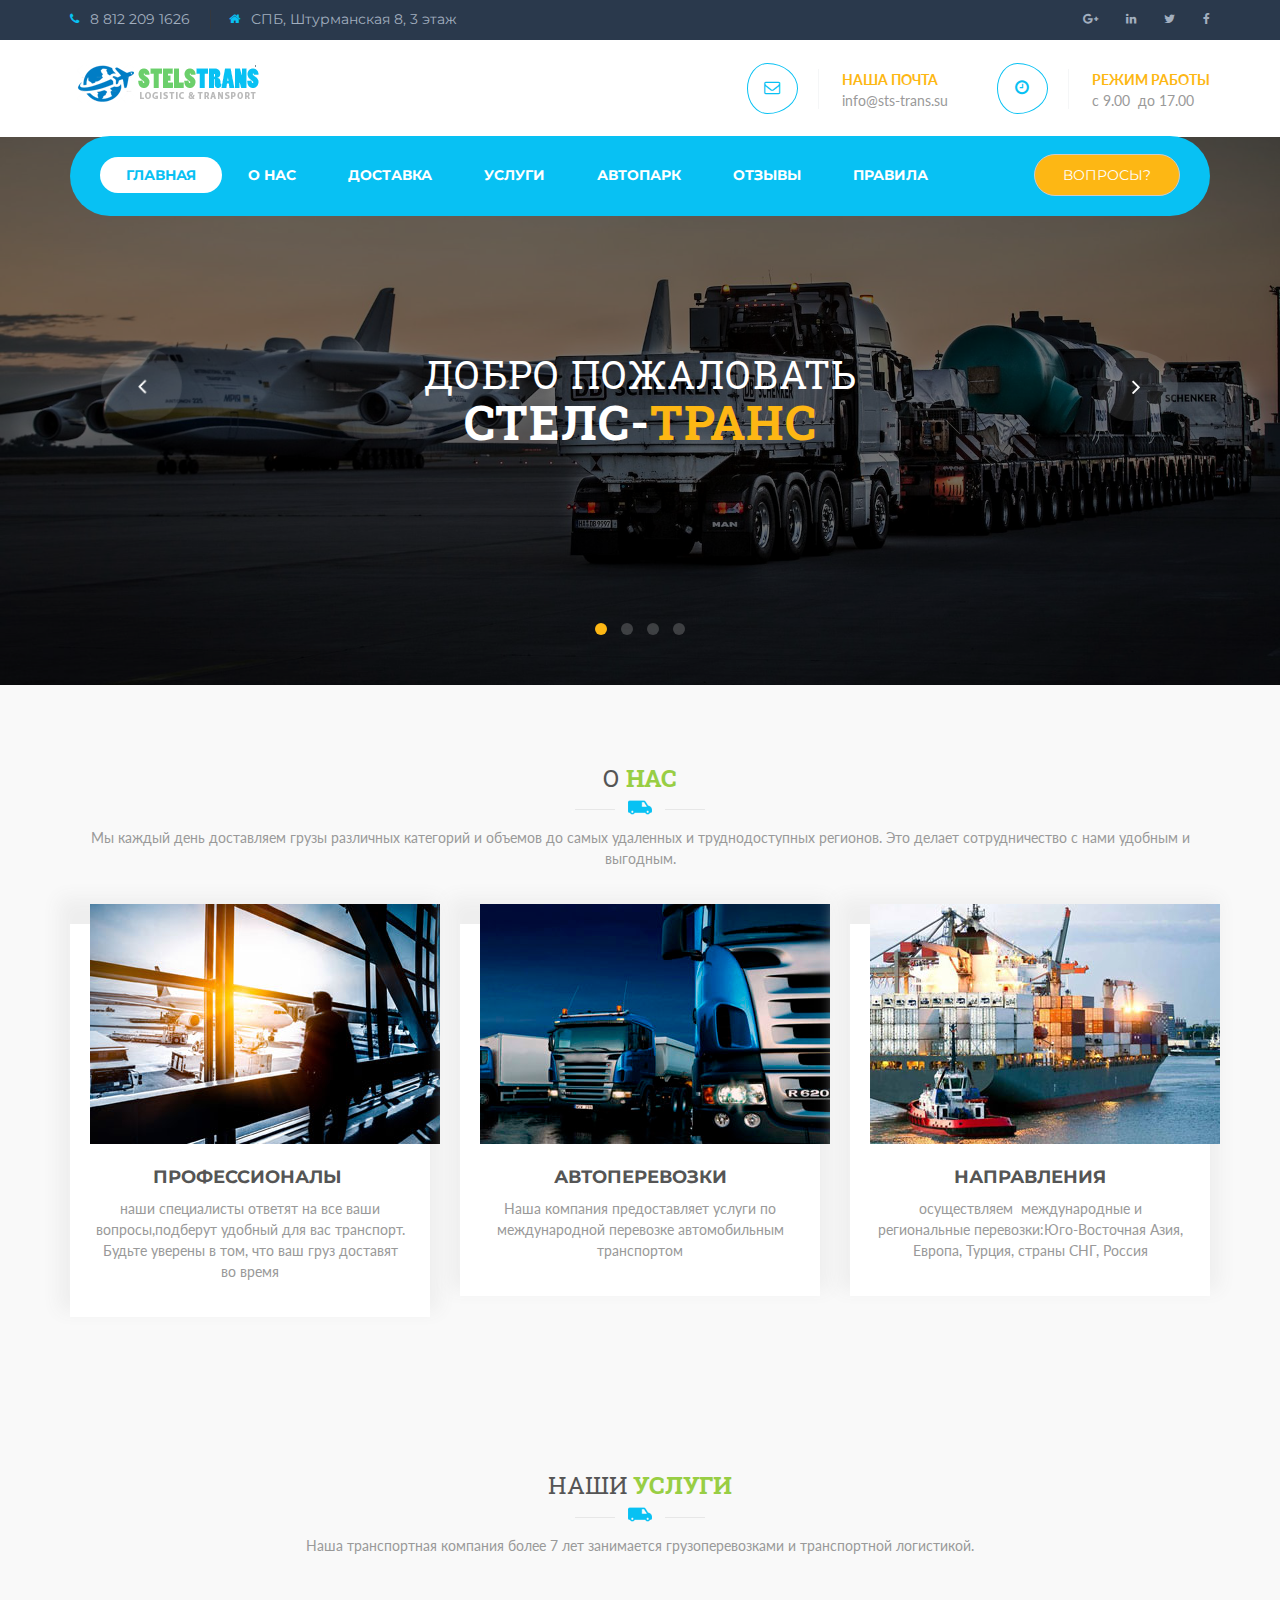
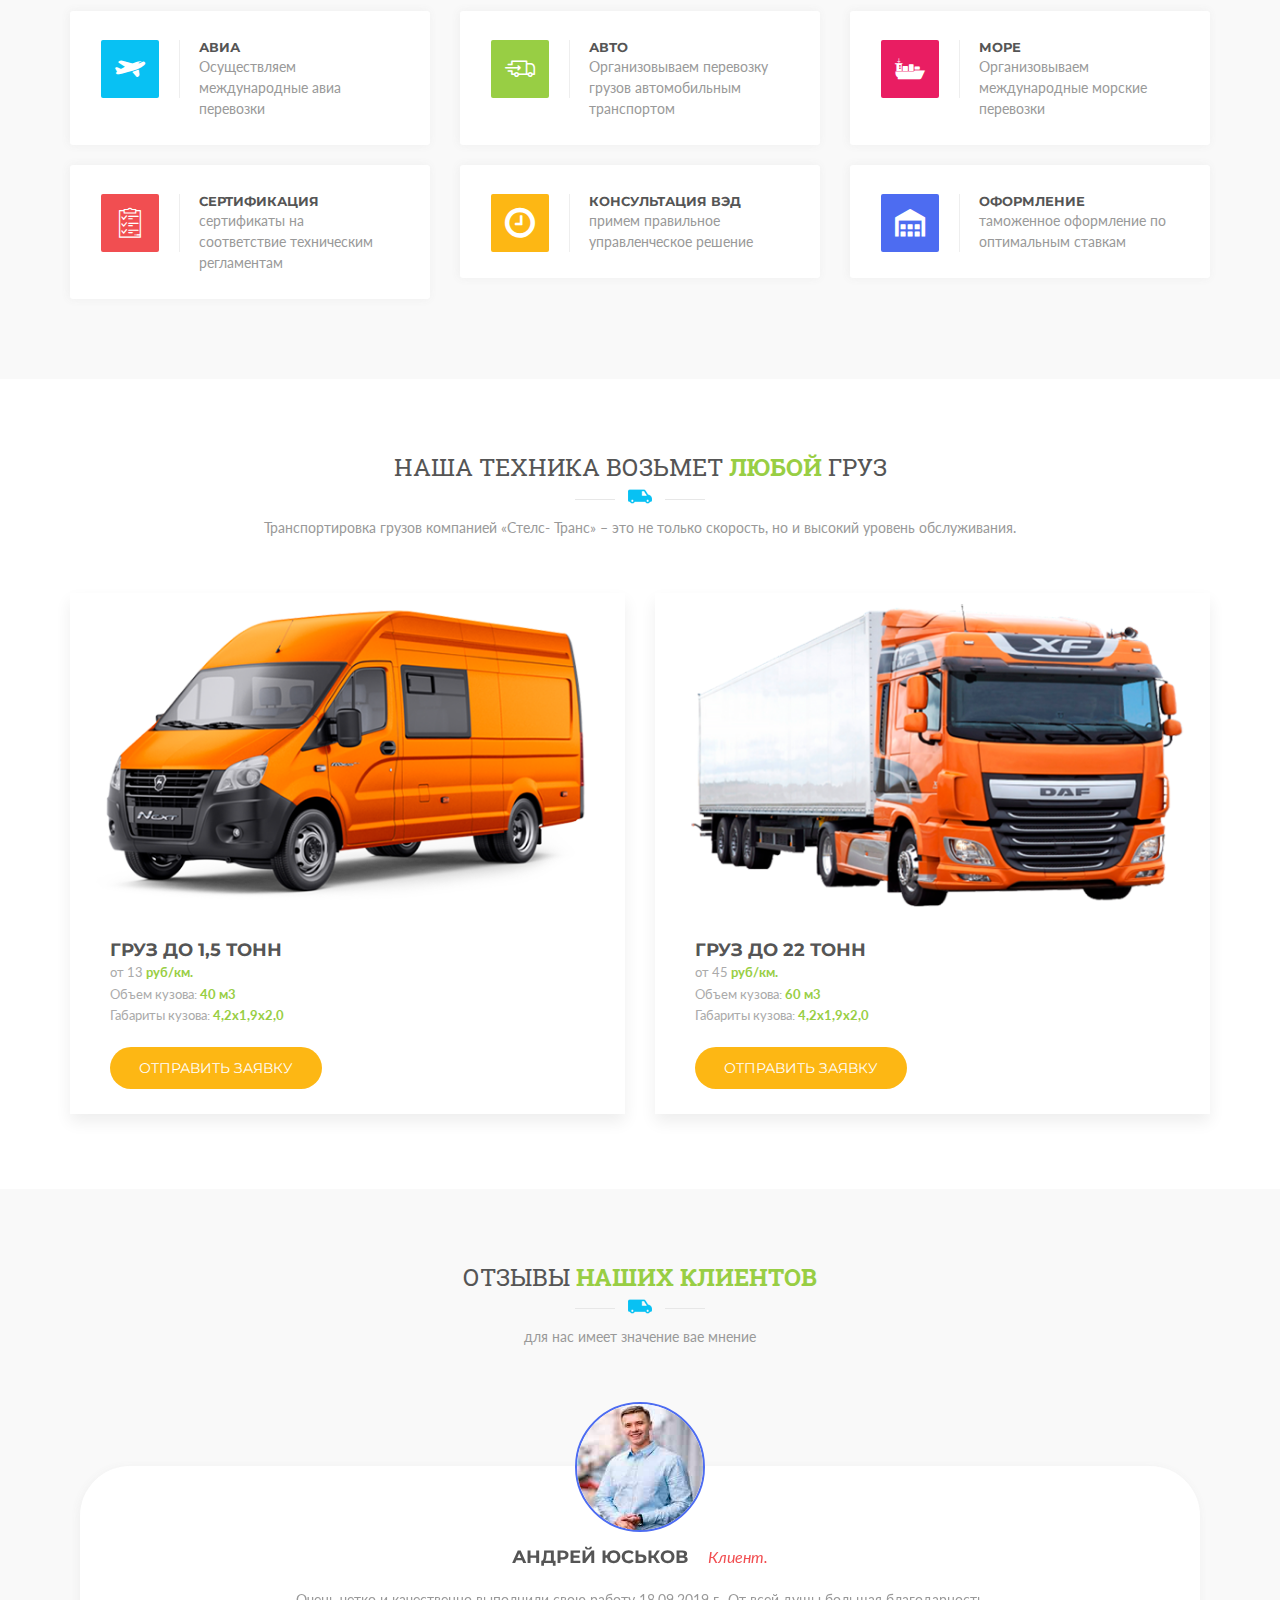
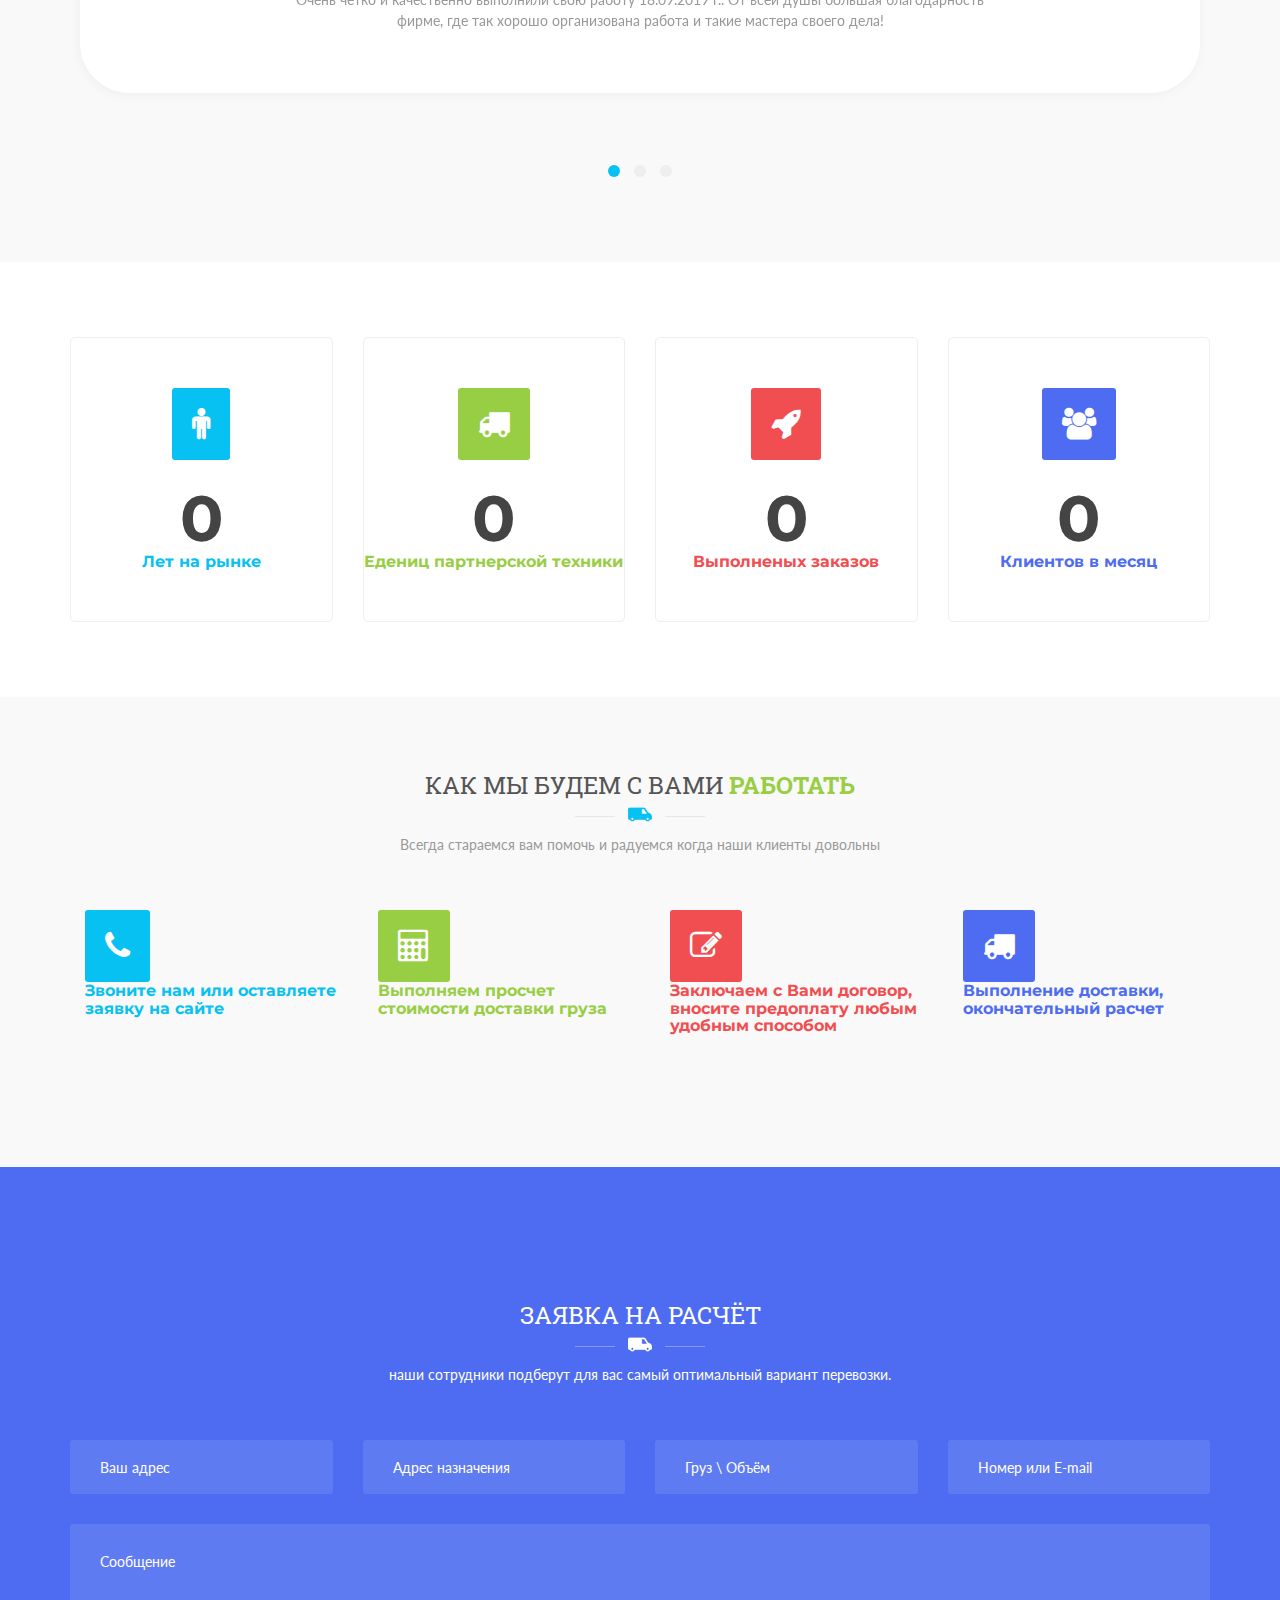
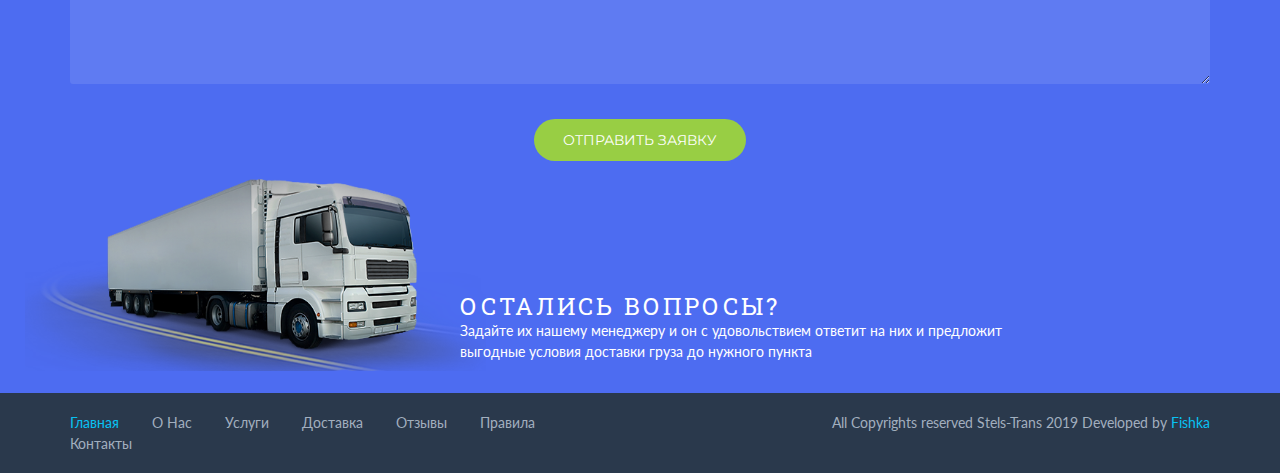
<file: index.html>
<!doctype html>
<!--[if lt IE 7]>      <html class="no-js lt-ie9 lt-ie8 lt-ie7" lang=""> <![endif]-->
<!--[if IE 7]>         <html class="no-js lt-ie9 lt-ie8" lang=""> <![endif]-->
<!--[if IE 8]>         <html class="no-js lt-ie9" lang=""> <![endif]-->
<!--[if gt IE 8]><!-->
<html class="no-js" lang="">
<!--<![endif]-->

<head>
    <meta charset="utf-8">
    <meta http-equiv="X-UA-Compatible" content="IE=edge">
    <title>Стелс-Транс</title>
    <meta name="description" content="">
    <meta name="viewport" content="width=device-width, initial-scale=1">
    <!--Style Sheets-->
    <link href="https://fonts.googleapis.com/css?family=Roboto+Slab&display=swap&subset=cyrillic,cyrillic-ext"
        rel="stylesheet">
    <link rel="apple-touch-icon" href="apple-touch-icon.png">
    <link rel="stylesheet" href="css/bootstrap.min.css">
    <link rel="stylesheet" href="css/normalize.css">
    <link rel="stylesheet" href="css/owl.carousel.css">
    <link rel="stylesheet" href="css/owl.theme.css">
    <link rel="stylesheet" href="css/font-awesome.min.css">
    <link rel="stylesheet" href="fonts/flaticon.css">
    <link rel="stylesheet" href="css/style.css">
    <link rel="stylesheet" href="css/main.css">

    <link rel="stylesheet" href="css/responsive.css">
    <link rel="stylesheet" href="css/color.css">
    <script src="js/vendor/modernizr-2.8.3-respond-1.4.2.min.js"></script>
    <script src="//code.jivosite.com/widget.js" data-jv-id="YJ1CLXMSOj" async></script>
</head>

<body>
    <!--[if lt IE 8]>
            <p class="browserupgrade">You are using an <strong>outdated</strong> browser. Please <a href="http://browsehappy.com/">upgrade your browser</a> to improve your experience.</p>
        <![endif]-->
    <div id="xp-wrapper">
        <header id="header">
            <div class="top-header">
                <div class="container">
                    <div class="row">
                        <div class="col-md-6 col-sm-8 col-xs-12">
                            <div class="top-contect">
                                <ul>

                                    <li> <i class="fa fa-phone"></i> <a href="tel://8 812 209 1626">8 812 209 1626</a>
                                    </li>
                                    <li> <i class="fa fa-home"></i> <a
                                            href=" http://maps.google.com/?q=Штурманская+ул,8,Санкт-Петербург">СПБ,
                                            Штурманская 8, 3 этаж</a></li>
                                </ul>
                            </div>
                        </div>
                        <div class="col-md-6 col-sm-4 col-xs-12">
                            <div class="top-socail">
                                <ul>
                                    <li><a href="#"><i class="fa fa-google-plus"></i></a></li>
                                    <li><a href="#"><i class="fa fa-linkedin"></i></a></li>
                                    <li><a href="#"><i class="fa fa-twitter"></i></a></li>
                                    <li><a href="#"><i class="fa fa-facebook"></i></a></li>
                                </ul>
                            </div>
                        </div>
                    </div>
                </div>
            </div>
            <div class="mid-header">
                <div class="container">
                    <div class="row">
                        <div class="col-md-4 col-sm-4 col-xs-12">
                            <div class="logo">
                                <a href="index.html"><img src="images/logo.png" alt="" /></a>
                            </div>
                        </div>
                        <div class="col-md-8 col-sm-8 col-xs-12">
                            <div class="open-time">
                                <ul>
                                    <li>

                                        <strong><i class="fa fa-envelope-o"></i></strong>
                                        <div class="text-box">
                                            <p>наша почта</p>
                                            <a href="mailto:Hello@company.com">info@sts-trans.su</a>
                                        </div>
                                    </li>
                                    <li>
                                        <strong><i class="fa fa-clock-o"></i></strong>
                                        <div class="text-box">
                                            <p>режим работы</p>
                                            <span>с 9.00&nbsp; до 17.00&nbsp;</span>
                                        </div>
                                    </li>

                                </ul>
                            </div>
                        </div>
                    </div>
                </div>
            </div>
            <div class="last-header">
                <div class="container">
                    <div class="row">
                        <div class="col-md-12 col-sm-12 col-xs-12">
                            <div class="navigation">
                                <div class="navbar navbar-default" role="navigation">
                                    <div class="navbar-header">
                                        <button type="button" class="navbar-toggle collapsed" data-toggle="collapse"
                                            data-target=".navbar-collapse">
                                            <span class="sr-only">Навигация</span>
                                            <span class="icon-bar"></span>
                                            <span class="icon-bar"></span>
                                            <span class="icon-bar"></span>
                                        </button>
                                    </div>
                                    <div class="navbar-collapse collapse">
                                        <ul class="nav navbar-nav">
                                            <li class="active"><a href="index.html">Главная</a></li>
                                            <li><a href="#main">о нас</a></li>
                                            <li><a href="#cargo">доставка</a></li>
                                            <li><a href="#services">услуги</a></li>
                                            <li><a href="#delivery">автопарк</a></li>
                                            <li><a href="#testimonials">отзывы</a></li>
                                            <li><a href="#rules">правила</a></li>
                                        </ul>
                                    </div>
                                    <!--/.nav-collapse -->
                                    <div class="gat-quote pull-right">
                                        <a href="#" onclick="jivo_api.open();" class="btn btn-default btn-rounded mb-4">Вопросы?</a>
                                    </div>
                                </div>
                            </div>
                        </div>
                    </div>
                </div>
            </div>
        </header>
        <section id="banner">
            <div class="inner-banner">
                <div id="owl-demo" class="owl-carousel owl-theme">
                    <div class="item">
                        <div class="image-holder">
                            <img src="images/bainner-1.jpg" alt="" />
                            <div class="overlay"></div>
                        </div>
                        <div class="banner-text">
                            <div class="chid-pernt">
                                <div class="child">
                                    <div class="container">
                                        <div class="row">
                                            <div class="col-md-12">
                                                <h2>Добро пожаловать</h2>
                                                <h1>Стелс-<span>Транс</span></h1>

                                            </div>
                                        </div>
                                    </div>
                                </div>
                            </div>
                        </div>
                    </div>
                    <div class="item">
                        <div class="image-holder">
                            <img src="images/bainner-bg.jpg" alt="" />
                            <div class="overlay"></div>
                        </div>
                        <div class="banner-text">
                            <div class="chid-pernt">
                                <div class="child">
                                    <div class="container">
                                        <div class="row">
                                            <div class="col-md-12">
                                                <h2>Логистика по всему миру.</h2>
                                                <h1>  Таможенное оформление. Сертификация.</h1>

                                            </div>
                                        </div>
                                    </div>

                                </div>
                            </div>
                        </div>
                    </div>
                    <div class="item">
                        <div class="image-holder">
                            <img src="images/bainner-bg.jpg" alt="" />
                            <div class="overlay"></div>
                        </div>
                        <div class="banner-text">
                            <div class="chid-pernt">
                                <div class="child">
                                    <div class="container">
                                        <div class="row">
                                            <div class="col-md-12">
                                                <h2>доставка образцов для целей сертификации.</h2>
                                              

                                            </div>
                                        </div>
                                    </div>

                                </div>
                            </div>
                        </div>
                    </div>
                    <div class="item">
                        <div class="image-holder">
                            <img src="images/bainner-bg.jpg" alt="" />
                            <div class="overlay"></div>
                        </div>
                        <div class="banner-text">
                            <div class="chid-pernt">
                                <div class="child">
                                    <div class="container">
                                        <div class="row">
                                            <div class="col-md-12">
                                                <h2>Хотите получить выгодные условия доставки?</h2>
                                                <h1>позвоните <span>нам</span></h1>

                                                <a class="btn" href="tel://8 812 209 1626">Позвонить</a>
                                            </div>
                                        </div>
                                    </div>
                                </div>
                            </div>
                        </div>
                    </div>
                </div>
            </div>
        </section>
        <main class="main-containt">
            <section class="feature-item" id="main">
                <div class="container">
                    <div class="row">
                        <div class="col-md-12">
                            <div class="haddings">
                                <div class="hadding-inner">
                                    <h2>О <strong>Нас</strong></h2>
                                    <span><img src="images/hedding-ven2-image.png" alt="" /></span>
                                </div>
                                <p>Мы каждый день доставляем грузы различных категорий и объемов до самых удаленных и
                                    труднодоступных регионов. Это делает сотрудничество с нами удобным и выгодным.</p>
                            </div>
                        </div>
                    </div>

                    <div class="row">
                        <div class="col-md-4 col-sm-4 col-xs-6">
                            <div class="feature-inner">
                                <div class="image-holder">
                                    <a href="#"><img src="images/featured-image1.jpg" alt="" /></a>
                                </div>
                                <div class="text-box">
                                    <h3><a href="#">ПРОФЕССИОНАЛЫ&nbsp;</a></h3>
                                    <p>наши специалисты ответят на все ваши вопросы,подберут удобный для вас транспорт.
                                        Будьте уверены в том, что ваш груз доставят во время</p>

                                </div>
                            </div>
                        </div>
                        <div class="col-md-4 col-sm-4 col-xs-6">
                            <div class="feature-inner">
                                <div class="image-holder">
                                    <a href="#"><img src="images/featured-image5.jpg" alt="" /></a>
                                </div>
                                <div class="text-box">
                                    <h3><a href="#">Автоперевозки</a></h3>
                                    <p>Наша компания предоставляет услуги по международной перевозке автомобильным транспортом</p>

                                </div>
                            </div>
                        </div>
                        <div class="col-md-4 col-sm-4 col-xs-6">
                            <div class="feature-inner">
                                <div class="image-holder">
                                    <a href="#"><img src="images/featured-image2.jpg" alt="" /></a>
                                </div>
                                <div class="text-box">
                                    <h3><a href="#">направления</a></h3>
                                    <p>осуществляем&nbsp; международные и региональные перевозки:Юго-Восточная Азия, Европа, Турция, страны СНГ, Россия</p>

                                </div>
                            </div>
                        </div>
                    </div>
                </div>
            </section>
            <!-- <section class="requst-men" id="delivery">
                    <div class="container">
                        <div class="row">
                            <div class="col-md-12">
                                <div class="image-holder">
                                    <img src="images/request-quote-image.png" alt="" />
                                </div>    
                            </div>
                        </div>
                    </div>
                </section> -->

            <section class="section-padding our-services" id="services">
                <div class="container">
                    <div class="row">
                        <div class="col-md-12">
                            <div class="haddings">
                                <div class="hadding-inner">
                                    <h2>Наши <strong>Услуги</strong></h2>
                                    <span><img src="images/hedding-ven2-image.png" alt="" /></span>
                                </div>
                                <p>Наша транспортная компания более 7 лет занимается грузоперевозками и транспортной
                                    логистикой.</p>
                            </div>
                        </div>
                    </div>
                    <div class="our-services-inner">
                        <div class="row">
                            <div class="col-md-4 col-sm-6 col-xs-12">
                                <div class="blue-grid clearfix">
                                    <div class="image-holder">
                                        <div class="chid-pernt">
                                            <div class="child">
                                                <i class="flaticon-travel"></i>
                                            </div>
                                        </div>
                                    </div>
                                    <div class="text-box">
                                        <h3>Авиа</h3>
                                        <p>Осуществляем международные авиа перевозки</p>
                                    </div>
                                </div>
                            </div>
                            <div class="col-md-4 col-sm-6 col-xs-12">
                                <div class="blue-grid green-grid clearfix">
                                    <div class="image-holder">
                                        <div class="chid-pernt">
                                            <div class="child">
                                                <i class="flaticon-delivery"></i>
                                            </div>
                                        </div>
                                    </div>
                                    <div class="text-box">
                                        <h3>Авто</h3>
                                        <p>Организовываем перевозку грузов автомобильным транспортом </p>
                                    </div>
                                </div>
                            </div>
                            <div class="col-md-4 col-sm-6 col-xs-12">
                                <div class="blue-grid red-grid clearfix">
                                    <div class="image-holder">
                                        <div class="chid-pernt">
                                            <div class="child">
                                                <i class="flaticon-sea-ship-with-containers"></i>
                                            </div>
                                        </div>
                                    </div>
                                    <div class="text-box">
                                        <h3>Море</h3>
                                        <p>Организовываем международные морские перевозки</p>
                                    </div>
                                </div>
                            </div>
                            <div class="col-md-4 col-sm-6 col-xs-12">
                                <div class="blue-grid orenge-grid clearfix">
                                    <div class="image-holder">
                                        <div class="chid-pernt">
                                            <div class="child">
                                                <i class="flaticon-checklist-1"></i>
                                            </div>
                                        </div>
                                    </div>
                                    <div class="text-box">
                                        <h3>Сертификация</h3>
                                        <p>сертификаты на соответствие техническим регламентам </p>
                                    </div>
                                </div>
                            </div>
                            <div class="col-md-4 col-sm-6 col-xs-12">
                                <div class="blue-grid yellow-grid clearfix">
                                    <div class="image-holder">
                                        <div class="chid-pernt">
                                            <div class="child">
                                                <i class="flaticon-time"></i>
                                            </div>
                                        </div>
                                    </div>
                                    <div class="text-box">
                                        <h3>Консультация ВЭД</h3>
                                        <p>примем правильное управленческое решение</p>
                                    </div>
                                </div>
                            </div>
                            <div class="col-md-4 col-sm-6 col-xs-12">
                                <div class="blue-grid jamni-grid clearfix">
                                    <div class="image-holder">
                                        <div class="chid-pernt">
                                            <div class="child">
                                                <i class="flaticon-warehouse-with-boxes"></i>
                                            </div>
                                        </div>
                                    </div>
                                    <div class="text-box">
                                        <h3>Оформление</h3>
                                        <p>таможенное оформление по оптимальным ставкам</p>
                                    </div>
                                </div>
                            </div>
                        </div>
                    </div>
                </div>
            </section>
            <section class="section-padding our-blog" id="delivery">
                <div class="container">
                    <div class="row">
                        <div class="col-md-12">
                            <div class="haddings">
                                <div class="hadding-inner">
                                    <h2>Наша техника возьмет <strong>любой</strong> груз</h2>
                                    <span><img src="images/hedding-ven2-image.png" alt="" /></span>
                                </div>
                                <p>Транспортировка грузов компанией «Стелс- Транс» – это не только скорость, но и
                                    высокий уровень обслуживания. </p>
                            </div>
                        </div>
                    </div>
                    <div class="row">
                        <div class="col-md-6 col-sm-6 col-xs-6">
                            <div class="inner-blog">
                                <div class="image-holder">
                                    <a href="#"><img src="images/service.png" alt="" /></a>
                                </div>
                                <div class="text-box">
                                    <h3>Груз до 1,5 тонн</h3>
                                    <ul>
                                        <li><span>от 13 <strong>руб/км.</strong></span></li>
                                        <li><span>Объем кузова: <strong>40 м3</strong></span></li>
                                        <li><span>Габариты кузова: <strong>4,2х1,9х2,0</strong></span></li>
                                    </ul>
                                    <br>
                                    <div class="form-group last-group"></div>
                                    <input class="btn" type="submit" value="Отправить заявку" />
                                </div>
                            </div>
                        </div>
                        <div class="col-md-6 col-sm-6 col-xs-6">
                            <div class="inner-blog">
                                <div class="image-holder">
                                    <a href="#"><img src="images/4.png" alt="" /></a>
                                </div>
                                <div class="text-box">
                                    <h3>Груз до 22 тонн</h3>
                                    <ul>
                                        <li><span>от 45 <strong>руб/км.</strong></span></li>
                                        <li><span>Объем кузова: <strong>60 м3</strong></span></li>
                                        <li><span>Габариты кузова: <strong>4,2х1,9х2,0</strong></span></li>
                                    </ul>
                                    <br>
                                    <div class="form-group last-group"></div>
                                    <input class="btn" type="submit" value="Отправить заявку" />
                                </div>
                            </div>
                        </div>
                    </div>
                </div>
            </section>

            <section class="section-padding testimonail" id="testimonails">
                <div class="container">
                    <div class="row">
                        <div class="col-md-12">
                            <div class="haddings">
                                <div class="hadding-inner">
                                    <h2>Отзывы <strong>Наших клиентов</strong></h2>
                                    <span><img src="images/hedding-ven2-image.png" alt="" /></span>
                                </div>
                                <p>для нас имеет значение вае мнение</p>
                            </div>
                        </div>
                    </div>
                    <div class="testimonail-inner">
                        <div class="row">
                            <div class="col-md-12">
                                <div id="owl-testimonail" class="owl-carousel owl-theme">
                                    <div class="item">
                                        <div class="image-holder">
                                            <img src="images/clint-1.jpg" alt="" />
                                        </div>
                                        <div class="text-box">
                                            <h3>Андрей Юськов <span> Клиент.</span></h3>
                                            <p>
                                                Очень четко и качественно выполнили свою работу 18.09.2019 г.. От всей
                                                душы большая благодарность фирме, где так хорошо организована работа и
                                                такие мастера своего дела!</p>
                                        </div>
                                    </div>
                                    <div class="item">
                                        <div class="image-holder">
                                            <img src="images/clint-2.jpg" alt="" />
                                        </div>
                                        <div class="text-box">
                                            <h3>Жанна Карпова<span>Клиент.</span></h3>
                                            <p>Хорошая компания. Не пожалела, что обратилась. Помогли рассчитать
                                                стоимость до копейки. Оказалось выгоднее, чем во многих крупных
                                                компаниях. Все работы были произведены согласно договору - четко, в срок
                                                и в рамках бюджета. </p>
                                        </div>
                                    </div>
                                    <div class="item">
                                        <div class="image-holder">
                                            <img src="images/clint-3.jpg" alt="" />
                                        </div>
                                        <div class="text-box">
                                            <h3>Юрий Михайлов<span>Клиент.</span></h3>
                                            <p>Сотрудничество с Вашей компанией начали давно, за все время которое мы с
                                                Вами работаем, всегда получаем квалифицированные консультации и
                                                качественное обслуживание. Тактичные сотрудники, своевременные доставки
                                                грузов. Надеемся на дальнейшее взаимовыгодное сотрудничество. Огромное
                                                спасибо.</p>
                                        </div>
                                    </div>
                                </div>
                            </div>
                        </div>
                    </div>
                </div>
            </section>
            <section class="section-padding counter">
                <div class="container">
                    <div class="row">
                        <div class="col-md-3 col-sm-3 col-xs-6">
                            <div class="counter-grid">
                                <i class="fa fa-male"></i>
                                <h3 id="value">0</h3>
                                <h4>Лет на рынке</h4>
                            </div>
                        </div>
                        <div class="col-md-3 col-sm-3 col-xs-6">
                            <div class="counter-grid green-counter-grid">
                                <i class="fa fa-truck"></i>
                                <h3 id="value2">0</h3>
                                <h4>Едениц партнерской техники</h4>
                            </div>
                        </div>
                        <div class="col-md-3 col-sm-3 col-xs-6">
                            <div class="counter-grid red-counter-grid">
                                <i class="fa fa-rocket"></i>
                                <h3 id="value3">0</h3>
                                <h4>Выполненых заказов</h4>
                            </div>
                        </div>
                        <div class="col-md-3 col-sm-3 col-xs-6">
                            <div class="counter-grid blue-counter-grid">
                                <i class="fa fa-users"></i>
                                <h3 id="value4">0</h3>
                                <h4>Клиентов в месяц</h4>
                            </div>
                        </div>
                    </div>
                </div>
            </section>
            <section class="section-padding ouer-clint" id="rules">
                <div class="container">
                    <div class="row">
                        <div class="col-md-12">
                            <div class="haddings">
                                <div class="hadding-inner">
                                    <h2>Как мы будем с вами <strong>работать </strong></h2>
                                    <span><img src="images/hedding-ven2-image.png" alt="" /></span>
                                </div>
                                <p>Всегда стараемся вам помочь и радуемся когда наши клиенты довольны</p>
                            </div>
                        </div>
                    </div>
                    <div class="container">
                        <div class="row">
                            <div class="col-md-3 col-sm-3 col-xs-6">
                                <div class="counter-grid">
                                    <i class="fa fa-phone"></i>

                                    <h4>Звоните нам или оставляете заявку на сайте</h4>
                                </div>
                            </div>
                            <div class="col-md-3 col-sm-3 col-xs-6">
                                <div class="counter-grid green-counter-grid">
                                    <i class="fa fa-calculator"></i>

                                    <h4>Выполняем просчет стоимости доставки груза</h4>
                                </div>
                            </div>
                            <div class="col-md-3 col-sm-3 col-xs-6">
                                <div class="counter-grid red-counter-grid">
                                    <i class="fa fa-pencil-square-o"></i>

                                    <h4>Заключаем с Вами договор, вносите предоплату любым удобным способом</h4>
                                </div>
                            </div>
                            <div class="col-md-3 col-sm-3 col-xs-6">
                                <div class="counter-grid blue-counter-grid">
                                    <i class="fa fa-truck"></i>

                                    <h4>Выполнение доставки, окончательный расчет</h4>
                                </div>
                            </div>
                        </div>
                    </div>
                </div>
            </section>
            <section class="request-quote" id="cargo">
                <div class="container">
                    <div class="row">
                        <div class="col-md-12">
                            <div class="haddings">
                                <div class="hadding-inner">
                                    <h2>Заявка на расчёт</h2>
                                    <span><img src="images/hedding-ven-image.png" alt="" /></span>
                                </div>
                                <p>наши сотрудники подберут для вас самый оптимальный вариант перевозки.</p>
                            </div>
                        </div>
                    </div>
                    <div class="row">
                        <div class="col-md-12">
                            <div class="quote-form">
                                <form action="" method="post" id="contact">
                                    <div class="row">
                                        <div class="col-md-3 col-sm-6 col-xs-12">
                                            <div class="form-group">
                                                <input type="text" name="adr" placeholder="Ваш адрес" /><span class="danger"></span>
                                            </div>
                                        </div>
                                        <div class="col-md-3 col-sm-6 col-xs-12">
                                            <div class="form-group">
                                                <input type="text" name="cadr"  placeholder="Адрес назначения" /><span class="danger"></span>
                                            </div>
                                        </div>
                                        <div class="col-md-3 col-sm-6 col-xs-12">
                                            <div class="form-group">
                                                <input type="text" name="value" placeholder="Груз \ Объём" /><span class="danger"></span>
                                            </div>
                                        </div>
                                        <div class="col-md-3 col-sm-6 col-xs-12">
                                            <div class="form-group">
                                                <input type="text" name="email" placeholder="Номер или E-mail" /><span class="danger"></span>
                                            </div>
                                        </div>
                                        <div class="col-md-12">
                                            <div class="form-group">
                                                <textarea name="msg" placeholder="Сообщение"></textarea><span class="danger"></span>
                                            </div>
                                        </div>
                                        <div class="col-md-12">
                                            <div class="form-group last-group">
                                                <input class="btn" id="submit" type="submit" name="submit"  value="Отправить заявку" /><span class="danger"></span>
                                            </div>
                                        </div>
                                    </div>
                                </form>
                            </div>
                        </div>
                    </div>
                </div>
            </section>
        </main>
        <footer id="footer">
            <div class="col-action">
                <div class="container">
                    <div class="row">
                        <div class="image-holder">
                            <img src="images/cal-to-action-image.png" alt="" />
                        </div>
                        <div class="col-md-8 col-md-offset-4 col-sm-12 col-xs-12">
                            <div class="text-box">
                                <h2>Остались вопросы?</h2>
                                <p>Задайте их нашему менеджеру и он с удовольствием ответит на них и предложит выгодные
                                    условия доставки груза до нужного пункта</p>
                            </div>
                            <!-- <div class="start-now">
                                            <a class="btn" href="#">Написать</a>
                                        </div> -->
                        </div>
                    </div>
                </div>
            </div>
            <section class="copayright">
                <div class="container">
                    <div class="row">
                        <div class="col-md-6 col-sm-6 col-xs-12">
                            <div class="copyrigth-left">
                                <ul>
                                    <li class="active"><a href="index.html">Главная</a></li>
                                    <li><a href="#main">О Нас</a></li>
                                    <li><a href="#services">Услуги</a></li>
                                    <li><a href="#cargo">Доставка</a></li>
                                    <li><a href="#testimonails">Отзывы</a></li>
                                    <li><a href="#rules">Правила</a></li>

                                    <li><a href="#">Контакты</a></li>
                                </ul>
                            </div>
                        </div>
                        <div class="col-md-6 col-sm-6 col-xs-12">
                            <div class="copyrigth-right">
                                <p>All Copyrights reserved Stels-Trans 2019 Developed by <a href="https://vk.com/winone_mc"><span>Fishka</span></a></p>
                            </div>
                        </div>
                    </div>
                </div>
            </section>
        </footer>
    </div>
    <script src="js/vendor/jquery.js"></script>
    <script src="js/vendor/jquery-ui.min.js"></script>
    <script src="js/vendor/bootstrap.min.js"></script>
    <script src="js/vendor/isotope.pkgd.js"></script>
    <script src="js/vendor/owl.carousel.min.js"></script>
    <script src="js/vendor/scrollreveal.min.js"></script>
    <script src="js/vendor/jquery.appear.js"></script>
    <script src="js/vendor/custom.js"></script>
    <script src="js/vendor/parallax.min.js"></script>
    <script src="js/vendor/masonry-horizontal.js"></script>
    <script src="js/vendor/classie.js"></script>
    <script src="js/main.js"></script>
</body>

</html>
</file>
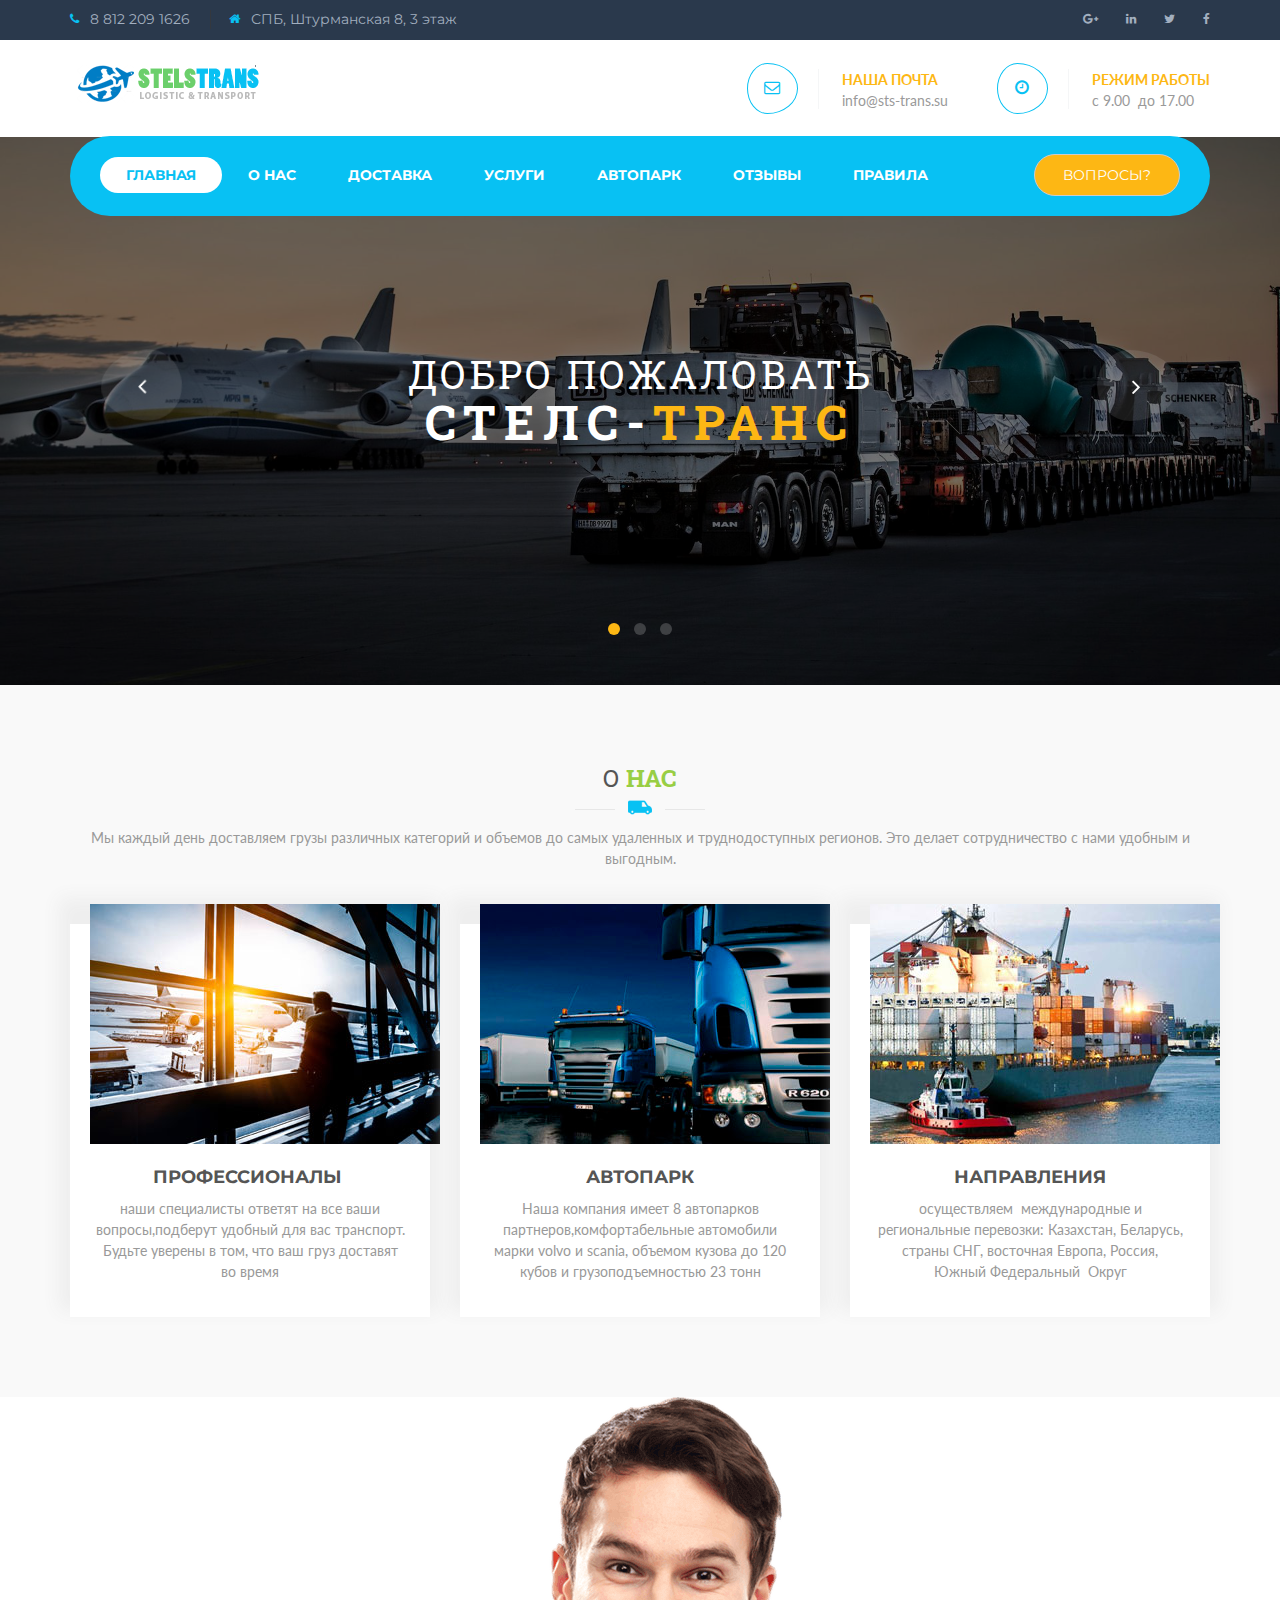
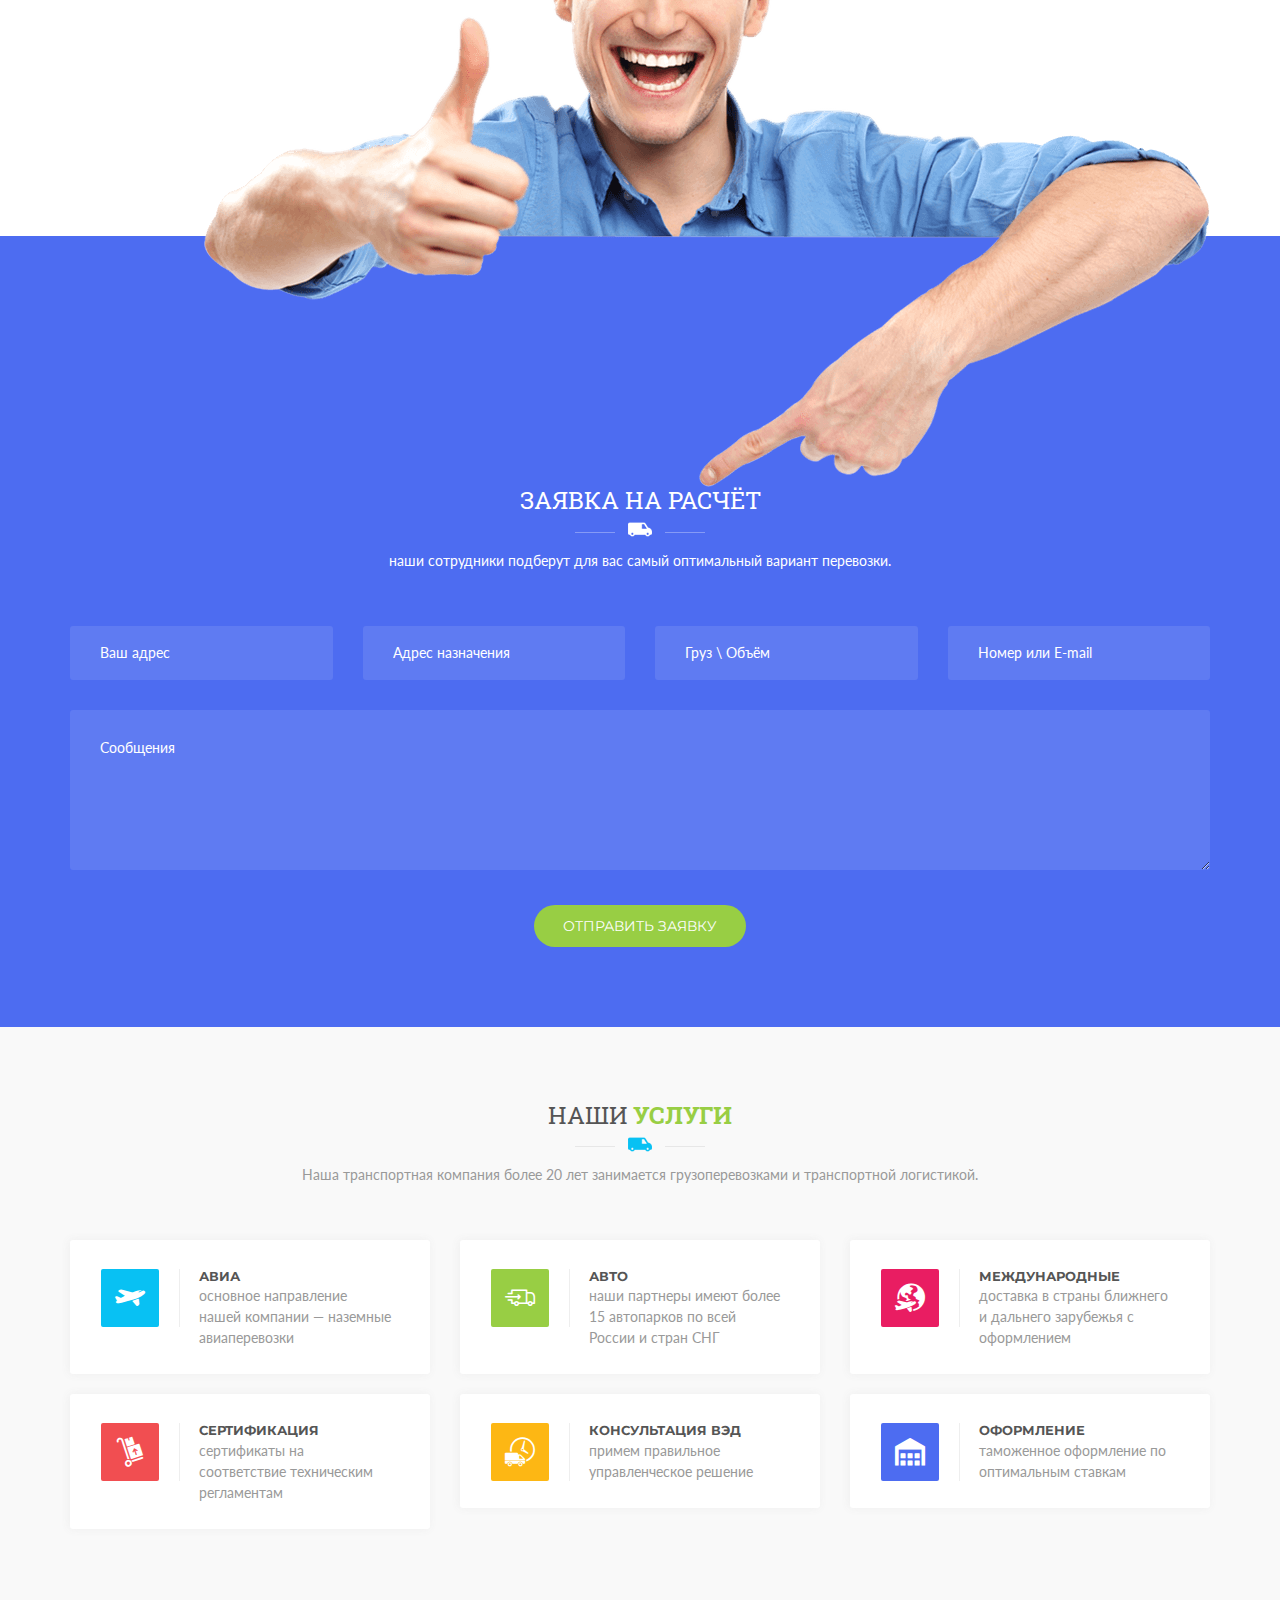
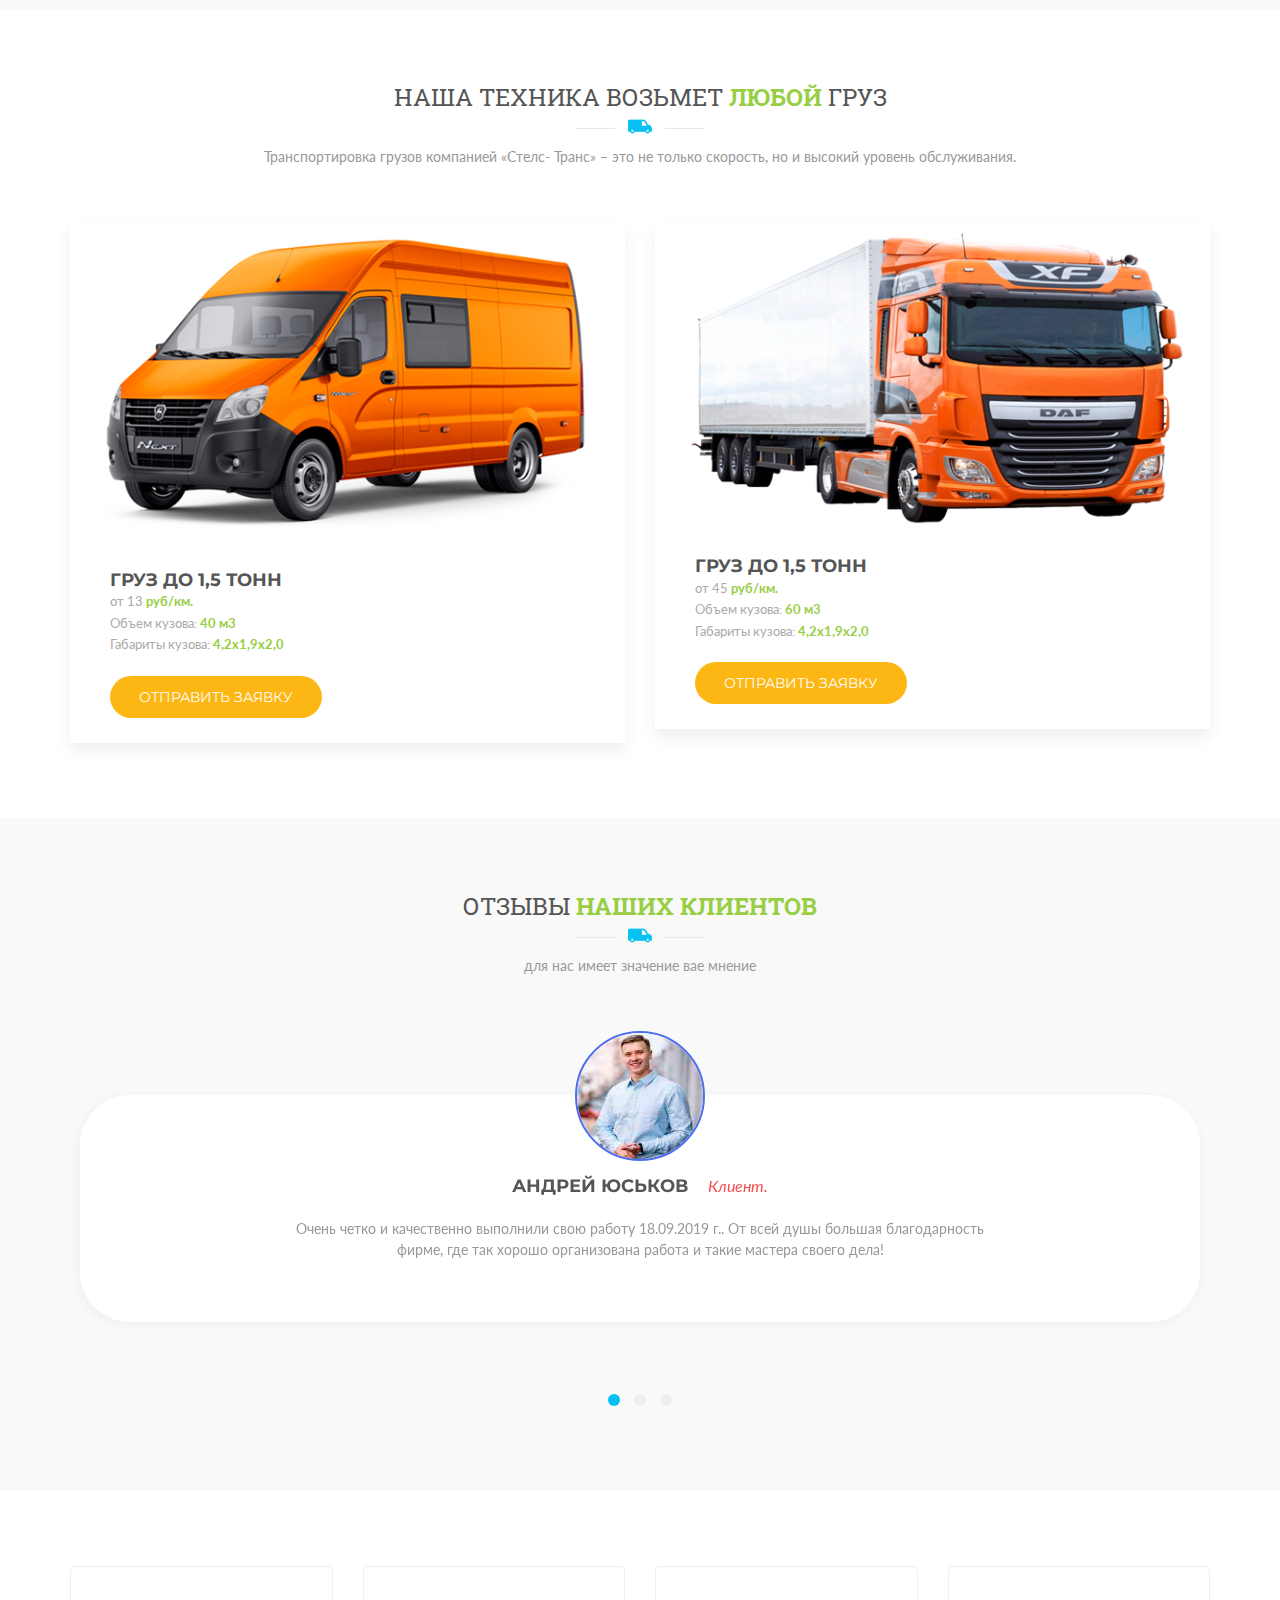
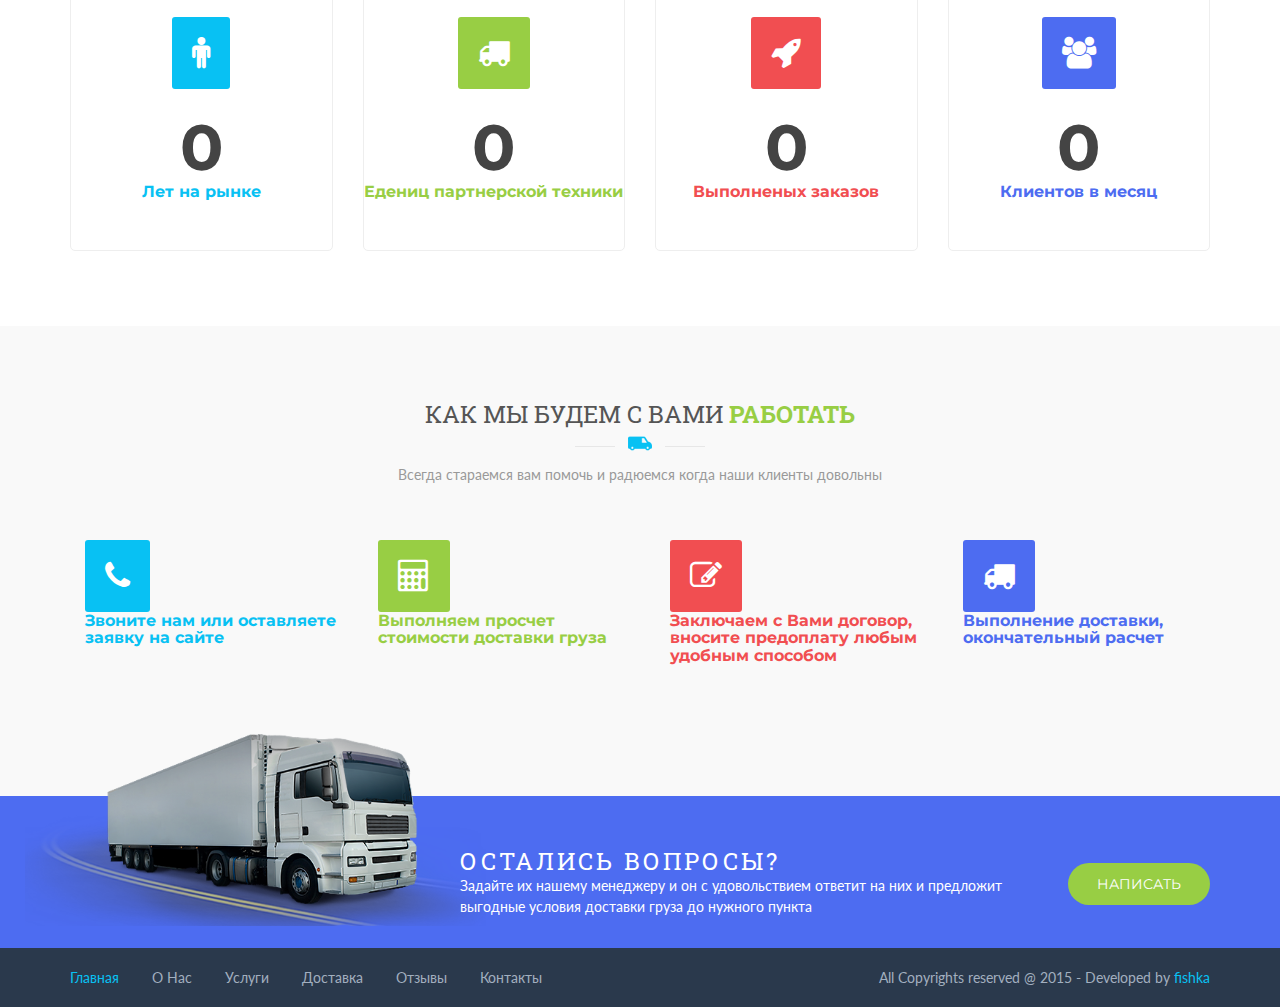
<file: old/index.html>
<!doctype html>
<!--[if lt IE 7]>      <html class="no-js lt-ie9 lt-ie8 lt-ie7" lang=""> <![endif]-->
<!--[if IE 7]>         <html class="no-js lt-ie9 lt-ie8" lang=""> <![endif]-->
<!--[if IE 8]>         <html class="no-js lt-ie9" lang=""> <![endif]-->
<!--[if gt IE 8]><!--> <html class="no-js" lang=""> <!--<![endif]-->
    <head>
        <meta charset="utf-8">
        <meta http-equiv="X-UA-Compatible" content="IE=edge">
        <title>Стелс-Транс</title>
        <meta name="description" content="">
        <meta name="viewport" content="width=device-width, initial-scale=1">
        <!--Style Sheets-->
        <link href="https://fonts.googleapis.com/css?family=Roboto+Slab&display=swap&subset=cyrillic,cyrillic-ext" rel="stylesheet">
        <link rel="apple-touch-icon" href="apple-touch-icon.png">
        <link rel="stylesheet" href="css/bootstrap.min.css">
        <link rel="stylesheet" href="css/normalize.css">
        <link rel="stylesheet" href="css/owl.carousel.css">
        <link rel="stylesheet" href="css/owl.theme.css">
        <link rel="stylesheet" href="css/font-awesome.min.css"> 
        <link rel="stylesheet" href="fonts/flaticon.css"> 
        <link rel="stylesheet" href="css/style.css">  
        <link rel="stylesheet" href="css/main.css">
      
        <link rel="stylesheet" href="css/responsive.css">
        <link rel="stylesheet" href="css/color.css">
        <script src="js/vendor/modernizr-2.8.3-respond-1.4.2.min.js"></script>
    </head>
    <body>
        <!--[if lt IE 8]>
            <p class="browserupgrade">You are using an <strong>outdated</strong> browser. Please <a href="http://browsehappy.com/">upgrade your browser</a> to improve your experience.</p>
        <![endif]-->
        <div id="xp-wrapper">
            <header id="header">
                <div class="top-header">
                    <div class="container">
                        <div class="row">
                            <div class="col-md-6 col-sm-8 col-xs-12">
                                <div class="top-contect">
                                    <ul>
                                        
                                        <li> <i class="fa fa-phone"></i> <a href="tel://8 812 209 1626">8 812 209 1626</a></li>
                                        <li> <i class="fa fa-home"></i> <a href=" http://maps.google.com/?q=Штурманская+ул,8,Санкт-Петербург">СПБ, Штурманская 8, 3 этаж</a></li>
                                    </ul>
                                </div>
                            </div>
                            <div class="col-md-6 col-sm-4 col-xs-12">
                                <div class="top-socail">
                                    <ul>
                                        <li><a href="#"><i class="fa fa-google-plus"></i></a></li>
                                        <li><a href="#"><i class="fa fa-linkedin"></i></a></li>
                                        <li><a href="#"><i class="fa fa-twitter"></i></a></li>
                                        <li><a href="#"><i class="fa fa-facebook"></i></a></li>
                                    </ul>
                                </div>
                            </div>
                        </div>
                    </div>
                </div>
                <div class="mid-header">
                    <div class="container">
                        <div class="row">
                            <div class="col-md-4 col-sm-4 col-xs-12">
                                <div class="logo">
                                    <a href="index.html"><img src="images/logo.png" alt="" /></a>
                                </div>
                            </div>
                            <div class="col-md-8 col-sm-8 col-xs-12">
                                <div class="open-time">
                                    <ul>
                                        <li>
                                            
                                            <strong><i class="fa fa-envelope-o"></i></strong>
                                            <div class="text-box">
                                                <p>наша почта</p>
                                                <a href="mailto:Hello@company.com">info@sts-trans.su</a>
                                            </div>
                                        </li>
                                        <li>
                                            <strong><i class="fa fa-clock-o"></i></strong>
                                            <div class="text-box">
                                                <p>режим работы</p>
                                                <span>с 9.00&nbsp; до 17.00&nbsp;</span>
                                            </div>
                                        </li>
                                       
                                    </ul>
                                </div>
                            </div>
                        </div>
                    </div>
                </div>
                <div class="last-header">
                    <div class="container">
                        <div class="row">
                            <div class="col-md-12 col-sm-12 col-xs-12">
                                <div class="navigation">
                                    <div class="navbar navbar-default" role="navigation">
                                        <div class="navbar-header">
                                            <button type="button" class="navbar-toggle collapsed" data-toggle="collapse" data-target=".navbar-collapse">
                                                <span class="sr-only">Навигация</span>
                                                <span class="icon-bar"></span>
                                                <span class="icon-bar"></span>
                                                <span class="icon-bar"></span>
                                            </button>
                                        </div>
                                        <div class="navbar-collapse collapse">
                                            <ul class="nav navbar-nav">
                                                <li class="active"><a href="index.html">Главная</a></li>
                                                <li><a href="#main">о нас</a></li>
                                                <li><a href="#cargo">доставка</a></li>
                                                <li><a href="#services">услуги</a></li>
                                                <li><a href="#delivery">автопарк</a></li>
                                                <li><a href="#testimonials">отзывы</a></li> 
                                                <li><a href="#rules">правила</a></li>
                                            </ul>
                                        </div><!--/.nav-collapse -->
                                        <div class="gat-quote pull-right">
                                            <a href="" class="btn btn-default btn-rounded mb-4" data-toggle="modal" data-target="#modalContactForm">Вопросы?</a>
                                        </div>
                                        <div class="modal fade" id="modalContactForm" tabindex="-1" role="dialog" aria-labelledby="myModalLabel"
                                            aria-hidden="true">
                                            <div class="modal-dialog" role="document">
                                                <div class="modal-content">
                                                    <div class="modal-header text-center">
                                                        <h4 class="modal-title w-100 font-weight-bold">Write to us</h4>
                                                        <button type="button" class="close" data-dismiss="modal" aria-label="Close">
                                                            <span aria-hidden="true">&times;</span>
                                                        </button>
                                                    </div>
                                                    <div class="modal-body mx-3">
                                                        <div class="md-form mb-5">
                                                            <i class="fas fa-user prefix grey-text"></i>
                                                            <input type="text" id="form34" class="form-control validate">
                                                            <label data-error="wrong" data-success="right" for="form34">Your name</label>
                                                        </div>
                                        
                                                        <div class="md-form mb-5">
                                                            <i class="fas fa-envelope prefix grey-text"></i>
                                                            <input type="email" id="form29" class="form-control validate">
                                                            <label data-error="wrong" data-success="right" for="form29">Your email</label>
                                                        </div>
                                        
                                                        <div class="md-form mb-5">
                                                            <i class="fas fa-tag prefix grey-text"></i>
                                                            <input type="text" id="form32" class="form-control validate">
                                                            <label data-error="wrong" data-success="right" for="form32">Subject</label>
                                                        </div>
                                        
                                                        <div class="md-form">
                                                            <i class="fas fa-pencil prefix grey-text"></i>
                                                            <textarea type="text" id="form8" class="md-textarea form-control" rows="4"></textarea>
                                                            <label data-error="wrong" data-success="right" for="form8">Your message</label>
                                                        </div>
                                        
                                                    </div>
                                                    <div class="modal-footer d-flex justify-content-center">
                                                        <button class="btn btn-unique">Send <i class="fas fa-paper-plane-o ml-1"></i></button>
                                                    </div>
                                                </div>
                                            </div>
                                        </div>
                                    </div>    
                                </div>
                            </div>
                        </div>
                    </div>
                </div>
            </header>
            <section id="banner">
                <div class="inner-banner">
                    <div id="owl-demo" class="owl-carousel owl-theme">
                        <div class="item">
                            <div class="image-holder">
                                <img src="images/bainner-1.jpg" alt="" />
                                <div class="overlay"></div>
                            </div>
                            <div class="banner-text">
                                <div class="chid-pernt">
                                    <div class="child">
                                        <div class="container">
                                            <div class="row">
                                                <div class="col-md-12">
                                                    <h2>Добро пожаловать</h2>
                                                    <h1>Стелс-<span>Транс</span></h1>
                                                
                                                </div>
                                            </div>
                                        </div>
                                    </div>
                                </div>
                            </div>
                        </div>
                        <div class="item">
                            <div class="image-holder">
                                <img src="images/bainner-bg.jpg" alt="" />
                                <div class="overlay"></div>
                            </div>
                            <div class="banner-text">
                                <div class="chid-pernt">
                                    <div class="child">
                                        <div class="container">
                                            <div class="row">
                                                <div class="col-md-12">
                                                    <h2>Доставка грузов по всей России</h2>
                                                    <h1>любых <span>габаритов</span></h1>
                                                 
                                                </div>
                                            </div>
                                        </div>

                                    </div>
                                </div>
                            </div>
                        </div>
                        <div class="item">
                            <div class="image-holder">
                                <img src="images/bainner-bg.jpg" alt="" />
                                <div class="overlay"></div>
                            </div>
                            <div class="banner-text">
                                <div class="chid-pernt">
                                    <div class="child">
                                        <div class="container">
                                            <div class="row">
                                                <div class="col-md-12">
                                                    <h2>Хотите получить выгодные условия доставки?</h2>
                                                    <h1>позвоните <span>нам</span></h1>
                                                    
                                                    <a class="btn" href="tel://8 812 209 1626">Позвонить</a>
                                                </div>
                                            </div>
                                        </div>
                                    </div>
                                </div>
                            </div>
                        </div>
                    </div>
                </div>
            </section>
            <main class="main-containt">
                <section class="feature-item" id="main">
                    <div class="container">
                            <div class="row">
                                    <div class="col-md-12">
                                        <div class="haddings">
                                            <div class="hadding-inner">
                                                <h2>О <strong>Нас</strong></h2>
                                                <span><img src="images/hedding-ven2-image.png" alt="" /></span>
                                            </div>
                                            <p>Мы каждый день доставляем грузы различных категорий и объемов до самых удаленных и труднодоступных регионов. Это делает сотрудничество с нами удобным и выгодным.</p>
                                        </div>
                                    </div>
                                </div>
                         
                        <div class="row">
                            <div class="col-md-4 col-sm-4 col-xs-6">
                                <div class="feature-inner">
                                    <div class="image-holder">
                                        <a href="#"><img src="images/featured-image1.jpg" alt="" /></a>
                                    </div>
                                    <div class="text-box">
                                        <h3><a href="#">ПРОФЕССИОНАЛЫ&nbsp;</a></h3>
                                        <p>наши специалисты ответят на все ваши вопросы,подберут удобный для вас транспорт. Будьте уверены в том, что ваш груз доставят во время</p>
                                        
                                    </div>
                                </div>
                            </div>
                            <div class="col-md-4 col-sm-4 col-xs-6">
                                <div class="feature-inner">
                                    <div class="image-holder">
                                        <a href="#"><img src="images/featured-image5.jpg" alt="" /></a>
                                    </div>
                                    <div class="text-box">
                                        <h3><a href="#">автопарк</a></h3>
                                        <p>Наша компания имеет 8 автопарков партнеров,комфортабельные автомобили марки volvo и scania, объемом кузова до 120 кубов и грузоподъемностью 23 тонн</p>
                                        
                                    </div>
                                </div>
                            </div>
                            <div class="col-md-4 col-sm-4 col-xs-6">
                                <div class="feature-inner">
                                    <div class="image-holder">
                                        <a href="#"><img src="images/featured-image2.jpg" alt="" /></a>
                                    </div>
                                    <div class="text-box">
                                        <h3><a href="#">направления</a></h3>
                                        <p>осуществляем&nbsp; международные и региональные перевозки: Казахстан, Беларусь, страны СНГ, восточная Европа, Россия, Южный Федеральный&nbsp; Округ</p>
                                        
                                    </div>
                                </div>
                            </div>
                        </div>    
                    </div>
                </section>
                <section class="requst-men" id="delivery">
                    <div class="container">
                        <div class="row">
                            <div class="col-md-12">
                                <div class="image-holder">
                                    <img src="images/request-quote-image.png" alt="" />
                                </div>    
                            </div>
                        </div>
                    </div>
                </section>
                <section class="request-quote" id="cargo">
                    <div class="container">
                        <div class="row">
                            <div class="col-md-12">
                                <div class="haddings">
                                    <div class="hadding-inner">
                                        <h2>Заявка на расчёт</h2>
                                        <span><img src="images/hedding-ven-image.png" alt="" /></span>
                                    </div>
                                    <p>наши сотрудники подберут для вас самый оптимальный вариант перевозки.</p>
                                </div>
                            </div>
                        </div>
                        <div class="row">
                            <div class="col-md-12">
                                <div class="quote-form">
                                    <form>
                                        <div class="row">
                                            <div class="col-md-3 col-sm-6 col-xs-12">
                                                <div class="form-group">
                                                    <input type="text" placeholder="Ваш адрес" />
                                                </div>
                                            </div>
                                            <div class="col-md-3 col-sm-6 col-xs-12">
                                                <div class="form-group">
                                                    <input type="text" placeholder="Адрес назначения" />
                                                </div>
                                            </div>
                                            <div class="col-md-3 col-sm-6 col-xs-12">
                                                <div class="form-group">
                                                    <input type="text" placeholder="Груз \ Объём" />
                                                </div>
                                            </div>
                                            <div class="col-md-3 col-sm-6 col-xs-12">
                                                <div class="form-group">
                                                    <input type="text" placeholder="Номер или E-mail" />
                                                </div>
                                            </div>
                                            <div class="col-md-12">
                                                <div class="form-group">
                                                    <textarea>Сообщения</textarea>
                                                </div>
                                            </div>
                                            <div class="col-md-12">
                                                <div class="form-group last-group">
                                                    <input class="btn" type="submit" value="Отправить заявку" />
                                                </div>
                                            </div>
                                        </div>
                                    </form>
                                </div>
                            </div>
                        </div>
                    </div>
                </section>
                <section class="section-padding our-services" id="services">
                    <div class="container">
                        <div class="row">
                            <div class="col-md-12">
                                <div class="haddings">
                                    <div class="hadding-inner">
                                        <h2>Наши <strong>Услуги</strong></h2>
                                        <span><img src="images/hedding-ven2-image.png" alt="" /></span>
                                    </div>
                                    <p>Наша транспортная компания более 20 лет занимается грузоперевозками и транспортной логистикой.</p>
                                </div>
                            </div>
                        </div>
                        <div class="our-services-inner">
                            <div class="row">
                                <div class="col-md-4 col-sm-6 col-xs-12">
                                    <div class="blue-grid clearfix">
                                        <div class="image-holder">
                                            <div class="chid-pernt">
                                                <div class="child">    
                                                    <i class="flaticon-air-transport"></i>
                                                </div>
                                            </div>
                                        </div>
                                        <div class="text-box">
                                            <h3>Авиа</h3>
                                            <p>основное направление нашей компании — наземные авиаперевозки</p>
                                        </div>
                                    </div>
                                </div>
                                <div class="col-md-4 col-sm-6 col-xs-12">
                                    <div class="blue-grid green-grid clearfix">
                                        <div class="image-holder">
                                            <div class="chid-pernt">
                                                <div class="child"> 
                                                    <i class="flaticon-delivery"></i>
                                                </div>
                                            </div>
                                        </div>
                                        <div class="text-box">
                                            <h3>Авто</h3>
                                            <p>наши партнеры имеют более 15 автопарков по всей России и стран СНГ</p>
                                        </div>
                                    </div>
                                </div>
                                <div class="col-md-4 col-sm-6 col-xs-12">
                                    <div class="blue-grid red-grid clearfix">
                                        <div class="image-holder">
                                            <div class="chid-pernt">
                                                <div class="child"> 	
                                                    <i class="flaticon-airplane-around-earth
"></i>
                                                </div>
                                            </div>
                                        </div>
                                        <div class="text-box">
                                            <h3>Международные</h3>
                                            <p>доставка в страны ближнего и дальнего зарубежья с оформлением</p>
                                        </div>
                                    </div>
                                </div>
                                <div class="col-md-4 col-sm-6 col-xs-12">
                                    <div class="blue-grid orenge-grid clearfix">
                                        <div class="image-holder">
                                            <div class="chid-pernt">
                                                <div class="child"> 
                                                    <i class="flaticon-transport"></i>
                                                </div>
                                            </div>
                                        </div>
                                        <div class="text-box">
                                            <h3>Сертификация</h3>
                                            <p>сертификаты на соответствие техническим регламентам </p>
                                        </div>
                                    </div>
                                </div>
                                <div class="col-md-4 col-sm-6 col-xs-12">
                                    <div class="blue-grid yellow-grid clearfix">
                                        <div class="image-holder">
                                            <div class="chid-pernt">
                                                <div class="child"> 
                                                    <i class="flaticon-clock"></i>
                                                </div>
                                            </div>
                                        </div>
                                        <div class="text-box">
                                            <h3>Консультация ВЭД</h3>
                                            <p>примем правильное управленческое решение</p>
                                        </div>
                                    </div>
                                </div>
                                <div class="col-md-4 col-sm-6 col-xs-12">
                                    <div class="blue-grid jamni-grid clearfix">
                                        <div class="image-holder">
                                            <div class="chid-pernt">
                                                <div class="child"> 
                                                    <i class="flaticon-warehouse-with-boxes"></i>
                                                </div>
                                            </div>
                                        </div>
                                        <div class="text-box">
                                            <h3>Оформление</h3>
                                            <p>таможенное оформление по оптимальным ставкам</p>
                                        </div>
                                    </div>
                                </div>
                            </div>
                        </div>
                    </div>
                </section>
                <section class="section-padding our-blog" id="delivery">
                    <div class="container">
                        <div class="row">
                            <div class="col-md-12">
                                <div class="haddings">
                                    <div class="hadding-inner">
                                        <h2>Наша техника возьмет <strong>любой</strong> груз</h2>
                                        <span><img src="images/hedding-ven2-image.png" alt="" /></span>
                                    </div>
                                    <p>Транспортировка грузов компанией «Стелс- Транс» – это не только скорость, но и высокий уровень обслуживания. </p>
                                </div>
                            </div>
                        </div>
                        <div class="row">
                            <div class="col-md-6 col-sm-6 col-xs-6">
                                <div class="inner-blog">
                                    <div class="image-holder">
                                        <a href="#"><img src="images/service.png" alt="" /></a>
                                    </div>
                                    <div class="text-box">
                                            <h3>Груз до 1,5 тонн</h3>
                                        <ul>
                                           
                                            <li><span>от 13  <strong>руб/км.</strong></span></li>
                                            <li><span>Объем кузова: <strong>40 м3</strong></span></li>
                                            <li><span>Габариты кузова: <strong>4,2х1,9х2,0</strong></span></li>
                                        </ul>
                                        
                                        
                                        
                                        <br>
                                                <div class="form-group last-group"></div>
                                                    <input class="btn" type="submit" value="Отправить заявку" />
                                                </div>
                                    
                                </div>
                            </div>
                            <div class="col-md-6 col-sm-6 col-xs-6">
                                <div class="inner-blog">
                                    <div class="image-holder">
                                        <a href="#"><img src="images/4.png" alt="" /></a>
                                    </div>
                                    <div class="text-box">
                                            <h3>Груз до 1,5 тонн</h3>
                                            <ul>
                                               
                                                <li><span>от 45  <strong>руб/км.</strong></span></li>
                                                <li><span>Объем кузова: <strong>60 м3</strong></span></li>
                                                <li><span>Габариты кузова: <strong>4,2х1,9х2,0</strong></span></li>
                                            </ul>
                                            
                                            
                                            
                                            <br>
                                                    <div class="form-group last-group"></div>
                                                        <input class="btn" type="submit" value="Отправить заявку" />
                                    </div>
                                </div>
                            </div>
                        </div>
                    </div>
                </section>
                <section class="section-padding testimonail" id="testimonails" >
                    <div class="container">
                        <div class="row">
                            <div class="col-md-12">
                                <div class="haddings">
                                    <div class="hadding-inner">
                                        <h2>Отзывы <strong>Наших клиентов</strong></h2>
                                        <span><img src="images/hedding-ven2-image.png" alt="" /></span>
                                    </div>
                                    <p>для нас имеет значение вае мнение</p>
                                </div> 
                            </div>
                        </div>
                        <div class="testimonail-inner">
                            <div class="row">
                                <div class="col-md-12">
                                    <div id="owl-testimonail" class="owl-carousel owl-theme">
                                        <div class="item">
                                            <div class="image-holder">
                                                <img src="images/clint-1.jpg" alt="" />
                                            </div>
                                            <div class="text-box">
                                                <h3>Андрей Юськов <span> Клиент.</span></h3>
                                                <p>
                                                    Очень четко и качественно выполнили свою работу 18.09.2019 г.. От всей душы большая благодарность фирме, где так хорошо организована работа и такие мастера своего дела!</p>
                                            </div>
                                        </div>
                                        <div class="item">
                                            <div class="image-holder">
                                                <img src="images/clint-2.jpg" alt="" />
                                            </div>
                                            <div class="text-box">
                                                <h3>Жанна Карпова<span>Клиент.</span></h3>
                                                <p>Хорошая компания. Не пожалела, что обратилась. Помогли рассчитать стоимость до копейки. Оказалось выгоднее, чем во многих крупных компаниях. Все работы были произведены согласно договору - четко, в срок и в рамках бюджета. </p>
                                            </div>
                                        </div>
                                        <div class="item">
                                            <div class="image-holder">
                                                <img src="images/clint-3.jpg" alt="" />
                                            </div>
                                            <div class="text-box">
                                                <h3>Юрий Михайлов<span>Клиент.</span></h3>
                                                <p>Сотрудничество с Вашей компанией начали давно, за все время которое мы с Вами работаем, всегда получаем квалифицированные консультации и качественное обслуживание. Тактичные сотрудники, своевременные доставки грузов. Надеемся на дальнейшее взаимовыгодное сотрудничество. Огромное спасибо.</p>
                                            </div>
                                        </div>
                                    </div>
                                </div>
                            </div>
                        </div>
                    </div>
                </section>
                <section class="section-padding counter">
                    <div class="container">
                        <div class="row">
                            <div class="col-md-3 col-sm-3 col-xs-6">
                                <div class="counter-grid">
                                    <i class="fa fa-male"></i>
                                    <h3 id="value">0</h3>
                                    <h4>Лет на рынке</h4>
                                </div>
                            </div>
                            <div class="col-md-3 col-sm-3 col-xs-6">
                                <div class="counter-grid green-counter-grid">
                                    <i class="fa fa-truck"></i>
                                    <h3 id="value2">0</h3>
                                    <h4>Едениц партнерской техники</h4>
                                </div>
                            </div>
                            <div class="col-md-3 col-sm-3 col-xs-6">
                                <div class="counter-grid red-counter-grid">
                                    <i class="fa fa-rocket"></i>
                                    <h3 id="value3">0</h3>
                                    <h4>Выполненых заказов</h4>
                                </div>
                            </div>
                            <div class="col-md-3 col-sm-3 col-xs-6">
                                <div class="counter-grid blue-counter-grid">
                                    <i class="fa fa-users"></i>
                                    <h3 id="value4">0</h3>
                                    <h4>Клиентов в месяц</h4>
                                </div>
                            </div>
                        </div>
                    </div>
                </section>
                <section class="section-padding ouer-clint" id="rules">
                    <div class="container">
                        <div class="row">
                            <div class="col-md-12">
                                <div class="haddings">
                                    <div class="hadding-inner">
                                        <h2>Как мы будем с вами  <strong>работать </strong></h2>
                                        <span><img src="images/hedding-ven2-image.png" alt="" /></span>
                                    </div>
                                    <p>Всегда стараемся вам помочь и радюемся когда наши клиенты довольны</p>
                                </div>  
                            </div>
                        </div>
                        <div class="container">
                                <div class="row">
                                    <div class="col-md-3 col-sm-3 col-xs-6">
                                        <div class="counter-grid">
                                            <i class="fa fa-phone"></i>
                                           
                                            <h4>Звоните нам или оставляете заявку на сайте</h4>
                                        </div>
                                    </div>
                                    <div class="col-md-3 col-sm-3 col-xs-6">
                                        <div class="counter-grid green-counter-grid">
                                            <i class="fa fa-calculator"></i>
                                            
                                            <h4>Выполняем просчет стоимости доставки груза</h4>
                                        </div>
                                    </div>
                                    <div class="col-md-3 col-sm-3 col-xs-6">
                                        <div class="counter-grid red-counter-grid">
                                            <i class="fa fa-pencil-square-o"></i>
                                            
                                            <h4>Заключаем с Вами договор, вносите предоплату любым удобным способом</h4>
                                        </div>
                                    </div>
                                    <div class="col-md-3 col-sm-3 col-xs-6">
                                        <div class="counter-grid blue-counter-grid">
                                            <i class="fa fa-truck"></i>
                                            
                                            <h4>Выполнение доставки, окончательный расчет</h4>
                                        </div>
                                    </div>
                                </div>
                            </div>
                    </div>
                </section>
                
            </main>
            <footer id="footer">
                <div class="col-action">
                    <div class="container">
                            <div class="row">
                                    <div class="image-holder">
                                        <img src="images/cal-to-action-image.png" alt="" />
                                    </div>
                                    <div class="col-md-8 col-md-offset-4 col-sm-12 col-xs-12">
                                        <div class="text-box">
                                            <h2>Остались вопросы?</h2>
                                            <p>Задайте их нашему менеджеру и он с удовольствием ответит на них и предложит выгодные условия доставки груза до нужного пункта</p>
                                        </div>
                                        <div class="start-now">
                                            <a class="btn" href="#">Написать</a>
                                        </div>
                                    </div>
                                </div>
                    </div>
                </div>
                <section class="copayright">
                    <div class="container">
                        <div class="row">
                            <div class="col-md-6 col-sm-6 col-xs-12">
                                <div class="copyrigth-left">
                                    <ul>
                                        <li class="active"><a href="#">Главная</a></li>
                                        <li><a href="#">О Нас</a></li>
                                        <li><a href="#">Услуги</a></li>
                                        <li><a href="#">Доставка</a></li>
                                        <li><a href="#">Отзывы</a></li>
                                        
                                        <li><a href="#">Контакты</a></li>
                                    </ul>
                                </div>
                            </div>
                            <div class="col-md-6 col-sm-6 col-xs-12">
                                <div class="copyrigth-right">
                                    <p>All Copyrights reserved @ 2015 - Developed by <span>fishka</span></p>
                                </div>
                            </div>
                        </div>
                    </div>
                </section>
            </footer> 
        </div>
        <script src="js/vendor/jquery.js"></script>
        <script src="js/vendor/jquery-ui.min.js"></script>
        <script src="js/vendor/bootstrap.min.js"></script>
        <script src="js/vendor/isotope.pkgd.js"></script>
        <script src="js/vendor/owl.carousel.min.js"></script>
        <script src="js/vendor/scrollreveal.min.js"></script>
        <script src="js/vendor/jquery.appear.js"></script>
        <script src="js/vendor/custom.js"></script>
        <script src="js/vendor/parallax.min.js"></script>
        <script src="js/vendor/masonry-horizontal.js"></script>
        <script src="js/vendor/classie.js"></script>
        <script src="js/main.js"></script>
    </body>
</html>
</file>
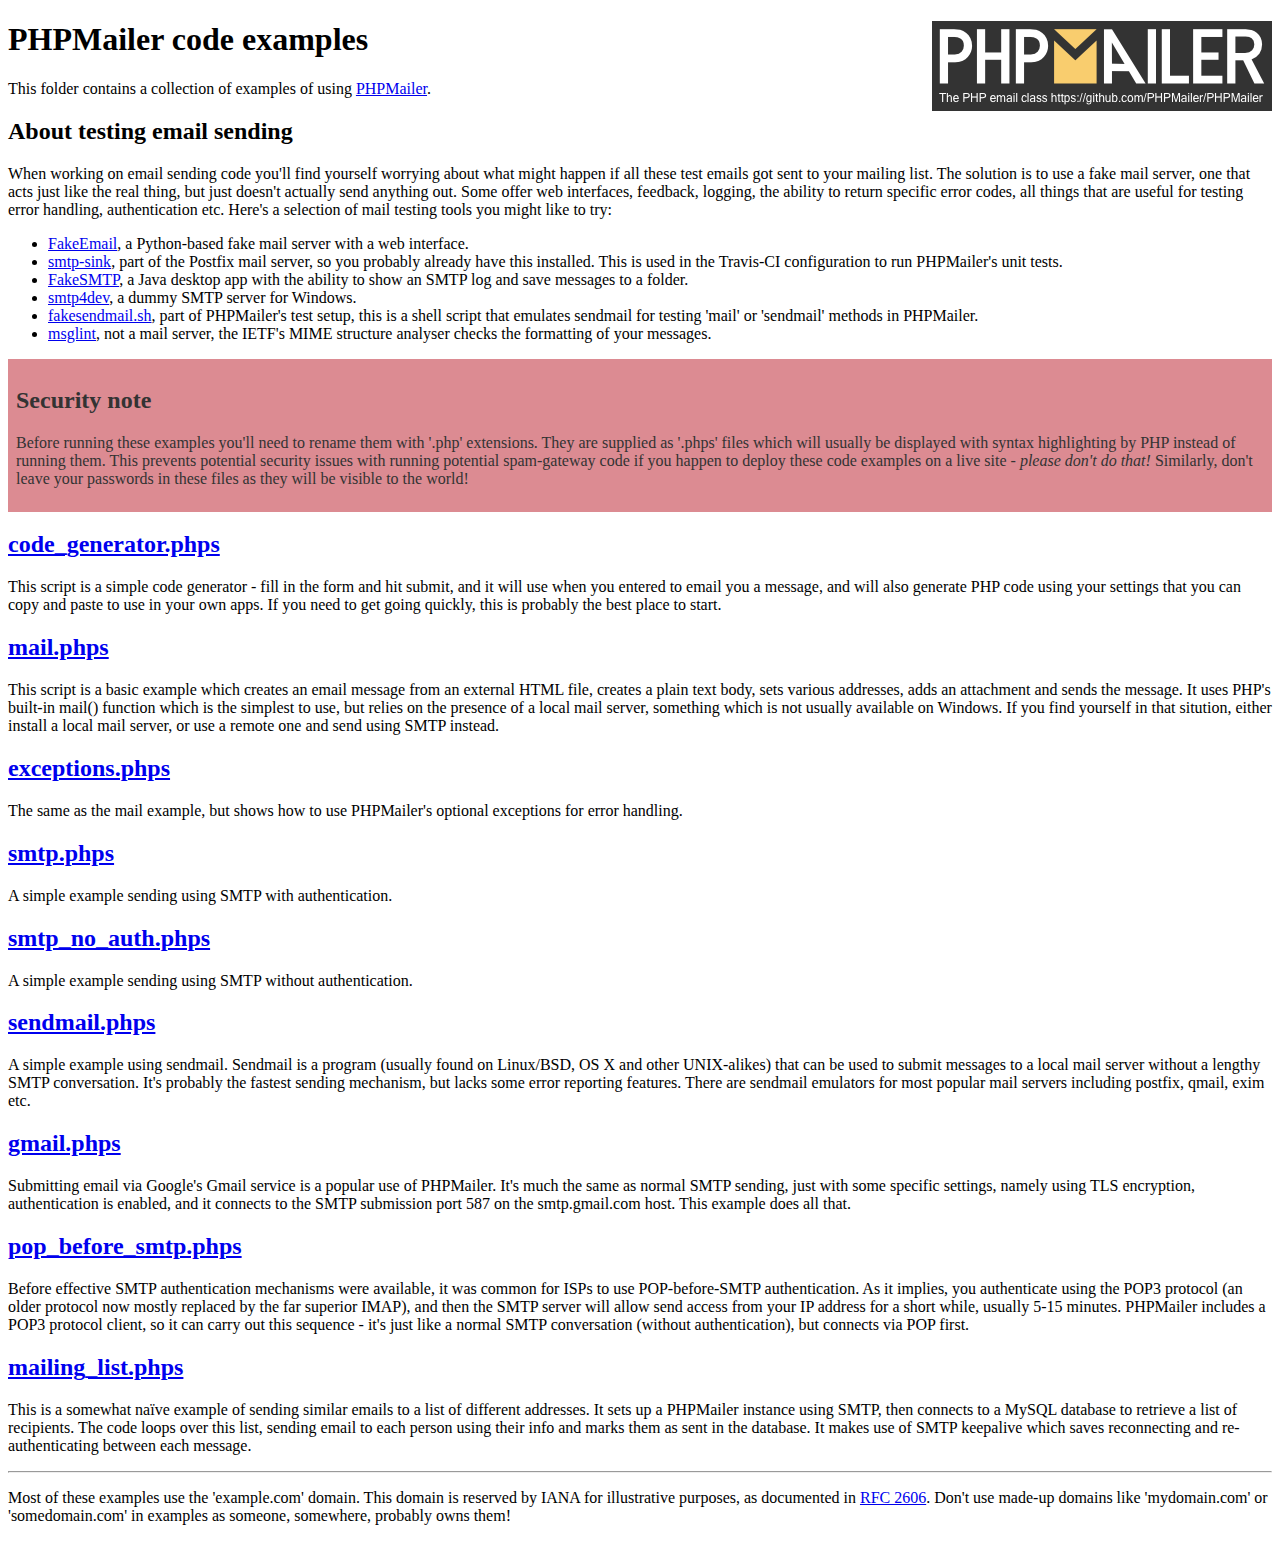
<file: phpmailer/examples/index.html>
<!DOCTYPE html>
<html>
<head>
	<meta charset="UTF-8">
	<title>PHPMailer Examples</title>
</head>
<body>
<h1>PHPMailer code examples<a href="https://github.com/PHPMailer/PHPMailer"><img src="images/phpmailer.png" style="float:right; border:0;" alt="PHPMailer logo"></a></h1>
<p>This folder contains a collection of examples of using <a href="https://github.com/PHPMailer/PHPMailer">PHPMailer</a>.</p>
<h2>About testing email sending</h2>
<p>When working on email sending code you'll find yourself worrying about what might happen if all these test emails got sent to your mailing list. The solution is to use a fake mail server, one that acts just like the real thing, but just doesn't actually send anything out. Some offer web interfaces, feedback, logging, the ability to return specific error codes, all things that are useful for testing error handling, authentication etc. Here's a selection of mail testing tools you might like to try:</p>
<ul>
  <li><a href="https://github.com/isotoma/FakeEmail">FakeEmail</a>, a Python-based fake mail server with a web interface.</li>
  <li><a href="http://www.postfix.org/smtp-sink.1.html">smtp-sink</a>, part of the Postfix mail server, so you probably already have this installed. This is used in the Travis-CI configuration to run PHPMailer's unit tests.</li>
  <li><a href="https://github.com/Nilhcem/FakeSMTP">FakeSMTP</a>, a Java desktop app with the ability to show an SMTP log and save messages to a folder.</li>
  <li><a href="http://smtp4dev.codeplex.com">smtp4dev</a>, a dummy SMTP server for Windows.</li>
  <li><a href="https://github.com/PHPMailer/PHPMailer/blob/master/test/fakesendmail.sh">fakesendmail.sh</a>, part of PHPMailer's test setup, this is a shell script that emulates sendmail for testing 'mail' or 'sendmail' methods in PHPMailer.</li>
  <li><a href="http://tools.ietf.org/tools/msglint/">msglint</a>, not a mail server, the IETF's MIME structure analyser checks the formatting of your messages.</li>
</ul>
<div style="padding: 8px; color: #333333; background-color: #dc8b92">
<h2>Security note</h2>
<p>Before running these examples you'll need to rename them with '.php' extensions. They are supplied as '.phps' files which will usually be displayed with syntax highlighting by PHP instead of running them. This prevents potential security issues with running potential spam-gateway code if you happen to deploy these code examples on a live site - <em>please don't do that!</em> Similarly, don't leave your passwords in these files as they will be visible to the world!</p>
</div>
<h2><a href="code_generator.phps">code_generator.phps</a></h2>
<p>This script is a simple code generator - fill in the form and hit submit, and it will use when you entered to email you a message, and will also generate PHP code using your settings that you can copy and paste to use in your own apps. If you need to get going quickly, this is probably the best place to start.</p>
<h2><a href="mail.phps">mail.phps</a></h2>
<p>This script is a basic example which creates an email message from an external HTML file, creates a plain text body, sets various addresses, adds an attachment and sends the message. It uses PHP's built-in mail() function which is the simplest to use, but relies on the presence of a local mail server, something which is not usually available on Windows. If you find yourself in that sitution, either install a local mail server, or use a remote one and send using SMTP instead.</p>
<h2><a href="exceptions.phps">exceptions.phps</a></h2>
<p>The same as the mail example, but shows how to use PHPMailer's optional exceptions for error handling.</p>
<h2><a href="smtp.phps">smtp.phps</a></h2>
<p>A simple example sending using SMTP with authentication.</p>
<h2><a href="smtp_no_auth.phps">smtp_no_auth.phps</a></h2>
<p>A simple example sending using SMTP without authentication.</p>
<h2><a href="sendmail.phps">sendmail.phps</a></h2>
<p>A simple example using sendmail. Sendmail is a program (usually found on Linux/BSD, OS X and other UNIX-alikes) that can be used to submit messages to a local mail server without a lengthy SMTP conversation. It's probably the fastest sending mechanism, but lacks some error reporting features. There are sendmail emulators for most popular mail servers including postfix, qmail, exim etc.</p>
<h2><a href="gmail.phps">gmail.phps</a></h2>
<p>Submitting email via Google's Gmail service is a popular use of PHPMailer. It's much the same as normal SMTP sending, just with some specific settings, namely using TLS encryption, authentication is enabled, and it connects to the SMTP submission port 587 on the smtp.gmail.com host. This example does all that.</p>
<h2><a href="pop_before_smtp.phps">pop_before_smtp.phps</a></h2>
<p>Before effective SMTP authentication mechanisms were available, it was common for ISPs to use POP-before-SMTP authentication. As it implies, you authenticate using the POP3 protocol (an older protocol now mostly replaced by the far superior IMAP), and then the SMTP server will allow send access from your IP address for a short while, usually 5-15 minutes. PHPMailer includes a POP3 protocol client, so it can carry out this sequence - it's just like a normal SMTP conversation (without authentication), but connects via POP first.</p>
<h2><a href="mailing_list.phps">mailing_list.phps</a></h2>
<p>This is a somewhat naïve example of sending similar emails to a list of different addresses. It sets up a PHPMailer instance using SMTP, then connects to a MySQL database to retrieve a list of recipients. The code loops over this list, sending email to each person using their info and marks them as sent in the database. It makes use of SMTP keepalive which saves reconnecting and re-authenticating between each message.</p>
<hr>
<p>Most of these examples use the 'example.com' domain. This domain is reserved by IANA for illustrative purposes, as documented in <a href="http://tools.ietf.org/html/rfc2606">RFC 2606</a>. Don't use made-up domains like 'mydomain.com' or 'somedomain.com' in examples as someone, somewhere, probably owns them!</p>
</body>
</html>
</file>
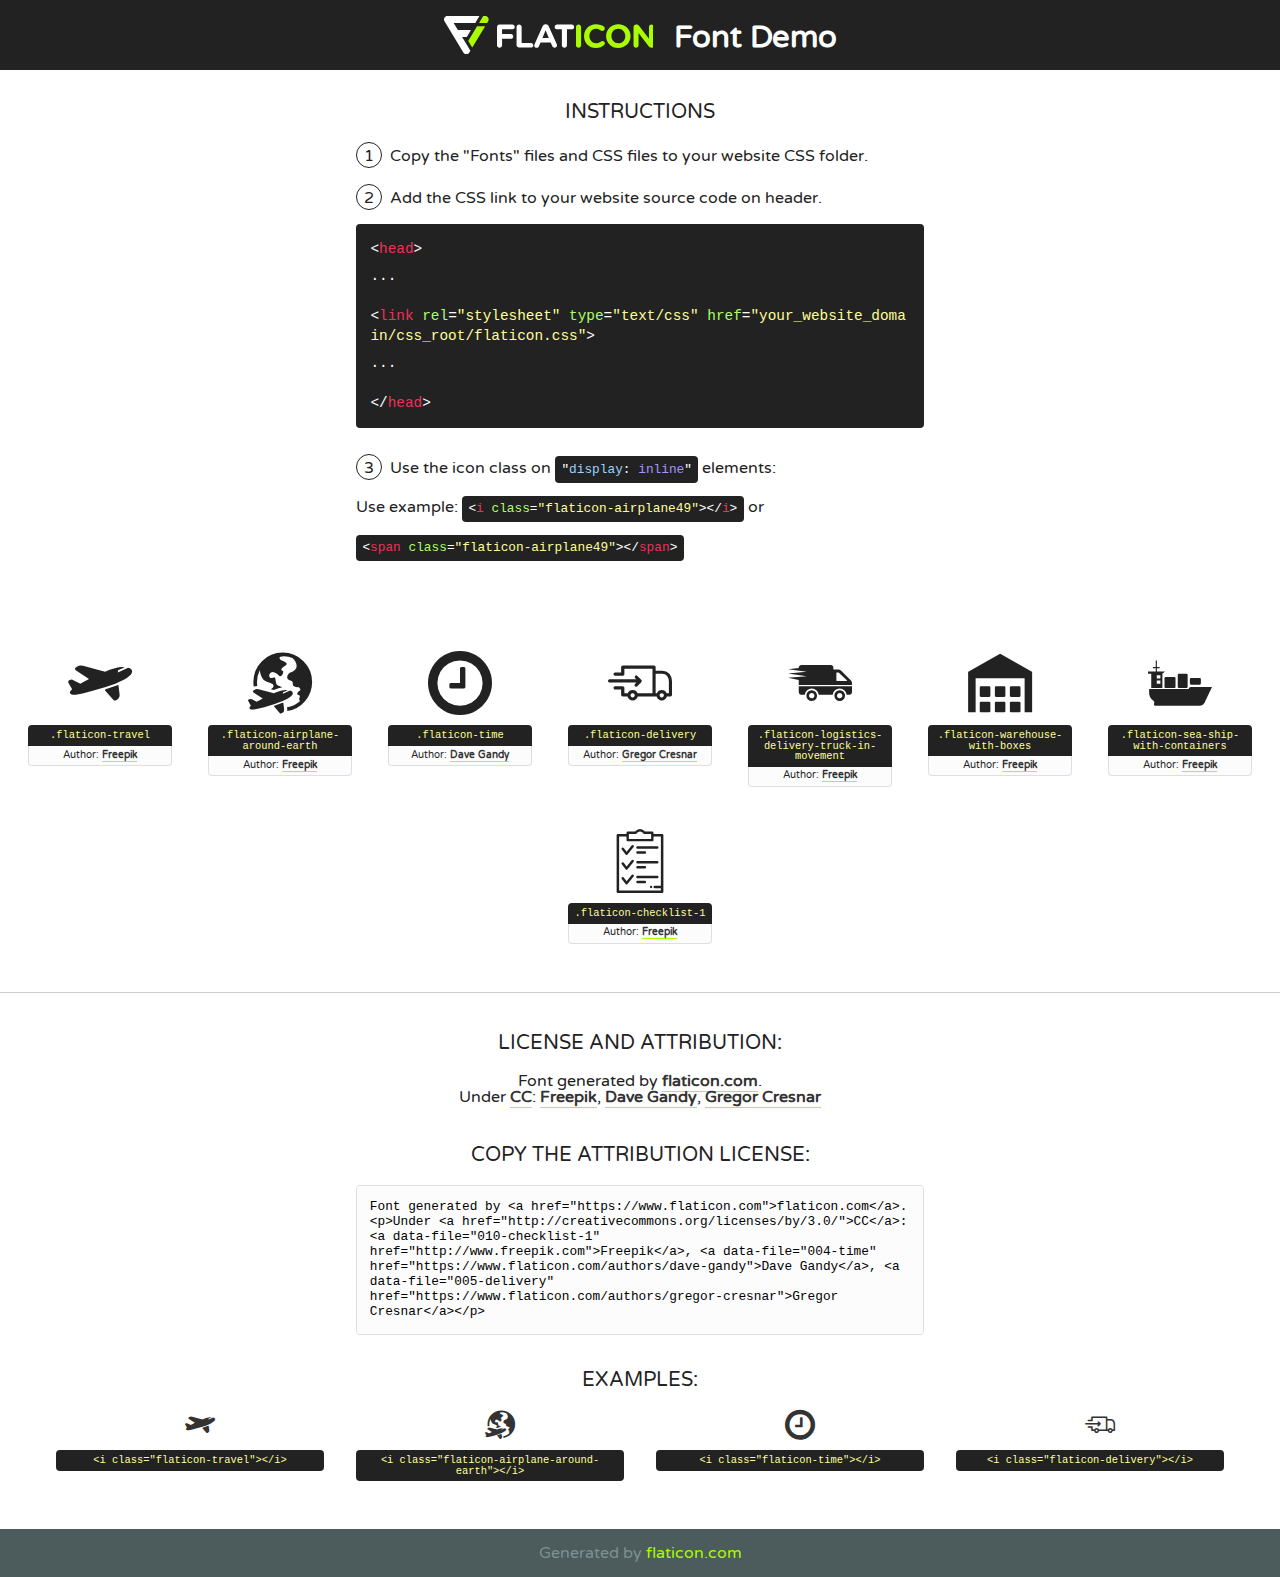
<file: fonts/flaticon.html>
<!DOCTYPE html>
<!--
  Flaticon icon font: Flaticon
  Creation date: 08/11/2019 09:00
-->
<html>
<!DOCTYPE html>
<html>

<head>
    <title>Flaticon WebFont</title>
    <link href="http://fonts.googleapis.com/css?family=Varela+Round" rel="stylesheet" type="text/css" />
    <link rel="stylesheet" type="text/css" href="flaticon.css">
    <meta charset="UTF-8">
    <style>
    html, body, div, span, applet, object, iframe,
    h1, h2, h3, h4, h5, h6, p, blockquote, pre,
    a, abbr, acronym, address, big, cite, code,
    del, dfn, em, img, ins, kbd, q, s, samp,
    small, strike, strong, sub, sup, tt, var,
    b, u, i, center,
    dl, dt, dd, ol, ul, li,
    fieldset, form, label, legend,
    table, caption, tbody, tfoot, thead, tr, th, td,
    article, aside, canvas, details, embed, 
    figure, figcaption, footer, header, hgroup, 
    menu, nav, output, ruby, section, summary,
    time, mark, audio, video {
        margin: 0;
        padding: 0;
        border: 0;
        font-size: 100%;
        font: inherit;
        vertical-align: baseline;
    }
    /* HTML5 display-role reset for older browsers */
    article, aside, details, figcaption, figure, 
    footer, header, hgroup, menu, nav, section {
        display: block;
    }
    body {
        line-height: 1;
    }
    ol, ul {
        list-style: none;
    }
    blockquote, q {
        quotes: none;
    }
    blockquote:before, blockquote:after,
    q:before, q:after {
        content: '';
        content: none;
    }
    table {
        border-collapse: collapse;
        border-spacing: 0;
    }
    body {
        font-family: 'Varela Round', Helvetica, Arial, sans-serif;
        font-size: 16px;
        color: #222;
    }
    a {
        color: #333;
        border-bottom: 1px solid #a9fd00;
        font-weight: bold;
        text-decoration: none;
    }
    * {
        -moz-box-sizing: border-box;
        -webkit-box-sizing: border-box;
        box-sizing: border-box;
        margin: 0;
        padding: 0;
    }
    [class^="flaticon-"]:before, [class*=" flaticon-"]:before, [class^="flaticon-"]:after, [class*=" flaticon-"]:after {
        font-family: Flaticon;
        font-size: 30px;
        font-style: normal;
        margin-left: 20px;
        color: #333;
    }
    .wrapper {
        max-width: 600px;
        margin: auto;
        padding: 0 1em;
    }
    .title {
        font-size: 1.25em;
        text-align: center;
        margin-bottom: 1em;
        text-transform: uppercase;
    }
    header {
        text-align: center;
        background-color: #222;
        color: #fff;
        padding: 1em;
    }
    header .logo {
        width: 210px;
        height: 38px;
        display: inline-block;
        vertical-align: middle;
        margin-right: 1em;
        border: none;
    }
    header strong {
        font-size: 1.95em;
        font-weight: bold;
        vertical-align: middle;
        margin-top: 5px;
        display: inline-block;
    }
    .demo {
        margin: 2em auto;
        line-height: 1.25em;
    }
    .demo ul li {
        margin-bottom: 1em;
    }
    .demo ul li .num {
        color: #222;
        border-radius: 20px;
        display: inline-block;
        width: 26px;
        padding: 3px;
        height: 26px;
        text-align: center;
        margin-right: 0.5em;
        border: 1px solid #222;
    }
    .demo ul li code {
        background-color: #222;
        border-radius: 4px;
        padding: 0.25em 0.5em;
        display: inline-block;
        color: #fff;
        font-family: Consolas,Monaco,Lucida Console,Liberation Mono,DejaVu Sans Mono,Bitstream Vera Sans Mono,Courier New, monospace;
        font-weight: lighter;
        margin-top: 1em;
        font-size: 0.8em;
        word-break: break-all;
    }
    .demo ul li code.big {
        padding: 1em;
        font-size: 0.9em;
    }
    .demo ul li code .red {
        color: #EF3159;
    }
    .demo ul li code .green {
        color: #ACFF65;
    }
    .demo ul li code .yellow {
        color: #FFFF99;
    }
    .demo ul li code .blue {
        color: #99D3FF;
    }
    .demo ul li code .purple {
        color: #A295FF;
    }
    .demo ul li code .dots {
        margin-top: 0.5em;
        display: block;
    }
    #glyphs {
        border-bottom: 1px solid #ccc;
        padding: 2em 0;
        text-align: center;
    }
    .glyph {
        display: inline-block;
        width: 9em;
        margin: 1em;
        text-align: center;
        vertical-align: top;
        background: #FFF;
    }
    .glyph .glyph-icon {
        padding: 10px;
        display: block;
        font-family:"Flaticon";
        font-size: 64px;
        line-height: 1;
    }
    .glyph .glyph-icon:before {
        font-size: 64px;
        color: #222;
        margin-left: 0;
    }
    .class-name {
        font-size: 0.65em;
        background-color: #222;
        color: #fff;
        border-radius: 4px 4px 0 0;
        padding: 0.5em;
        color: #FFFF99;
        font-family: Consolas,Monaco,Lucida Console,Liberation Mono,DejaVu Sans Mono,Bitstream Vera Sans Mono,Courier New, monospace;
    }
    .author-name {
        font-size: 0.6em;
        background-color: #fcfcfd;
        border: 1px solid #DEDEE4;
        border-top: 0;
        border-radius: 0 0 4px 4px;
        padding: 0.5em;
    }
    .class-name:last-child {
        font-size: 10px;
        color:#888;
    }
    .class-name:last-child a {
        font-size: 10px;
        color:#555;
    }
    .class-name:last-child a:hover {
        color:#a9fd00;
    }
    .glyph > input {
        display: block;
        width: 100px;
        margin: 5px auto;
        text-align: center;
        font-size: 12px;
        cursor: text;
    }
    .glyph > input.icon-input {
        font-family:"Flaticon";
        font-size: 16px;
        margin-bottom: 10px;
    }
    .attribution .title {
        margin-top: 2em;
    }
    .attribution textarea {
        background-color: #fcfcfd;
        padding: 1em;
        border: none;
        box-shadow: none;
        border: 1px solid #DEDEE4;
        border-radius: 4px;
        resize: none;
        width: 100%;
        height: 150px;
        font-size: 0.8em;
        font-family: Consolas,Monaco,Lucida Console,Liberation Mono,DejaVu Sans Mono,Bitstream Vera Sans Mono,Courier New, monospace;
        -webkit-appearance: none;
    }
    .iconsuse {
        margin: 2em auto;
        text-align: center;
        max-width: 1200px;
    }
    .iconsuse:after {
        content: '';
        display: table;
        clear: both;
    }
    .iconsuse .image {
        float: left;
        width: 25%;
        padding: 0 1em;
    }
    .iconsuse .image p {
        margin-bottom: 1em;
    }
    .iconsuse .image span {
        display: block;
        font-size: 0.65em;
        background-color: #222;
        color: #fff;
        border-radius: 4px;
        padding: 0.5em;
        color: #FFFF99;
        margin-top: 1em;
        font-family: Consolas,Monaco,Lucida Console,Liberation Mono,DejaVu Sans Mono,Bitstream Vera Sans Mono,Courier New, monospace;
    }
    #footer {
        text-align: center;
        background-color: #4C5B5C;
        color: #7c9192;
        padding: 1em;
    }
    #footer a {
        border: none;
        color: #a9fd00;
        font-weight: normal;
    }
    @media (max-width: 960px) {
        .iconsuse .image {
            width: 50%;
        }
    }
    @media (max-width: 560px) {
        .iconsuse .image {
            width: 100%;
        }
    }
    </style>
</head>

<body class="characters-off">

    <header>
        <a href="https://www.flaticon.com" target="_blank" class="logo">
            <svg version="1.1" xmlns="http://www.w3.org/2000/svg" xmlns:xlink="http://www.w3.org/1999/xlink" xmlns:a="http://ns.adobe.com/AdobeSVGViewerExtensions/3.0/" viewBox="0 0 560.875 102.036" enable-background="new 0 0 560.875 102.036" xml:space="preserve">
                <defs>
                </defs>
                <g>
                    <g class="letters">
                        <path fill="#ffffff" d="M141.596,29.675c0-3.777,2.985-6.767,6.764-6.767h34.438c3.426,0,6.15,2.728,6.15,6.15
                        c0,3.43-2.724,6.149-6.15,6.149h-27.674v13.091h23.719c3.429,0,6.151,2.724,6.151,6.15c0,3.43-2.723,6.149-6.151,6.149h-23.719
                        v17.574c0,3.773-2.986,6.761-6.764,6.761c-3.779,0-6.764-2.989-6.764-6.761V29.675z"></path>
                        <path fill="#ffffff" d="M193.844,29.149c0-3.781,2.985-6.767,6.764-6.767c3.776,0,6.763,2.985,6.763,6.767v42.957h25.039
                        c3.426,0,6.149,2.726,6.149,6.153c0,3.425-2.723,6.15-6.149,6.15h-31.802c-3.779,0-6.764-2.986-6.764-6.768V29.149z"></path>
                        <path fill="#ffffff" d="M241.891,75.71l21.438-48.407c1.492-3.341,4.215-5.357,7.906-5.357h0.792
                        c3.686,0,6.323,2.017,7.815,5.357l21.439,48.407c0.436,0.967,0.701,1.845,0.701,2.723c0,3.602-2.809,6.501-6.414,6.501
                        c-3.161,0-5.269-1.845-6.499-4.655l-4.132-9.661h-27.059l-4.301,10.102c-1.144,2.631-3.426,4.214-6.237,4.214
                        c-3.517,0-6.24-2.81-6.24-6.325C241.1,77.64,241.451,76.677,241.891,75.71z M279.932,58.666l-8.521-20.297l-8.526,20.297H279.932
                        z"></path>
                        <path fill="#ffffff" d="M314.864,35.387H301.86c-3.429,0-6.239-2.813-6.239-6.238c0-3.429,2.811-6.24,6.239-6.24h39.533
                        c3.426,0,6.237,2.811,6.237,6.24c0,3.425-2.811,6.238-6.237,6.238h-13.001v42.785c0,3.773-2.99,6.761-6.764,6.761
                        c-3.779,0-6.764-2.989-6.764-6.761V35.387z"></path>
                        <path fill="#A9FD00" d="M352.615,29.149c0-3.781,2.985-6.767,6.767-6.767c3.774,0,6.761,2.985,6.761,6.767v49.024
                        c0,3.773-2.987,6.761-6.761,6.761c-3.781,0-6.767-2.989-6.767-6.761V29.149z"></path>
                        <path fill="#A9FD00" d="M374.132,53.836v-0.179c0-17.481,13.178-31.801,32.065-31.801c9.22,0,15.459,2.458,20.557,6.238
                        c1.402,1.054,2.637,2.985,2.637,5.357c0,3.692-2.985,6.59-6.681,6.59c-1.845,0-3.071-0.702-4.044-1.319
                        c-3.776-2.813-7.729-4.393-12.562-4.393c-10.364,0-17.831,8.611-17.831,19.154v0.173c0,10.542,7.291,19.329,17.831,19.329
                        c5.715,0,9.492-1.756,13.359-4.834c1.049-0.874,2.458-1.491,4.039-1.491c3.429,0,6.325,2.813,6.325,6.236
                        c0,2.106-1.056,3.78-2.282,4.834c-5.539,4.834-12.036,7.733-21.878,7.733C387.572,85.464,374.132,71.493,374.132,53.836z"></path>
                        <path fill="#A9FD00" d="M433.009,53.836v-0.179c0-17.481,13.79-31.801,32.766-31.801c18.981,0,32.592,14.143,32.592,31.628v0.173
                        c0,17.483-13.785,31.807-32.769,31.807C446.625,85.464,433.009,71.32,433.009,53.836z M484.224,53.836v-0.179
                        c0-10.539-7.725-19.326-18.626-19.326c-10.893,0-18.449,8.611-18.449,19.154v0.173c0,10.542,7.73,19.329,18.626,19.329
                        C476.676,72.986,484.224,64.378,484.224,53.836z"></path>
                        <path fill="#A9FD00" d="M506.233,29.321c0-3.774,2.99-6.763,6.767-6.763h1.401c3.252,0,5.183,1.583,7.029,3.953l26.093,34.265
                        V29.059c0-3.692,2.99-6.677,6.681-6.677c3.683,0,6.671,2.985,6.671,6.677v48.934c0,3.78-2.987,6.765-6.764,6.765h-0.436
                        c-3.257,0-5.188-1.581-7.034-3.953l-27.056-35.492v32.944c0,3.687-2.985,6.676-6.678,6.676c-3.683,0-6.673-2.989-6.673-6.676
                        V29.321z"></path>
                    </g>
                    <g class="insignia">
                        <path fill="#ffffff" d="M48.372,56.137h12.517l11.156-18.537H37.186L25.688,18.539h57.825L94.668,0H9.271
                        C5.925,0,2.842,1.801,1.198,4.716c-1.644,2.907-1.593,6.482,0.134,9.343l50.38,83.501c1.678,2.781,4.689,4.476,7.938,4.476
                        c3.246,0,6.257-1.695,7.935-4.476l2.898-4.804L48.372,56.137z"></path>
                        <g class="i">
                            <path fill="#A9FD00" d="M93.575,18.539h0.031v0.004l21.652,0.004l2.705-4.488c1.727-2.861,1.778-6.436,0.133-9.343
                            C116.454,1.801,113.371,0,110.026,0h-5.294L93.575,18.539z"></path>
                            <polygon fill="#A9FD00" points="88.291,27.356 64.725,66.486 75.519,84.404 109.942,27.356"></polygon>
                        </g>
                    </g>
                </g>
            </svg>
        </a>
        <strong>Font Demo</strong>
    </header>


    <section class="demo wrapper">

        <p class="title">Instructions</p>

        <ul>
            <li>
                <span class="num">1</span>Copy the "Fonts" files and CSS files to your website CSS folder.
            </li>
            <li>
                <span class="num">2</span>Add the CSS link to your website source code on header.
                <code class="big">
                    &lt;<span class="red">head</span>&gt;
                    <br/><span class="dots">...</span>
                    <br/>&lt;<span class="red">link</span> <span class="green">rel</span>=<span class="yellow">"stylesheet"</span> <span class="green">type</span>=<span class="yellow">"text/css"</span> <span class="green">href</span>=<span class="yellow">"your_website_domain/css_root/flaticon.css"</span>&gt;
                    <br/><span class="dots">...</span>
                    <br/>&lt;/<span class="red">head</span>&gt;
                </code>
            </li>

            <li>
                <p>
                    <span class="num">3</span>Use the icon class on <code>"<span class="blue">display</span>:<span class="purple"> inline</span>"</code> elements:
                    <br />
                    Use example: <code>&lt;<span class="red">i</span> <span class="green">class</span>=<span class="yellow">&quot;flaticon-airplane49&quot;</span>&gt;&lt;/<span class="red">i</span>&gt;</code> or <code>&lt;<span class="red">span</span> <span class="green">class</span>=<span class="yellow">&quot;flaticon-airplane49&quot;</span>&gt;&lt;/<span class="red">span</span>&gt;</code>
            </li>
        </ul>

    </section>




   <section id="glyphs">          
    
      
        <div class="glyph"><div class="glyph-icon flaticon-travel"></div>
            <div class="class-name">.flaticon-travel</div>
            <div class="author-name">Author: <a data-file="002-travel" href="http://www.freepik.com">Freepik</a> </div> 
        </div>        
        
        <div class="glyph"><div class="glyph-icon flaticon-airplane-around-earth"></div>
            <div class="class-name">.flaticon-airplane-around-earth</div>
            <div class="author-name">Author: <a data-file="003-airplane-around-earth" href="http://www.freepik.com">Freepik</a> </div> 
        </div>        
        
        <div class="glyph"><div class="glyph-icon flaticon-time"></div>
            <div class="class-name">.flaticon-time</div>
            <div class="author-name">Author: <a data-file="004-time" href="https://www.flaticon.com/authors/dave-gandy">Dave Gandy</a> </div> 
        </div>        
        
        <div class="glyph"><div class="glyph-icon flaticon-delivery"></div>
            <div class="class-name">.flaticon-delivery</div>
            <div class="author-name">Author: <a data-file="005-delivery" href="https://www.flaticon.com/authors/gregor-cresnar">Gregor Cresnar</a> </div> 
        </div>        
        
        <div class="glyph"><div class="glyph-icon flaticon-logistics-delivery-truck-in-movement"></div>
            <div class="class-name">.flaticon-logistics-delivery-truck-in-movement</div>
            <div class="author-name">Author: <a data-file="006-logistics-delivery-truck-in-movement" href="http://www.freepik.com">Freepik</a> </div> 
        </div>        
        
        <div class="glyph"><div class="glyph-icon flaticon-warehouse-with-boxes"></div>
            <div class="class-name">.flaticon-warehouse-with-boxes</div>
            <div class="author-name">Author: <a data-file="008-warehouse-with-boxes" href="http://www.freepik.com">Freepik</a> </div> 
        </div>        
        
        <div class="glyph"><div class="glyph-icon flaticon-sea-ship-with-containers"></div>
            <div class="class-name">.flaticon-sea-ship-with-containers</div>
            <div class="author-name">Author: <a data-file="009-sea-ship-with-containers" href="http://www.freepik.com">Freepik</a> </div> 
        </div>        
        
        <div class="glyph"><div class="glyph-icon flaticon-checklist-1"></div>
            <div class="class-name">.flaticon-checklist-1</div>
            <div class="author-name">Author: <a data-file="010-checklist-1" href="http://www.freepik.com">Freepik</a> </div> 
        </div>        
        

    </section>



    <section class="attribution wrapper"   style="text-align:center;">

      <div class="title">License and attribution:</div><div class="attrDiv">Font generated by <a href="https://www.flaticon.com">flaticon.com</a>. <div><p>Under <a href="http://creativecommons.org/licenses/by/3.0/">CC</a>: <a data-file="010-checklist-1" href="http://www.freepik.com">Freepik</a>, <a data-file="004-time" href="https://www.flaticon.com/authors/dave-gandy">Dave Gandy</a>, <a data-file="005-delivery" href="https://www.flaticon.com/authors/gregor-cresnar">Gregor Cresnar</a></p>  </div>
      </div>
      <div class="title">Copy the Attribution License:</div>

    <textarea onclick="this.focus();this.select();">Font generated by &lt;a href=&quot;https://www.flaticon.com&quot;&gt;flaticon.com&lt;/a&gt;. <p>Under <a href="http://creativecommons.org/licenses/by/3.0/">CC</a>: <a data-file="010-checklist-1" href="http://www.freepik.com">Freepik</a>, <a data-file="004-time" href="https://www.flaticon.com/authors/dave-gandy">Dave Gandy</a>, <a data-file="005-delivery" href="https://www.flaticon.com/authors/gregor-cresnar">Gregor Cresnar</a></p>  
     </textarea>

    </section>

    <section class="iconsuse">

          <div class="title">Examples:</div>            
             
            <div class="image">
                <p>
                    <i class="glyph-icon flaticon-travel"></i> 
                    <span>&lt;i class=&quot;flaticon-travel&quot;&gt;&lt;/i&gt;</span>
                </p>
            </div>
            
            <div class="image">
                <p>
                    <i class="glyph-icon flaticon-airplane-around-earth"></i> 
                    <span>&lt;i class=&quot;flaticon-airplane-around-earth&quot;&gt;&lt;/i&gt;</span>
                </p>
            </div>
            
            <div class="image">
                <p>
                    <i class="glyph-icon flaticon-time"></i> 
                    <span>&lt;i class=&quot;flaticon-time&quot;&gt;&lt;/i&gt;</span>
                </p>
            </div>
            
            <div class="image">
                <p>
                    <i class="glyph-icon flaticon-delivery"></i> 
                    <span>&lt;i class=&quot;flaticon-delivery&quot;&gt;&lt;/i&gt;</span>
                </p>
            </div>
                       
        </div>
                            
    </section>

<div id="footer">
    <div>Generated by <a href="https://www.flaticon.com">flaticon.com</a>
    </div>
</div>



</body>
</html>
</file>
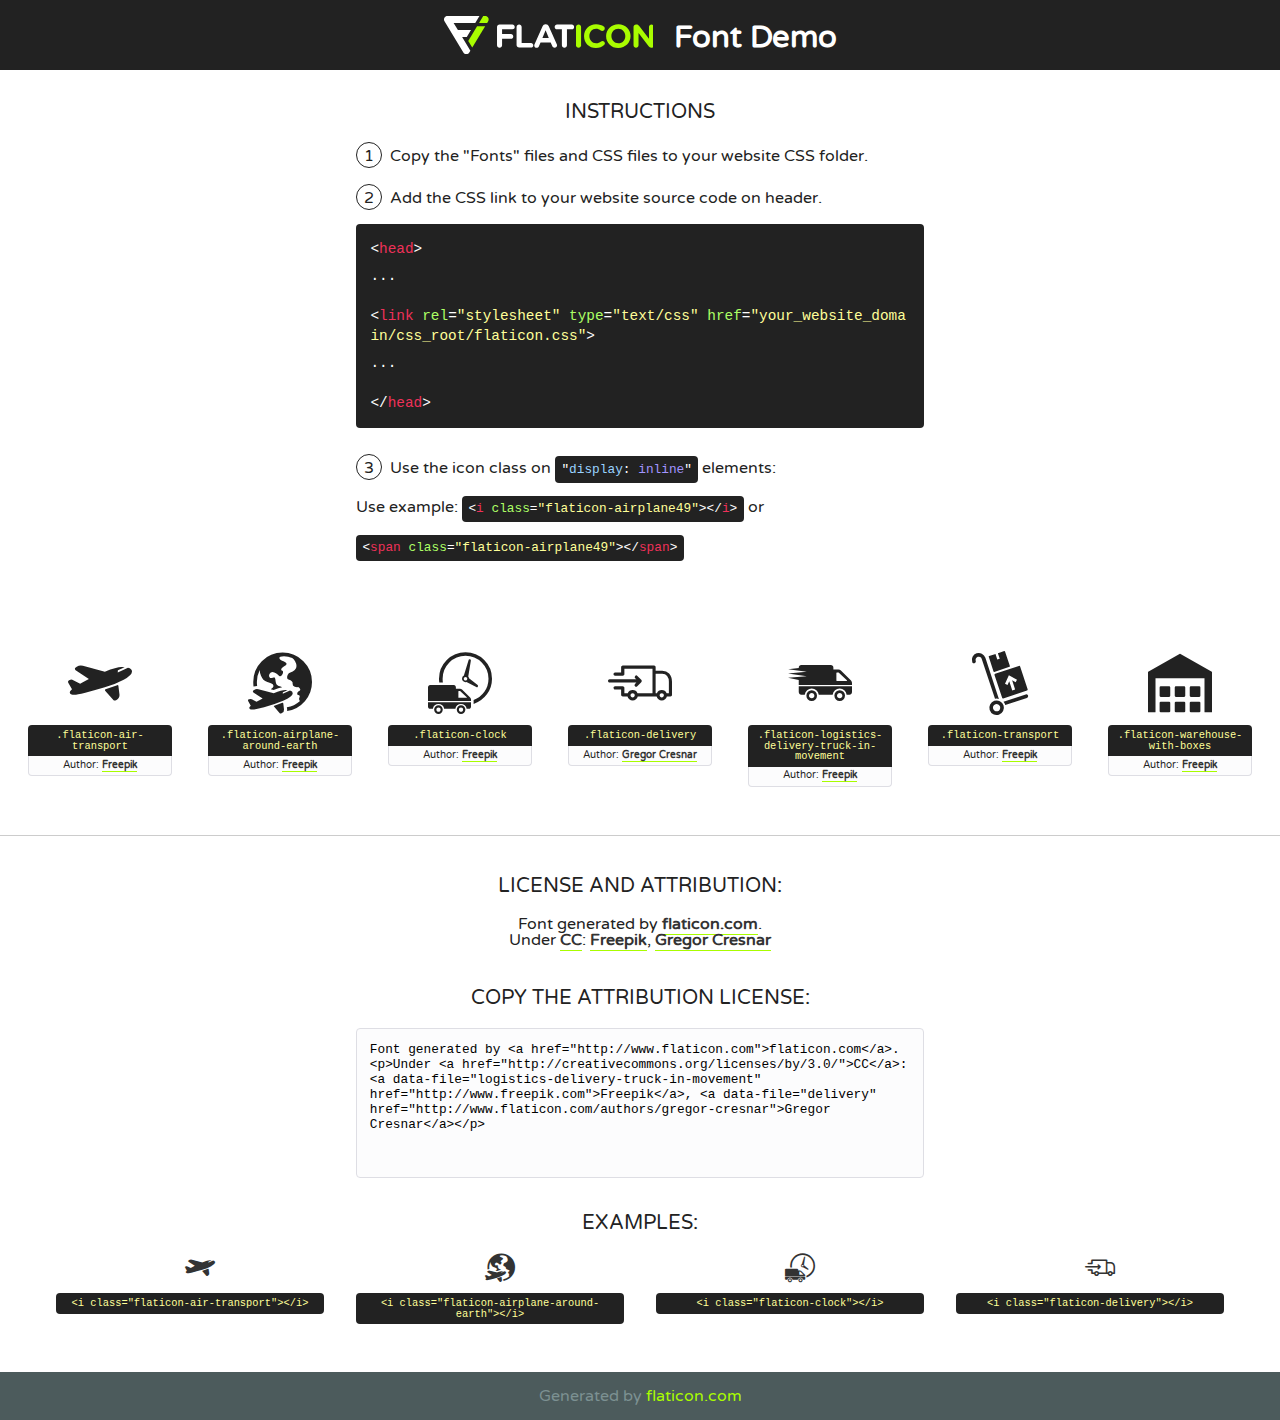
<file: old/fonts/flaticon.html>
<!DOCTYPE html>
<!--
  Flaticon icon font: Flaticon
  Creation date: 06/01/2017 15:24
-->
<html>
<!DOCTYPE html>
<html>

<head>
    <title>Flaticon WebFont</title>
    <link href="http://fonts.googleapis.com/css?family=Varela+Round" rel="stylesheet" type="text/css" />
    <link rel="stylesheet" type="text/css" href="flaticon.css">
    <meta charset="UTF-8">
    <style>
    html, body, div, span, applet, object, iframe,
    h1, h2, h3, h4, h5, h6, p, blockquote, pre,
    a, abbr, acronym, address, big, cite, code,
    del, dfn, em, img, ins, kbd, q, s, samp,
    small, strike, strong, sub, sup, tt, var,
    b, u, i, center,
    dl, dt, dd, ol, ul, li,
    fieldset, form, label, legend,
    table, caption, tbody, tfoot, thead, tr, th, td,
    article, aside, canvas, details, embed, 
    figure, figcaption, footer, header, hgroup, 
    menu, nav, output, ruby, section, summary,
    time, mark, audio, video {
        margin: 0;
        padding: 0;
        border: 0;
        font-size: 100%;
        font: inherit;
        vertical-align: baseline;
    }
    /* HTML5 display-role reset for older browsers */
    article, aside, details, figcaption, figure, 
    footer, header, hgroup, menu, nav, section {
        display: block;
    }
    body {
        line-height: 1;
    }
    ol, ul {
        list-style: none;
    }
    blockquote, q {
        quotes: none;
    }
    blockquote:before, blockquote:after,
    q:before, q:after {
        content: '';
        content: none;
    }
    table {
        border-collapse: collapse;
        border-spacing: 0;
    }
    body {
        font-family: 'Varela Round', Helvetica, Arial, sans-serif;
        font-size: 16px;
        color: #222;
    }
    a {
        color: #333;
        border-bottom: 1px solid #a9fd00;
        font-weight: bold;
        text-decoration: none;
    }
    * {
        -moz-box-sizing: border-box;
        -webkit-box-sizing: border-box;
        box-sizing: border-box;
        margin: 0;
        padding: 0;
    }
    [class^="flaticon-"]:before, [class*=" flaticon-"]:before, [class^="flaticon-"]:after, [class*=" flaticon-"]:after {
        font-family: Flaticon;
        font-size: 30px;
        font-style: normal;
        margin-left: 20px;
        color: #333;
    }
    .wrapper {
        max-width: 600px;
        margin: auto;
        padding: 0 1em;
    }
    .title {
        font-size: 1.25em;
        text-align: center;
        margin-bottom: 1em;
        text-transform: uppercase;
    }
    header {
        text-align: center;
        background-color: #222;
        color: #fff;
        padding: 1em;
    }
    header .logo {
        width: 210px;
        height: 38px;
        display: inline-block;
        vertical-align: middle;
        margin-right: 1em;
        border: none;
    }
    header strong {
        font-size: 1.95em;
        font-weight: bold;
        vertical-align: middle;
        margin-top: 5px;
        display: inline-block;
    }
    .demo {
        margin: 2em auto;
        line-height: 1.25em;
    }
    .demo ul li {
        margin-bottom: 1em;
    }
    .demo ul li .num {
        color: #222;
        border-radius: 20px;
        display: inline-block;
        width: 26px;
        padding: 3px;
        height: 26px;
        text-align: center;
        margin-right: 0.5em;
        border: 1px solid #222;
    }
    .demo ul li code {
        background-color: #222;
        border-radius: 4px;
        padding: 0.25em 0.5em;
        display: inline-block;
        color: #fff;
        font-family: Consolas,Monaco,Lucida Console,Liberation Mono,DejaVu Sans Mono,Bitstream Vera Sans Mono,Courier New, monospace;
        font-weight: lighter;
        margin-top: 1em;
        font-size: 0.8em;
        word-break: break-all;
    }
    .demo ul li code.big {
        padding: 1em;
        font-size: 0.9em;
    }
    .demo ul li code .red {
        color: #EF3159;
    }
    .demo ul li code .green {
        color: #ACFF65;
    }
    .demo ul li code .yellow {
        color: #FFFF99;
    }
    .demo ul li code .blue {
        color: #99D3FF;
    }
    .demo ul li code .purple {
        color: #A295FF;
    }
    .demo ul li code .dots {
        margin-top: 0.5em;
        display: block;
    }
    #glyphs {
        border-bottom: 1px solid #ccc;
        padding: 2em 0;
        text-align: center;
    }
    .glyph {
        display: inline-block;
        width: 9em;
        margin: 1em;
        text-align: center;
        vertical-align: top;
        background: #FFF;
    }
    .glyph .glyph-icon {
        padding: 10px;
        display: block;
        font-family:"Flaticon";
        font-size: 64px;
        line-height: 1;
    }
    .glyph .glyph-icon:before {
        font-size: 64px;
        color: #222;
        margin-left: 0;
    }
    .class-name {
        font-size: 0.65em;
        background-color: #222;
        color: #fff;
        border-radius: 4px 4px 0 0;
        padding: 0.5em;
        color: #FFFF99;
        font-family: Consolas,Monaco,Lucida Console,Liberation Mono,DejaVu Sans Mono,Bitstream Vera Sans Mono,Courier New, monospace;
    }
    .author-name {
        font-size: 0.6em;
        background-color: #fcfcfd;
        border: 1px solid #DEDEE4;
        border-top: 0;
        border-radius: 0 0 4px 4px;
        padding: 0.5em;
    }
    .class-name:last-child {
        font-size: 10px;
        color:#888;
    }
    .class-name:last-child a {
        font-size: 10px;
        color:#555;
    }
    .class-name:last-child a:hover {
        color:#a9fd00;
    }
    .glyph > input {
        display: block;
        width: 100px;
        margin: 5px auto;
        text-align: center;
        font-size: 12px;
        cursor: text;
    }
    .glyph > input.icon-input {
        font-family:"Flaticon";
        font-size: 16px;
        margin-bottom: 10px;
    }
    .attribution .title {
        margin-top: 2em;
    }
    .attribution textarea {
        background-color: #fcfcfd;
        padding: 1em;
        border: none;
        box-shadow: none;
        border: 1px solid #DEDEE4;
        border-radius: 4px;
        resize: none;
        width: 100%;
        height: 150px;
        font-size: 0.8em;
        font-family: Consolas,Monaco,Lucida Console,Liberation Mono,DejaVu Sans Mono,Bitstream Vera Sans Mono,Courier New, monospace;
        -webkit-appearance: none;
    }
    .iconsuse {
        margin: 2em auto;
        text-align: center;
        max-width: 1200px;
    }
    .iconsuse:after {
        content: '';
        display: table;
        clear: both;
    }
    .iconsuse .image {
        float: left;
        width: 25%;
        padding: 0 1em;
    }
    .iconsuse .image p {
        margin-bottom: 1em;
    }
    .iconsuse .image span {
        display: block;
        font-size: 0.65em;
        background-color: #222;
        color: #fff;
        border-radius: 4px;
        padding: 0.5em;
        color: #FFFF99;
        margin-top: 1em;
        font-family: Consolas,Monaco,Lucida Console,Liberation Mono,DejaVu Sans Mono,Bitstream Vera Sans Mono,Courier New, monospace;
    }
    #footer {
        text-align: center;
        background-color: #4C5B5C;
        color: #7c9192;
        padding: 1em;
    }
    #footer a {
        border: none;
        color: #a9fd00;
        font-weight: normal;
    }
    @media (max-width: 960px) {
        .iconsuse .image {
            width: 50%;
        }
    }
    @media (max-width: 560px) {
        .iconsuse .image {
            width: 100%;
        }
    }
    </style>
</head>

<body class="characters-off">

    <header>
        <a href="http://www.flaticon.com" target="_blank" class="logo">
            <svg version="1.1" xmlns="http://www.w3.org/2000/svg" xmlns:xlink="http://www.w3.org/1999/xlink" xmlns:a="http://ns.adobe.com/AdobeSVGViewerExtensions/3.0/" viewBox="0 0 560.875 102.036" enable-background="new 0 0 560.875 102.036" xml:space="preserve">
                <defs>
                </defs>
                <g>
                    <g class="letters">
                        <path fill="#ffffff" d="M141.596,29.675c0-3.777,2.985-6.767,6.764-6.767h34.438c3.426,0,6.15,2.728,6.15,6.15
                        c0,3.43-2.724,6.149-6.15,6.149h-27.674v13.091h23.719c3.429,0,6.151,2.724,6.151,6.15c0,3.43-2.723,6.149-6.151,6.149h-23.719
                        v17.574c0,3.773-2.986,6.761-6.764,6.761c-3.779,0-6.764-2.989-6.764-6.761V29.675z"></path>
                        <path fill="#ffffff" d="M193.844,29.149c0-3.781,2.985-6.767,6.764-6.767c3.776,0,6.763,2.985,6.763,6.767v42.957h25.039
                        c3.426,0,6.149,2.726,6.149,6.153c0,3.425-2.723,6.15-6.149,6.15h-31.802c-3.779,0-6.764-2.986-6.764-6.768V29.149z"></path>
                        <path fill="#ffffff" d="M241.891,75.71l21.438-48.407c1.492-3.341,4.215-5.357,7.906-5.357h0.792
                        c3.686,0,6.323,2.017,7.815,5.357l21.439,48.407c0.436,0.967,0.701,1.845,0.701,2.723c0,3.602-2.809,6.501-6.414,6.501
                        c-3.161,0-5.269-1.845-6.499-4.655l-4.132-9.661h-27.059l-4.301,10.102c-1.144,2.631-3.426,4.214-6.237,4.214
                        c-3.517,0-6.24-2.81-6.24-6.325C241.1,77.64,241.451,76.677,241.891,75.71z M279.932,58.666l-8.521-20.297l-8.526,20.297H279.932
                        z"></path>
                        <path fill="#ffffff" d="M314.864,35.387H301.86c-3.429,0-6.239-2.813-6.239-6.238c0-3.429,2.811-6.24,6.239-6.24h39.533
                        c3.426,0,6.237,2.811,6.237,6.24c0,3.425-2.811,6.238-6.237,6.238h-13.001v42.785c0,3.773-2.99,6.761-6.764,6.761
                        c-3.779,0-6.764-2.989-6.764-6.761V35.387z"></path>
                        <path fill="#A9FD00" d="M352.615,29.149c0-3.781,2.985-6.767,6.767-6.767c3.774,0,6.761,2.985,6.761,6.767v49.024
                        c0,3.773-2.987,6.761-6.761,6.761c-3.781,0-6.767-2.989-6.767-6.761V29.149z"></path>
                        <path fill="#A9FD00" d="M374.132,53.836v-0.179c0-17.481,13.178-31.801,32.065-31.801c9.22,0,15.459,2.458,20.557,6.238
                        c1.402,1.054,2.637,2.985,2.637,5.357c0,3.692-2.985,6.59-6.681,6.59c-1.845,0-3.071-0.702-4.044-1.319
                        c-3.776-2.813-7.729-4.393-12.562-4.393c-10.364,0-17.831,8.611-17.831,19.154v0.173c0,10.542,7.291,19.329,17.831,19.329
                        c5.715,0,9.492-1.756,13.359-4.834c1.049-0.874,2.458-1.491,4.039-1.491c3.429,0,6.325,2.813,6.325,6.236
                        c0,2.106-1.056,3.78-2.282,4.834c-5.539,4.834-12.036,7.733-21.878,7.733C387.572,85.464,374.132,71.493,374.132,53.836z"></path>
                        <path fill="#A9FD00" d="M433.009,53.836v-0.179c0-17.481,13.79-31.801,32.766-31.801c18.981,0,32.592,14.143,32.592,31.628v0.173
                        c0,17.483-13.785,31.807-32.769,31.807C446.625,85.464,433.009,71.32,433.009,53.836z M484.224,53.836v-0.179
                        c0-10.539-7.725-19.326-18.626-19.326c-10.893,0-18.449,8.611-18.449,19.154v0.173c0,10.542,7.73,19.329,18.626,19.329
                        C476.676,72.986,484.224,64.378,484.224,53.836z"></path>
                        <path fill="#A9FD00" d="M506.233,29.321c0-3.774,2.99-6.763,6.767-6.763h1.401c3.252,0,5.183,1.583,7.029,3.953l26.093,34.265
                        V29.059c0-3.692,2.99-6.677,6.681-6.677c3.683,0,6.671,2.985,6.671,6.677v48.934c0,3.78-2.987,6.765-6.764,6.765h-0.436
                        c-3.257,0-5.188-1.581-7.034-3.953l-27.056-35.492v32.944c0,3.687-2.985,6.676-6.678,6.676c-3.683,0-6.673-2.989-6.673-6.676
                        V29.321z"></path>
                    </g>
                    <g class="insignia">
                        <path fill="#ffffff" d="M48.372,56.137h12.517l11.156-18.537H37.186L25.688,18.539h57.825L94.668,0H9.271
                        C5.925,0,2.842,1.801,1.198,4.716c-1.644,2.907-1.593,6.482,0.134,9.343l50.38,83.501c1.678,2.781,4.689,4.476,7.938,4.476
                        c3.246,0,6.257-1.695,7.935-4.476l2.898-4.804L48.372,56.137z"></path>
                        <g class="i">
                            <path fill="#A9FD00" d="M93.575,18.539h0.031v0.004l21.652,0.004l2.705-4.488c1.727-2.861,1.778-6.436,0.133-9.343
                            C116.454,1.801,113.371,0,110.026,0h-5.294L93.575,18.539z"></path>
                            <polygon fill="#A9FD00" points="88.291,27.356 64.725,66.486 75.519,84.404 109.942,27.356"></polygon>
                        </g>
                    </g>
                </g>
            </svg>
        </a>
        <strong>Font Demo</strong>
    </header>


    <section class="demo wrapper">

        <p class="title">Instructions</p>

        <ul>
            <li>
                <span class="num">1</span>Copy the "Fonts" files and CSS files to your website CSS folder.
            </li>
            <li>
                <span class="num">2</span>Add the CSS link to your website source code on header.
                <code class="big">
                    &lt;<span class="red">head</span>&gt;
                    <br/><span class="dots">...</span>
                    <br/>&lt;<span class="red">link</span> <span class="green">rel</span>=<span class="yellow">"stylesheet"</span> <span class="green">type</span>=<span class="yellow">"text/css"</span> <span class="green">href</span>=<span class="yellow">"your_website_domain/css_root/flaticon.css"</span>&gt;
                    <br/><span class="dots">...</span>
                    <br/>&lt;/<span class="red">head</span>&gt;
                </code>
            </li>

            <li>
                <p>
                    <span class="num">3</span>Use the icon class on <code>"<span class="blue">display</span>:<span class="purple"> inline</span>"</code> elements:
                    <br />
                    Use example: <code>&lt;<span class="red">i</span> <span class="green">class</span>=<span class="yellow">&quot;flaticon-airplane49&quot;</span>&gt;&lt;/<span class="red">i</span>&gt;</code> or <code>&lt;<span class="red">span</span> <span class="green">class</span>=<span class="yellow">&quot;flaticon-airplane49&quot;</span>&gt;&lt;/<span class="red">span</span>&gt;</code>
            </li>
        </ul>

    </section>




   <section id="glyphs">          
    
      
        <div class="glyph"><div class="glyph-icon flaticon-air-transport"></div>
            <div class="class-name">.flaticon-air-transport</div>
            <div class="author-name">Author: <a data-file="air-transport" href="http://www.freepik.com">Freepik</a> </div> 
        </div>        
        
        <div class="glyph"><div class="glyph-icon flaticon-airplane-around-earth"></div>
            <div class="class-name">.flaticon-airplane-around-earth</div>
            <div class="author-name">Author: <a data-file="airplane-around-earth" href="http://www.freepik.com">Freepik</a> </div> 
        </div>        
        
        <div class="glyph"><div class="glyph-icon flaticon-clock"></div>
            <div class="class-name">.flaticon-clock</div>
            <div class="author-name">Author: <a data-file="clock" href="http://www.freepik.com">Freepik</a> </div> 
        </div>        
        
        <div class="glyph"><div class="glyph-icon flaticon-delivery"></div>
            <div class="class-name">.flaticon-delivery</div>
            <div class="author-name">Author: <a data-file="delivery" href="http://www.flaticon.com/authors/gregor-cresnar">Gregor Cresnar</a> </div> 
        </div>        
        
        <div class="glyph"><div class="glyph-icon flaticon-logistics-delivery-truck-in-movement"></div>
            <div class="class-name">.flaticon-logistics-delivery-truck-in-movement</div>
            <div class="author-name">Author: <a data-file="logistics-delivery-truck-in-movement" href="http://www.freepik.com">Freepik</a> </div> 
        </div>        
        
        <div class="glyph"><div class="glyph-icon flaticon-transport"></div>
            <div class="class-name">.flaticon-transport</div>
            <div class="author-name">Author: <a data-file="transport" href="http://www.freepik.com">Freepik</a> </div> 
        </div>        
        
        <div class="glyph"><div class="glyph-icon flaticon-warehouse-with-boxes"></div>
            <div class="class-name">.flaticon-warehouse-with-boxes</div>
            <div class="author-name">Author: <a data-file="warehouse-with-boxes" href="http://www.freepik.com">Freepik</a> </div> 
        </div>        
        

    </section>



    <section class="attribution wrapper"   style="text-align:center;">

      <div class="title">License and attribution:</div><div class="attrDiv">Font generated by <a href="http://www.flaticon.com">flaticon.com</a>. <div><p>Under <a href="http://creativecommons.org/licenses/by/3.0/">CC</a>: <a data-file="logistics-delivery-truck-in-movement" href="http://www.freepik.com">Freepik</a>, <a data-file="delivery" href="http://www.flaticon.com/authors/gregor-cresnar">Gregor Cresnar</a></p>  </div>
      </div>
      <div class="title">Copy the Attribution License:</div>

    <textarea onclick="this.focus();this.select();">Font generated by &lt;a href=&quot;http://www.flaticon.com&quot;&gt;flaticon.com&lt;/a&gt;. <p>Under <a href="http://creativecommons.org/licenses/by/3.0/">CC</a>: <a data-file="logistics-delivery-truck-in-movement" href="http://www.freepik.com">Freepik</a>, <a data-file="delivery" href="http://www.flaticon.com/authors/gregor-cresnar">Gregor Cresnar</a></p>  
     </textarea>

    </section>

    <section class="iconsuse">

          <div class="title">Examples:</div>            
             
            <div class="image">
                <p>
                    <i class="glyph-icon flaticon-air-transport"></i> 
                    <span>&lt;i class=&quot;flaticon-air-transport&quot;&gt;&lt;/i&gt;</span>
                </p>
            </div>
            
            <div class="image">
                <p>
                    <i class="glyph-icon flaticon-airplane-around-earth"></i> 
                    <span>&lt;i class=&quot;flaticon-airplane-around-earth&quot;&gt;&lt;/i&gt;</span>
                </p>
            </div>
            
            <div class="image">
                <p>
                    <i class="glyph-icon flaticon-clock"></i> 
                    <span>&lt;i class=&quot;flaticon-clock&quot;&gt;&lt;/i&gt;</span>
                </p>
            </div>
            
            <div class="image">
                <p>
                    <i class="glyph-icon flaticon-delivery"></i> 
                    <span>&lt;i class=&quot;flaticon-delivery&quot;&gt;&lt;/i&gt;</span>
                </p>
            </div>
                       
        </div>
                            
    </section>

<div id="footer">
    <div>Generated by <a href="http://www.flaticon.com">flaticon.com</a>
    </div>
</div>



</body>
</html>
</file>
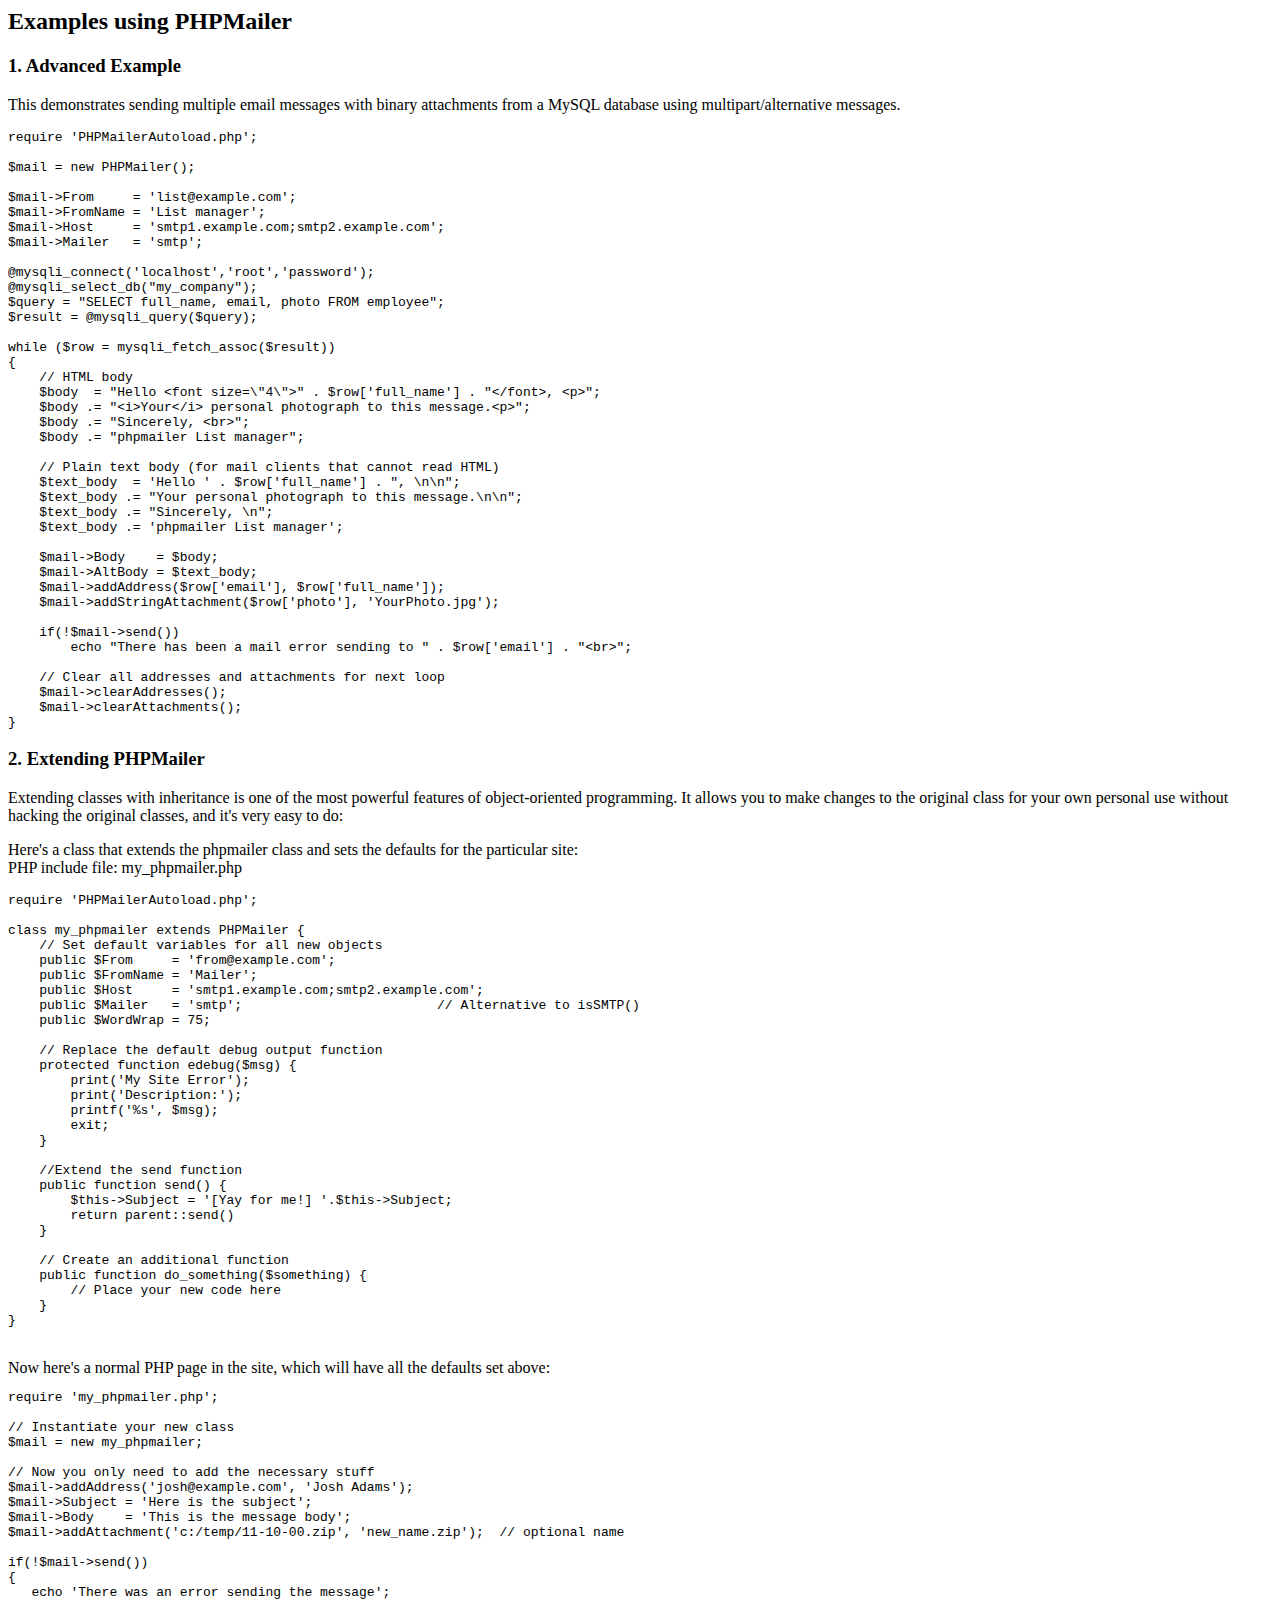
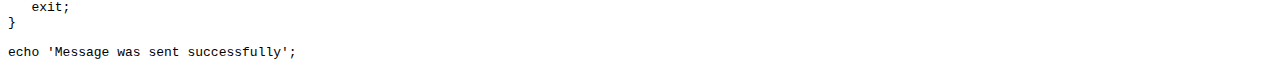
<file: phpmailer/docs/extending.html>
<html>
<head>
<title>Examples using phpmailer</title>
</head>

<body>

<h2>Examples using PHPMailer</h2>

<h3>1. Advanced Example</h3>
<p>

This demonstrates sending multiple email messages with binary attachments
from a MySQL database using multipart/alternative messages.<p>

<pre>
require 'PHPMailerAutoload.php';

$mail = new PHPMailer();

$mail->From     = 'list@example.com';
$mail->FromName = 'List manager';
$mail->Host     = 'smtp1.example.com;smtp2.example.com';
$mail->Mailer   = 'smtp';

@mysqli_connect('localhost','root','password');
@mysqli_select_db("my_company");
$query = "SELECT full_name, email, photo FROM employee";
$result = @mysqli_query($query);

while ($row = mysqli_fetch_assoc($result))
{
    // HTML body
    $body  = "Hello &lt;font size=\"4\"&gt;" . $row['full_name'] . "&lt;/font&gt;, &lt;p&gt;";
    $body .= "&lt;i&gt;Your&lt;/i&gt; personal photograph to this message.&lt;p&gt;";
    $body .= "Sincerely, &lt;br&gt;";
    $body .= "phpmailer List manager";

    // Plain text body (for mail clients that cannot read HTML)
    $text_body  = 'Hello ' . $row['full_name'] . ", \n\n";
    $text_body .= "Your personal photograph to this message.\n\n";
    $text_body .= "Sincerely, \n";
    $text_body .= 'phpmailer List manager';

    $mail->Body    = $body;
    $mail->AltBody = $text_body;
    $mail->addAddress($row['email'], $row['full_name']);
    $mail->addStringAttachment($row['photo'], 'YourPhoto.jpg');

    if(!$mail->send())
        echo "There has been a mail error sending to " . $row['email'] . "&lt;br&gt;";

    // Clear all addresses and attachments for next loop
    $mail->clearAddresses();
    $mail->clearAttachments();
}
</pre>
<p>

<h3>2. Extending PHPMailer</h3>
<p>

Extending classes with inheritance is one of the most
powerful features of object-oriented programming. It allows you to make changes to the
original class for your own personal use without hacking the original
classes, and it's very easy to do:

<p>
Here's a class that extends the phpmailer class and sets the defaults
for the particular site:<br>
PHP include file: my_phpmailer.php
<p>

<pre>
require 'PHPMailerAutoload.php';

class my_phpmailer extends PHPMailer {
    // Set default variables for all new objects
    public $From     = 'from@example.com';
    public $FromName = 'Mailer';
    public $Host     = 'smtp1.example.com;smtp2.example.com';
    public $Mailer   = 'smtp';                         // Alternative to isSMTP()
    public $WordWrap = 75;

    // Replace the default debug output function
    protected function edebug($msg) {
        print('My Site Error');
        print('Description:');
        printf('%s', $msg);
        exit;
    }

    //Extend the send function
    public function send() {
        $this->Subject = '[Yay for me!] '.$this->Subject;
        return parent::send()
    }

    // Create an additional function
    public function do_something($something) {
        // Place your new code here
    }
}
</pre>
<br>
Now here's a normal PHP page in the site, which will have all the defaults set above:<br>

<pre>
require 'my_phpmailer.php';

// Instantiate your new class
$mail = new my_phpmailer;

// Now you only need to add the necessary stuff
$mail->addAddress('josh@example.com', 'Josh Adams');
$mail->Subject = 'Here is the subject';
$mail->Body    = 'This is the message body';
$mail->addAttachment('c:/temp/11-10-00.zip', 'new_name.zip');  // optional name

if(!$mail->send())
{
   echo 'There was an error sending the message';
   exit;
}

echo 'Message was sent successfully';
</pre>
</body>
</html>
</file>
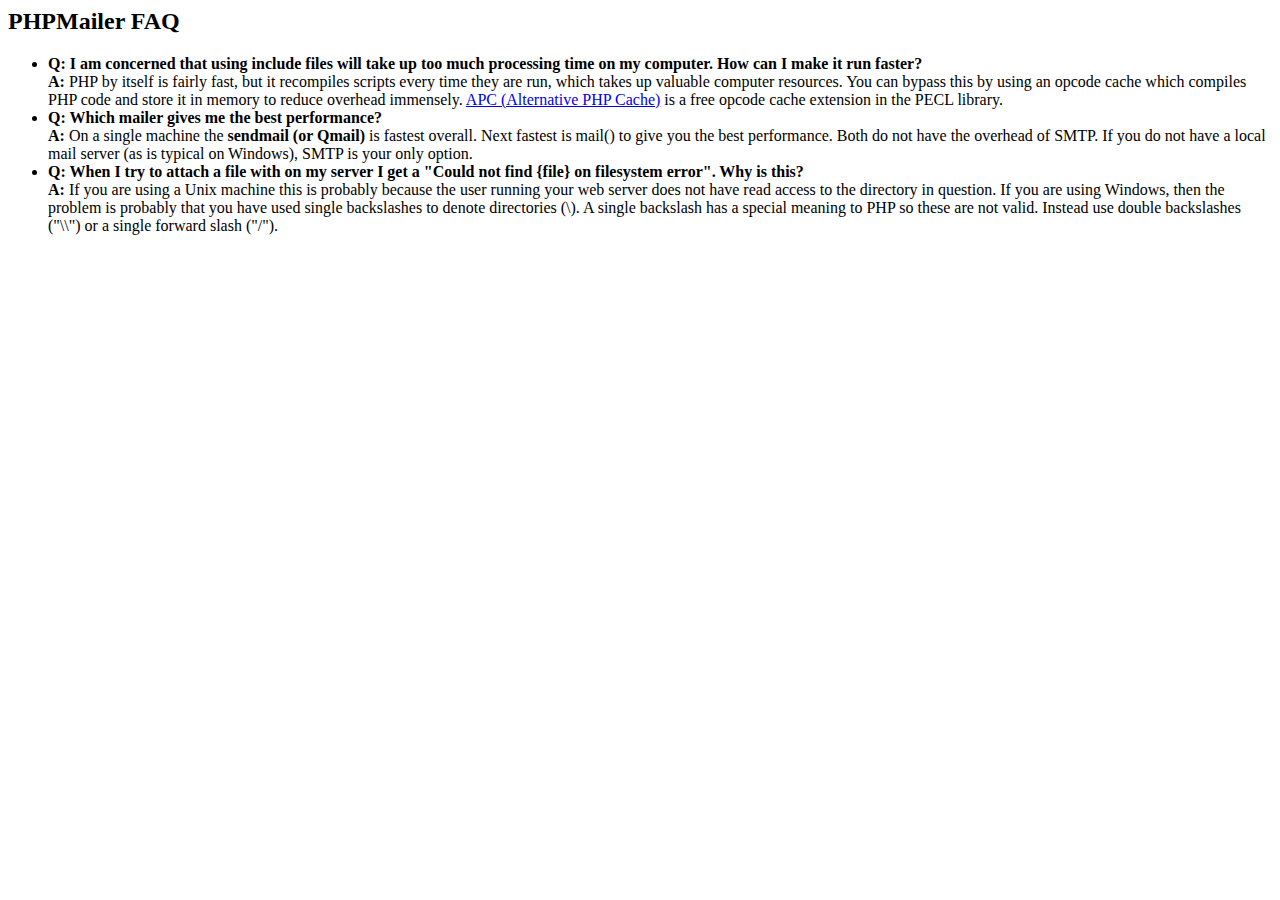
<file: phpmailer/docs/faq.html>
﻿<html>
<head>
<title>PHPMailer FAQ</title>
</head>
<body>
<h2>PHPMailer FAQ</h2>
<ul>
    <li><strong>Q: I am concerned that using include files will take up too much
    processing time on my computer. How can I make it run faster?</strong><br>
    <strong>A:</strong> PHP by itself is fairly fast, but it recompiles scripts every time they are run, which takes up valuable
    computer resources. You can bypass this by using an opcode cache which compiles
    PHP code and store it in memory to reduce overhead immensely. <a href="http://www.php.net/apc/">APC
    (Alternative PHP Cache)</a> is a free opcode cache extension in the PECL library.</li>
    <li><strong>Q: Which mailer gives me the best performance?</strong><br>
    <strong>A:</strong> On a single machine the <strong>sendmail (or Qmail)</strong> is fastest overall.
    Next fastest is mail() to give you the best performance. Both do not have the overhead of SMTP.
    If you do not have a local mail server (as is typical on Windows), SMTP is your only option.</li>
    <li><strong>Q: When I try to attach a file with on my server I get a
    "Could not find {file} on filesystem error". Why is this?</strong><br>
    <strong>A:</strong> If you are using a Unix machine this is probably because the user
    running your web server does not have read access to the directory in question. If you are using Windows,
    then the problem is probably that you have used single backslashes to denote directories (\).
    A single backslash has a special meaning to PHP so these are not
    valid. Instead use double backslashes ("\\") or a single forward
    slash ("/").</li>
</ul>
</body>
</html>
</file>
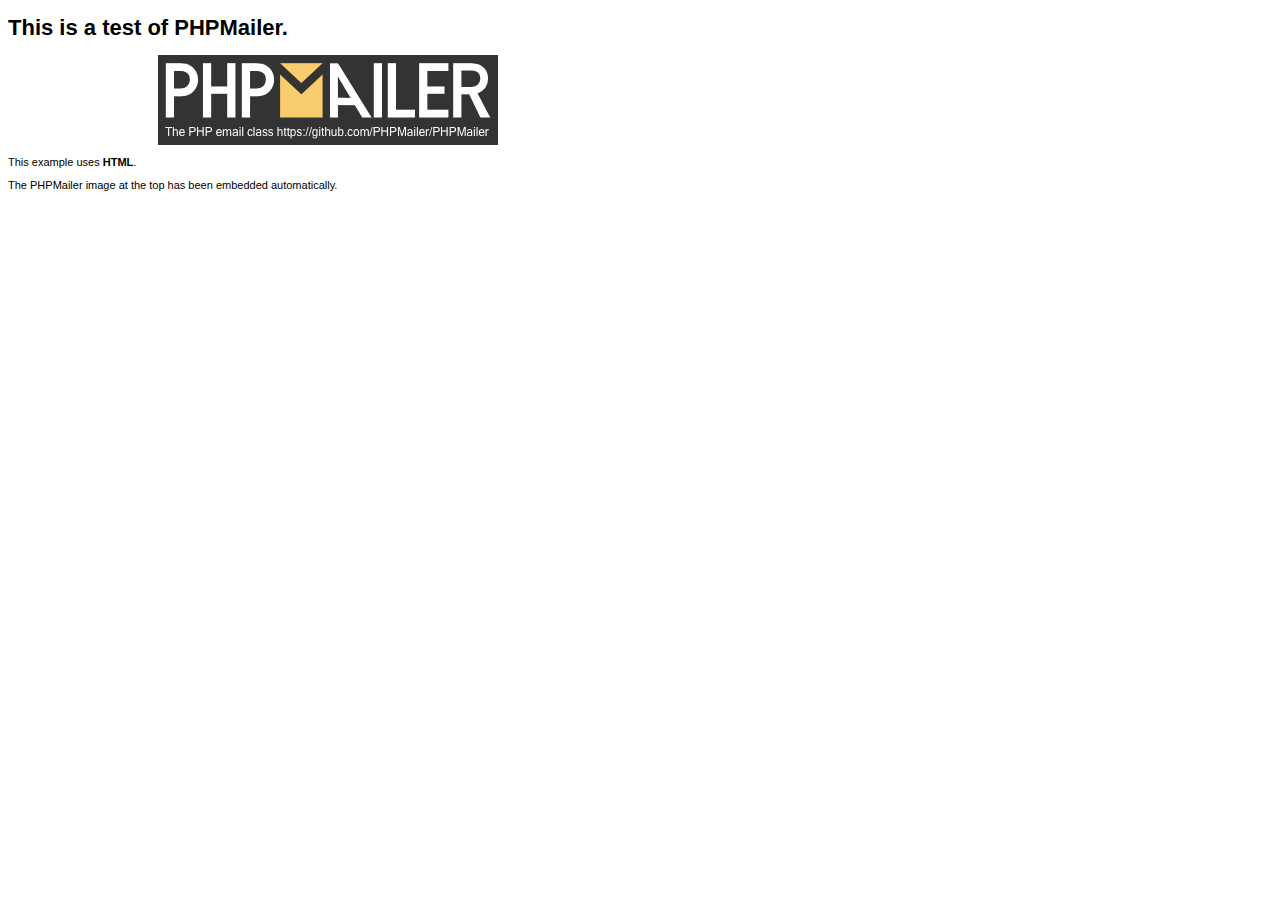
<file: phpmailer/examples/contents.html>
<!DOCTYPE HTML PUBLIC "-//W3C//DTD HTML 4.01 Transitional//EN" "http://www.w3.org/TR/html4/loose.dtd">
<html>
<head>
  <meta http-equiv="Content-Type" content="text/html; charset=utf-8">
  <title>PHPMailer Test</title>
</head>
<body>
  <div style="width: 640px; font-family: Arial, Helvetica, sans-serif; font-size: 11px;">
    <h1>This is a test of PHPMailer.</h1>
    <div align="center">
      <a href="https://github.com/PHPMailer/PHPMailer/"><img src="images/phpmailer.png" height="90" width="340" alt="PHPMailer rocks"></a>
    </div>
    <p>This example uses <strong>HTML</strong>.</p>
    <p>The PHPMailer image at the top has been embedded automatically.</p>
  </div>
</body>
</html>
</file>
<file: fonts/flaticon.css>
/*
  	Flaticon icon font: Flaticon
  	Creation date: 08/11/2019 09:00
  	*/

@font-face {
  font-family: "Flaticon";
  src: url("./Flaticon.eot");
  src: url("./Flaticon.eot?#iefix") format("embedded-opentype"),
       url("./Flaticon.woff2") format("woff2"),
       url("./Flaticon.woff") format("woff"),
       url("./Flaticon.ttf") format("truetype"),
       url("./Flaticon.svg#Flaticon") format("svg");
  font-weight: normal;
  font-style: normal;
}

@media screen and (-webkit-min-device-pixel-ratio:0) {
  @font-face {
    font-family: "Flaticon";
    src: url("./Flaticon.svg#Flaticon") format("svg");
  }
}

[class^="flaticon-"]:before, [class*=" flaticon-"]:before,
[class^="flaticon-"]:after, [class*=" flaticon-"]:after {   
  font-family: Flaticon;
        font-size: 30px;
font-style: normal;

}

.flaticon-travel:before { content: "\f100"; }
.flaticon-airplane-around-earth:before { content: "\f101"; }
.flaticon-time:before { content: "\f102"; }
.flaticon-delivery:before { content: "\f103"; }
.flaticon-logistics-delivery-truck-in-movement:before { content: "\f104"; }
.flaticon-warehouse-with-boxes:before { content: "\f105"; }
.flaticon-sea-ship-with-containers:before { content: "\f106"; }
.flaticon-checklist-1:before { content: "\f107"; }
</file>
<file: css/style.css>
@font-face {
  font-family: 'icomoon';
  src:  url('../fonts/icomoon.eot?s6bvyu');
  src:  url('../fonts/icomoon.eot?s6bvyu#iefix') format('embedded-opentype'),
    url('../fonts/icomoon.ttf?s6bvyu') format('truetype'),
    url('../fonts/icomoon.woff?s6bvyu') format('woff'),
    url('../fonts/icomoon.svg?s6bvyu#icomoon') format('svg');
  font-weight: normal;
  font-style: normal;
}

[class^="icon-"], [class*=" icon-"] {
  /* use !important to prevent issues with browser extensions that change fonts */
  font-family: 'icomoon' !important;
  speak: none;
  font-style: normal;
  font-weight: normal;
  font-variant: normal;
  text-transform: none;
  line-height: 1;

  /* Better Font Rendering =========== */
  -webkit-font-smoothing: antialiased;
  -moz-osx-font-smoothing: grayscale;
}

.icon-briefcase:before {
  content: "\e900";
}
.icon-business .path1:before {
  content: "\e901";
  color: rgb(48, 56, 71);
}
.icon-business .path2:before {
  content: "\e902";
  margin-left: -1em;
  color: rgb(99, 108, 132);
}
.icon-business .path3:before {
  content: "\e903";
  margin-left: -1em;
  color: rgb(125, 132, 158);
}
.icon-business .path4:before {
  content: "\e904";
  margin-left: -1em;
  color: rgb(154, 159, 184);
}
.icon-business .path5:before {
  content: "\e905";
  margin-left: -1em;
  color: rgb(154, 159, 184);
}
.icon-business .path6:before {
  content: "\e906";
  margin-left: -1em;
  color: rgb(176, 181, 198);
}
.icon-cloud:before {
  content: "\e907";
}
.icon-customer-service:before {
  content: "\e908";
}
.icon-draw:before {
  content: "\e909";
}
.icon-folder:before {
  content: "\e90a";
}
.icon-gear:before {
  content: "\e90b";
}
.icon-internet:before {
  content: "\e90c";
}
.icon-layer .path1:before {
  content: "\e90d";
  color: rgb(26, 116, 146);
}
.icon-layer .path2:before {
  content: "\e90e";
  margin-left: -1em;
  color: rgb(32, 142, 178);
}
.icon-layer .path3:before {
  content: "\e90f";
  margin-left: -1em;
  color: rgb(38, 166, 209);
}
.icon-layers:before {
  content: "\e910";
}
.icon-network:before {
  content: "\e911";
}
.icon-social-media:before {
  content: "\e912";
}
.icon-trophy:before {
  content: "\e913";
}
</file>
<file: css/main.css>
/*
 @Author: Mine Tech
 @URL: http://www.rndspot.com
 This file contains the styling for the actual theme, this
 is the file you need to edit to change the look of the
 theme.
 However we used Less script to make things easy to maintain, this is the compressed ourput, we recommend to edit the less files and then recombile the files and add the result here, if you don't like to use less you can edit this file here.
 
 This files contents are outlined below.
 02.	Global Styling
 02.	Hadding
 03.	Header
 04.	Header Mid
 05.	Header Last Navigation 
 06.	Banner
 07.	Feature Item
 08.	Requst Men
 09.	Requst Quote
 10.	Our Services
 11.	Our Blog
 12	Testimonail
 13.	Counter
 14.	Our Clints
 15.	Col Action
 16.	Footer
 17.	Copayright
 18.	Index 2
 19.	Home2 Feature Item
 20.	Home2 Our Services
 21.	Home2 Request quote
 22.	Home2 Our Blog
 23.	Home2 Testimonail
 24.	Home2 Counter
 25.	Home2 Col  Actio
 26.	Home3
 27.	Home3 Feature Item
 28.	Home3 Our Blog
 29.	Home3 Counter
 30.	Home3 Request Quote
 31.	Home3 Tastimonial
 32.	Home4
 33.	Home4 Amazing Feature
 34.	Home4 Who We Are Cargo
 35.	Home4 Counter
 36.	Home5
 37.	Home5 Counter
 38.	About Us
 39.	Blog inneer Page
 40.	Contact-us
*/

/* =============================================
                Global Styling
============================================= */
@import url('https://fonts.googleapis.com/css?family=Lato|Montserrat');

*{
    padding: 0;
    margin: 0;
}
body{
    font-family: 'Lato', sans-serif;
    font-size: 14px;
    line-height: 1.5;
    color: #999;
}
h2, h3, h4, h5, h6,
h2 a, h3 a, h4 a, h5 a, h6 a{
    padding: 0; margin: 0;
}
h1, h2{
    padding: 0; margin: 0;
}
h1 a, h2 a{
    margin: 0;
    padding: 0;
    font-family: 'Montserrat', sans-serif;
    text-transform: none;
    font-weight: normal;
}
h3 a, h4 a, h5 a, h6 a{
    margin: 0;
    font-size: 18px;
    font-family: 'Montserrat', sans-serif;
    text-transform: none;
    display: inline-block;
    color: #555;
    
}
h1{
    font-size: 120px;
    font-family: 'Roboto Slab', serif;
    font-weight: bold;
    letter-spacing: 2px;
}
h2{
    font-size: 24px;
    font-family: 'Roboto Slab', serif;
    text-transform: uppercase;
    font-weight: normal;
    color: #555;
}
h3{
    font-size: 18px;
    font-family: 'Montserrat', sans-serif;
    font-weight: bold;
    color: #555;
    text-transform: uppercase;
}
h3 a{
    color: #555;
    text-transform: uppercase;
}
h4{
    font-size: 16px;
    font-family: 'Montserrat', sans-serif;
    font-weight: bold;
}
h5{
    font-family: 'Montserrat', sans-serif;
    font-size: 14px;
    font-weight: bold;
}
h6{
    font-family: 'Montserrat', sans-serif;
    font-weight: bold;
    font-size: 14px;
}
p a {
    font-family: 'Lato', sans-serif;
    font-size: 14px;
}
p a:hover {text-decoration:none;}
p {
    font-family: 'Lato', sans-serif;
    font-size: 14px;
    line-height: 1.5;
    margin: 0 0 0px;
    color: #999;
}
a {
    font-family: 'Lato', sans-serif;
    font-size: 14px;
    text-decoration: none; 
    transition: all 0.5s ease-in-out;
}
a:hover, a:focus, a:active {
    outline: none;
    text-decoration: none;
    transition: all 0.5s ease-in-out;
}
::-webkit-input-placeholder { /* Chrome */
  color: #fff;
}
:-ms-input-placeholder { /* IE 10+ */
  color: #fff;
}
::-moz-placeholder { /* Firefox 19+ */
  color: #fff;
  opacity: 1;
}
:-moz-placeholder { /* Firefox 4 - 18 */
  color: #fff;
  opacity: 1;
}

img {
    max-width: 100%;
}
ul, ol{
    margin: 0;
    padding: 0;
}
ul li{
    list-style: none;
    font-family: 'Lato', sans-serif;
    font-size: 14px;
}
i{
    line-height: 1;
}
ul li a{
    text-transform: none;
    font-family: 'Lato', sans-serif;
    font-size: 14px;
}

.layout{
    width: 100%;
    float: left;
}
.section-padding{
    padding: 75px 0;
}
.chid-pernt {
    display: table;
    height: 100%;
    width: 100%;
}
.child {
    display: table-cell;
    vertical-align: middle;
}
figure {
    margin: 0;
}
.btn{
    font-family: 'Montserrat', sans-serif;
    color: #fff;
    font-size: 14px;
    text-transform: uppercase;
    border-radius: 50px;
    padding: 10px 28px;
    transition: all 0.5s ease-in-out;
}
.btn-red{
    font-family: 'Montserrat', sans-serif;
    color: #fff;
    background-color: #d80a0a;
    font-size: 14px;
    text-transform: uppercase;
    border-radius: 50px;
    padding: 10px 28px;
    transition: all 0.5s ease-in-out;
}
.btn:hover{
    color: #fff !important;
} 
.danger{
    color: red  ;
}

.btn:hover, .btn:focus, .btn.focus {
    color: #fff !important;
}
.btn:focus, .btn:active:focus, .btn.active:focus, .btn.focus, .btn.focus:active, .btn.active.focus{
    outline: none;
    outline-offset: 0;
}
.navbar-default .navbar-nav > li > a:hover, .navbar-default .navbar-nav > li > a:focus {
    background-color: rgba(0, 0, 0, 0);
    color: #fff;
}
/************************************
         Hadding start
*************************************/
.haddings{
    text-align: center;
    padding-bottom: 55px;
}
.haddings p{
    margin-top: 11px;
}
.hadding-inner h2{
    padding-bottom: 4px;
}
.hadding-inner span{
    position: relative;
}
.hadding-inner span:after{
    position: absolute;
    content: "";
    background-color: #e7e7e7;
    width: 40px;
    height: 1px;
    top: 12px;
    left: 37px;
}
.hadding-inner span:before{
    position: absolute;
    content: "";
    background-color: #e7e7e7;
    width: 40px;
    height: 1px;
    top: 12px;
    left: -53px;
}
/************************************
        Header containt start
*************************************/
#header .top-header{
    background-color: #2a394c;
    padding: 7px 0 10px;
}
.top-header .top-contect ul li{
    display: inline-block;
    position: relative;
    margin-right: 35px;
}
.top-header .top-contect ul li:last-child{
    margin-right: 0;
}
.top-header .top-contect ul li:first-child:after{
    display: none
}
.top-header .top-contect ul li:after{
    position: absolute;
    content: "";
    width: 1px;
    height: 19px;
    background-color: #34383e;
    top: 3px;
    left: -19px;
}
.top-header .top-contect ul li i{
    font-size: 12px;
    vertical-align: middle;
    margin-right: 7px;
}
.top-header .top-contect ul li a{
    font-family: 'Montserrat', sans-serif;
    color: #a2afbf;
    vertical-align: middle;
}
.top-header .top-socail{
    text-align: right;
}
.top-header .top-socail ul li{
    display: inline-block;
}
.top-header .top-socail ul li{
    margin-right: 24px;
}
.top-header .top-socail ul li:last-child{
    margin-right: 0;
}
.top-header .top-socail ul li a{
    color: #a2afbf;
    font-size: 12px;
}
/************************************
     Header Mid containt start
*************************************/
.mid-header{
    padding: 23px 0; 
}
.logo {
    margin-top: 2px;
}
.mid-header .open-time{
    text-align: right;
}
.mid-header .open-time  ul li{
    display: inline-block;
    text-align: left;
    margin-right: 45px;
}
.mid-header .open-time  ul li:last-child{
    margin-right: 0;
}
.mid-header .open-time  ul li strong{
    transform: rotate(90deg);
    -webkit-border-radius:63px 63px 63px 63px/
        108px 108px 72px 72px;
    border-radius:50% 50% 50% 50%/60% 60% 40% 40%;
    width: 51px;
    height: 51px;
    display: inline-block;
    border: 1px solid;
    margin-right: 40px;
}
.mid-header .open-time  ul li i{
    display: inline-block;
    vertical-align: middle;
    font-size: 16px;
    width: 51px;
    height: 51px;
    text-align: center;
    padding-top: 15px;
    transform: rotate(-90deg);
    position: relative;
}
.mid-header .open-time  ul li i:after{
    position: absolute;
    content: "";
    background-color: #f5f6f7;
    width: 1px;
    height: 40px;
    right: -22px;
    top: 5px;
}
.mid-header .open-time  ul li .text-box{
    display: inline-block;
    vertical-align: middle;
}
.mid-header .open-time  ul li .text-box p{
    font-family: 'Lato', sans-serif;
    font-weight: bold;
    text-transform: uppercase;
}
.mid-header .open-time  ul li .text-box a{
    font-family: 'Lato', sans-serif;
    color: #999;
}
/************************************
    Header Last Navigation start
*************************************/
.last-header {
    top: 136px;
    left: 0;
    position: absolute;
    width: 100%;
    z-index: 1;
}
.navigation {
    padding: 18px 30px;
    border-radius: 50px;
}
.navigation .navbar-default {
    background-color: transparent;
    border-color: transparent;
}
.navigation .navbar{
    border-radius: 0;
    margin-bottom: 0;
    min-height: inherit;
    border: none;
}
.navigation .navbar-nav {
    float: none;
    margin: 3px 0 0;
    display: inline-block;
}
.navigation .navbar-collapse{
    padding: 0;
    float: left;
}
.navigation .navbar-nav > li{
    position: relative;
}
.navigation .nav > li > a{
    font-family: 'Montserrat', sans-serif;
    color: #fff;
    font-weight: bold;
    text-transform: uppercase;
    border-radius:20px;
    padding: 8px 26px;
}
.sub-menu{
    background-color: #ffffff;
    position: absolute;
    width: 150px;
    top: 59px;
    opacity: 0;
    visibility: hidden;
    transition: all 0.5s ease-in-out;
}
.sub-menu li a{
    padding: 10px;
    display: block;
    color: #999;
}
.sub-menu li.active a{
    color: #fff;
}
.sub-menu li a:hover{
    color: #fff;
}
.navigation .navbar-nav > li:hover .sub-menu{
    opacity: 1;
    visibility: visible;
    transition: all 0.5s ease-in-out;
}
.navigation .navbar-default .navbar-nav > .active > a, .navbar-default .navbar-nav > .active > a:hover, .navbar-default .navbar-nav > .active > a:focus{
    background-color: #fff;
}
.navigation .nav > li > a:hover{
    background-color: #fff;
}
.gat-quote{
    display: inline-block;
}
/************************************
        Banner start
*************************************/
#banner{
    position: relative;
}
.inner-banner .image-holder{
    position: relative;
}
.inner-banner .image-holder .overlay{
    position: absolute;
    background-color: rgba(0, 0, 0 ,.55);
    top: 0;
    width: 100%;
    height: 100%;
    left: 0;
}
.inner-banner .banner-text{
    position: absolute;
    top: 0;
    left: 0;
    width: 100%;
    left: 0;
    height: 100%;
    text-align: center;
}
.inner-banner .banner-text h2{
    color: #fff;
    font-size: 38px;
    letter-spacing: 1px;
    text-transform: uppercase;
}
.inner-banner .banner-text h1{
    color: #fff;
    font-size: 48px;
    text-transform: uppercase;
    letter-spacing: 1px;
    margin-bottom: 19px;
}
.inner-banner .banner-text p{
    color: #fff;
}
.inner-banner .banner-text .btn{
    background-color: #fff;
    font-size: 16px;
    margin: 0 5px;
}
.inner-banner .banner-text .btn:hover{
    color: #fff;
}
.inner-banner .owl-theme .owl-controls {
    margin-top: 0;
    text-align: center;
    width: 100%;
}
.inner-banner .owl-pagination {
    bottom: 40px;
    position: absolute;
    width: 100%;
}
.inner-banner .owl-theme .owl-controls .owl-page span {
    background-color: rgba(250, 250, 250, .20) ;
    margin: 5px 7px;
    opacity: 1;
    transition: all 0.5s ease-in-out;
}
#owl-demo .owl-theme .owl-controls .owl-page.active span, .owl-theme .owl-controls.clickable .owl-page:hover span{
    transition: all 0.5s ease-in-out;
}
.inner-banner .owl-buttons {
    position: absolute;
    width: 100%;
    top: 38%;
}
.inner-banner .owl-theme .owl-controls .owl-buttons div{
    background-color: rgba(250, 250, 250, .10);
    -webkit-border-radius:63px 63px 63px 63px/
        108px 108px 72px 72px;
    border-radius:50% 50% 50% 50%/60% 60% 40% 40%;
    width: 71px;
    height: 81px;
    opacity: 1;
    padding: 23px;
    margin: 0;
    font-size: 24px;
    transform: rotate(90deg);
    transition: all 0.5s ease-in-out;
}
.owl-prev{
    transform: rotate(265deg) !important;
    position: absolute;
    left: 106px;
}
.owl-prev i{
    transform: rotate(-265deg);
}
.owl-next{
    position: absolute;
    right: 107px;
}
.owl-next i{
    transform: rotate(-90deg);
}
/************************************
        Feature Item start
*************************************/
.feature-item{
    background-color: #f9f9f9;
    padding: 80px 0;
}
.feature-inner{
    background-color: #fff;
    -webkit-box-shadow: -1px -16px 17px 10px rgba(238,238,238,1);
    -moz-box-shadow: -1px -16px 17px 10px rgba(238,238,238,1);
    box-shadow: -1px -16px 17px 10px rgba(238,238,238,1);
    text-align: center;
    padding-bottom: 35px;
}
.feature-inner .image-holder img{
    margin-top: -20px;
    margin-left: 20px;
}
.feature-inner .text-box{
    margin-top: 24px;
    padding: 0 25px;
}
.feature-inner .text-box h3{
    padding-bottom: 10px;

}
.feature-inner .text-box .btn{
    margin-top: 20px;
}
/************************************
         Requst Men start
*************************************/
.requst-men{
    background-color: #fff;
    text-align: right;
}
.requst-men .image-holder{
    position: relative;
    z-index: 10;
    right: -124px;
}
/************************************
        Requst Quote start
*************************************/
.request-quote{
    background-color: #4d6cf1;
    padding: 135px 0 80px;
    margin-top: 0px;
}
.request-quote .haddings {
    margin-top: -115px;
}
.request-quote .hadding-inner h2{
    color: #fff;
}
.request-quote .hadding-inner span::before,
.request-quote .hadding-inner span::after{
    background-color: #859af6;
}
.request-quote .haddings p{
    color: #fff;
}
.quote-form .form-group{
    margin-bottom: 30px;
}
.quote-form .form-group input[type="text"]{
    background-color: #5f7bf2;
    border: none;
    border-radius: 3px;
    width: 100%;
    height: 54px;
    font-family: 'Lato', sans-serif;
    font-size: 14px;
    padding-left: 30px;
    color: #fff;
}
.quote-form .form-group textarea{
    background-color: #5f7bf2;
    border: none;
    border-radius: 3px;
    width: 100%;
    height: 160px;
    font-family: 'Lato', sans-serif;
    font-size: 14px;
    padding: 30px;
    color: #fff;
}
.last-group{
    margin-bottom: 0 !important;
    text-align: center;
}
/************************************
         Our Services start
*************************************/
.our-services{
    background-color: #f9f9f9;
    padding-bottom: 60px;
}
.blue-grid{
    background-color: #fff;
    box-shadow: -1px 0 10px 0 #eeeeee;
    border-radius: 3px;
    padding: 28px 30px 25px;
    margin-bottom: 20px;
    cursor: pointer;
    border: 1px solid transparent;
    transition: all 0.5s ease-in-out;
}
.blue-grid .image-holder{
    float: left;
    border-radius: 2px;
    padding: 14px 14px 13px;
    margin-right: 20px;
    position: relative;
}
.blue-grid .image-holder:after{
    position: absolute;
    content: "";
    width: 1px;
    height: 100%;
    background-color: #eeeeee;
    right: -21px;
    top: 0;
    transition: all 0.5s ease-in-out;
}
.blue-grid .text-box{
    float: left;
    width: 65%;
    margin-left: 20px;
}
.blue-grid .text-box h3{
    padding-bottom: 2px;
    font-size: 13px;
}
.red-grid .image-holder{
    background-color: #e91d62 !important;
}
.red-grid:hover{
    border: 1px solid #e91d62 !important;
}
.red-grid:hover .image-holder:after{
    background-color: #e91d62 !important;
}
.orenge-grid .image-holder{
    background-color: #f14e51 !important;
}
.orenge-grid:hover{
    border: 1px solid #f14e51 !important;
}
.orenge-grid:hover .image-holder:after{
    background-color: #f14e51 !important;
}
.jamni-grid .image-holder{
    background-color: #4d6cf1 !important;
}
.jamni-grid:hover{
    border: 1px solid #4d6cf1 !important;
}
.jamni-grid:hover .image-holder:after{
    background-color: #4d6cf1 !important;
}
.blue-grid:hover, .green-grid:hover, yellow-grid:hover{
    border: 1px solid;
}
.blue-grid .image-holder i{
    color: #fff;
}
/************************************
         Our Blog start
*************************************/
.our-blog .inner-blog{
    background-color: #fff;
    box-shadow: 0 8px 15px 0 #eeeeee;
}
.our-blog .inner-blog .text-box{
    padding: 25px 40px 25px;
}
.our-blog .inner-blog .text-box h3 a{
    font-size: 24px;
    color: #444444;
    padding-bottom: 10px;
}
.our-blog .inner-blog .text-box span{
    color: #aaaaaa;
    font-size: 13px;
}
.our-blog .inner-blog .text-box p{
    padding-top: 15px;
    padding-bottom: 15px;
}
.our-blog .inner-blog .text-box a i{
    margin-left: 4px;
    vertical-align: middle;
}
/************************************
         Testimonail start
*************************************/
.testimonail {
    background-color: #f9f9f9;
}
.testimonail-inner .image-holder{
    border: 2px solid #4d6cf1;
    width: 130px;
    height: 130px;
    border-radius: 50%;
    margin: 0 auto;
    z-index: 10;
    position: relative;
}
.testimonail-inner .image-holder img{
    border-radius: 50%; 
    height: 126px;
    width: 126px;
}
.testimonail-inner .text-box{
    background-color: #ffffff;
    border-radius: 50px;
    box-shadow: -1px 2px 10px 0 #eeeeee;
    margin: -66px 10px 10px;
    padding: 82px 200px 62px;
    text-align: center;
}
.testimonail-inner .text-box h3{
    margin-bottom: 21px;
}
.testimonail-inner .text-box h3 span{
    font-style: italic;
    font-size: 16px;
    font-family: "Lato",sans-serif;
    text-transform: none;
    font-weight: lighter;
    color: #f14e51;
    margin-left: 15px;
}
.testimonail-inner .owl-theme .owl-controls {
    margin-top: 15px;
}
.testimonail-inner .owl-theme .owl-controls .owl-page span{
    background: #eeeeee;
    opacity: 1;
}
/************************************
         Counter start
*************************************/
.counter .counter-grid{
    text-align: center;
    border: 1px solid #eeeeee;
    border-radius: 5px;
    padding-bottom: 50px;
    padding-top: 50px;
}
.counter-grid i{
    color: #fff;
    font-size: 32px;
    border-radius: 3px;
    padding: 20px;
}
.counter-grid h3{
    color: #444444;
    font-size: 64px;
    padding-bottom: 0;
    padding-top: 23px;
}
.red-counter-grid i{
    background-color: #f14e51 !important;
}
.red-counter-grid h4{
    color: #f14e51 !important;
}
.blue-counter-grid i{
    background-color: #4d6cf1 !important;
}
.blue-counter-grid h4{
    color: #4d6cf1 !important;
}
/************************************
         Our Clints start
*************************************/
.ouer-clint{
    background-color: #f9f9f9;
    padding-bottom: 132px;
}
.inner-clints .clints-sponser{
    background-color: #fff;
    box-shadow: -1px 1px 7px 0 #eeeeee;
    margin: 5px;
    border-radius: 50px;
    text-align: center;
    padding-bottom: 20px;
    padding-top: 21px;
}
.inner-clints .clints-sponser p{
    font-family: "Montserrat",sans-serif;
    letter-spacing: 5px;
    color: #cccccc;
}
.inner-clints .clints-sponser h3{
    font-size: 36px;
}
.green-sponser h3{
    color: #98ce44 !important;
}
.red-sponser h3{
    color: #f14e51 !important;
}
.blue-sponser h3{
    color: #4d6cf1 !important;
}
/************************************
        Col Action start
*************************************/
.col-action{
    background-color: #4d6cf1;
    position: relative;
}
.col-action .image-holder{
    left: 25px;
    position: absolute;
    top: -111px;
}
.col-action .text-box{
    display: inline-block;
    width: 75%;
    padding-bottom: 31px;
    padding-top: 52px;
}
.col-action .text-box h2{
    color: #fff;
    letter-spacing: 3px;
}
.col-action .text-box p{
    color: #fff;
}
.col-action .start-now{
    display: inline-block;
    vertical-align: top;
    float: right;
    margin-top: 67px;
}
/************************************
         Footer start
*************************************/
.footer-main{
    background-color: #1d2939;
    padding: 33px 0 70px;
}
.inner-footer h3{
    color: #fff;
    padding-bottom: 38px;
}
.inner-footer p{
    color: #a2afbf;
}
.inner-footer .footer-logo{
    margin-bottom: 35px;
}
.recent-post{
    border-bottom:  1px solid #2a394c;
    margin-bottom: 20px;
    padding-bottom: 20px;
}
.post-border{
    padding-bottom: 0;
    margin-bottom: 0;
    border-bottom: none;
}
.recent-post .image-holder{
    float: left;
}
.recent-post .text-box{
    float: left;
    margin-left: 20px;
    padding-top: 3px;
}
.recent-post .text-box h4{
    font-size: 14px;
    color: #a2afbf;
    font-family: "Lato",sans-serif;
    text-transform: uppercase;
    padding-bottom: 5px;
}
.recent-post .text-box p{
    color: #a2afbf;
    font-size: 13px;
    margin-bottom: 2px;
}
.recent-post .text-box span{
    font-size: 13px;
}
.inner-footer input[type="text"]{
    border: 1px solid #4a5461;
    background-color: transparent;
    font-size: 14px;
    color: #a2afbf;
    font-family: "Lato",sans-serif;
    border-radius: 25px;
    height: 54px;
    padding-left: 30px;
    width: 100%;
    position: relative;
    margin-top: 25px;
}
.inner-footer input[type="submit"]{
    border: medium none;
    border-radius: 50%;
    bottom: 3px;
    color: #ffffff;
    font-size: 16px;
    height: 48px;
    position: absolute;
    right: 19px;
    width: 48px;
    transition: all 0.5s ease-in-out;
}
/************************************
        Copayright start
*************************************/
.copayright{
    background-color: #2a394c;
    padding: 19px 0;
}
.copayright .copyrigth-left ul li{
    display: inline-block;
    margin-right: 29px;
}
.copayright .copyrigth-left ul li:last-child{
    margin-right: 0;
}
.copayright .copyrigth-left ul li a{
    color: #a2afbf;
}
.copyrigth-right p{
    text-align: right;
    color: #a2afbf;
}
/************************************
        Index 2 start
*************************************/
.home2-inner-banner .banner-text{
    text-align: left;
}
.home2-inner-banner .banner-text h1 {
    margin-bottom: 3px;
}
.banner-button{
    margin-top: 36px;
}
.home2-inner-banner .image-holder .overlay {
    background-color: rgba(28, 32, 38, 0.40);
}
/************************************
       Home2 Feature Item start
*************************************/
.home2-feature-item{
    background-color: #fff;
}
.home2-feature-item .feature-inner{
    background-color: transparent;
    box-shadow: none;
    padding: 0;
}
.home2-feature-item .feature-inner .image-holder{
    position: relative;
    z-index: 100;
}
.home2-feature-item .feature-inner .image-holder:after{
    position: absolute;
    content: "";
    width: 100%;
    height: 100%;
    background-color: #eeeeee;
    top: 10px;
    left: 10px;
    z-index: -99;
}
.home2-feature-item .feature-inner .image-holder img {
    margin-left: 0;
    margin-top: 0;
}
.home2-feature-item  .feature-inner .text-box {
    margin-top: 0;
    padding: 0;
    position: absolute;
    top: 0;
    width: 100%;
    left: 0;
    height: 100%;
}
.home2-feature-item .feature-inner .text-box h3{
    padding-bottom: 0;
}
.home2-feature-item .feature-inner .text-box h3 a{
    padding-bottom: 0px;
    color: #fff;
    font-size: 24px;
}
.home2-feature-item .feature-inner .text-box .btn {
    margin-top: 16px;
    border: 1px solid #fff;
    background-color: transparent;
}
.home2-feature-item .feature-inner .text-box .btn:hover{
    border: 1px solid;
}
/************************************
       Home2 Our Services start
*************************************/
.home2-our-services .blue-grid{
    border-radius: 100px;
}
.home2-our-services .blue-grid .image-holder{
    border-radius: 50% / 60% 60% 40% 40%;
}
/************************************
       Home2 Request quote start
*************************************/
.home2-request-quote{
    margin: 0;
    position: relative;
}
.home2-request-quote .haddings{
    margin: 0;
    text-align: left;
    padding-bottom: 45px;
}
.home2-request-quote .hadding-inner h2 {
    color: #fff;
}
.home2-request-quote .haddings p {
    color: #fff;
    margin-top: 7px;
}
.request-quote-left{
    background-color: #4d6cf1;
    position: relative;
    padding-right: 105px;
    padding-top: 95px;
    padding-bottom: 95px;
}
.request-quote-left:before{
    position: absolute;
    content: "";
    width: 100%;
    height: 100%;
    top: 0;
    left: -99%;
    background-color: #4d6cf1;
}
.request-quote-left .quote-form .form-group {
    margin-bottom: 20px;
}
.request-quote-left .last-group {
    margin-top: 8px;
}
.request-quote-right{
    position: absolute;
    right: 0;
    top: 0;
    width: 50%;
}
/************************************
       Home2 Our Blog start
*************************************/
.home2-our-blog .inner-blog .text-box {
    padding: 25px 30px 25px;
}
.home2-our-blog .inner-blog .text-box h3 a {
    color: #444444;
    font-size: 18px;
    padding-bottom: 10px;
    text-align: center;
    display: block;
}
.home2-our-blog .inner-blog .text-box span {
    text-align: center;
    display: block;
}
/************************************
       Home2 Testimonail start
*************************************/
.home2-testimonail{
    padding-bottom: 62px;
}
.home2-testimonail .testimonail-inner .image-holder img {
    border-radius: 50%;
    height: 100%;
    width: 100%;
}
.home2-testimonail .testimonail-inner .image-holder {
    border: 5px solid #4d6cf1;
    height: 370px;
    width: 370px;
    margin: 0;
}
.home2-testimonail .testimonail-inner .text-box {
    background-color: transparent;
    border-radius: 0;
    box-shadow: none;
    left: 260px;
    margin: -66px 10px 10px;
    padding: 0;
    position: absolute;
    text-align: left;
    top: 137px;
    width: 865px;
}
.home2-testimonail .testimonail-inner .text-box h3 {
    margin-bottom: 26px;
    margin-left: 160px;
}
.home2-testimonail .testimonail-inner .text-box h3 span{
    color: #999999;
}
.text-inner{
    background-color: #ffffff;
    border-radius: 10px;
    box-shadow: -1px 2px 10px 0 #eeeeee;
    padding: 53px 25px 53px 160px;
}
.text-inner p{
    font-style: italic;
    font-size: 18px;
}
.home2-testimonail .testimonail-inner .owl-theme .owl-controls {
    margin-top: -4px;
    text-align: right;
}
/************************************
       Home2 Counter start
*************************************/
.home2-counter .counter-grid,
.home2-counter .green-counter-grid{
    border: 1px solid;
}
.home2-counter .counter-grid i{
    background-color: transparent;
    font-size: 64px;
    padding: 0;
}
.home2-counter .red-counter-grid{
    border: 1px solid #f14e51 !important
}
.home2-counter .red-counter-grid i{
    background-color: transparent !important;
    color: #f14e51 !important;
}
.home2-counter .blue-counter-grid{
    border: 1px solid #4d6cf1 !important;
}
.home2-counter .blue-counter-grid i{
    background-color: transparent !important;
    color: #4d6cf1 !important;
}
.home2-counter .counter-grid h3 {
    padding-top: 12px;
}
/************************************
       Home2 Col Actio start
*************************************/
.home2-col-action{
    padding: 27px 0;
}
.home2-col-action .text-box {
    display: inline-block;
    padding-bottom: 0px;
    padding-top: 10px;
    width: 100%;
}
.home2-col-action .start-now {
    margin-top: 0;
}
.home2-ouer-clint{
    padding-bottom: 77px;
}
/************************************
        Home3 start
*************************************/
.home3-inner-banner .image-holder .overlay {
    background-color: rgba(0, 42, 52, 0.55);
}
.home3-inner-banner .banner-text h2 {
    font-size: 32px;
    letter-spacing: 0;
    margin-bottom: 18px;
}
.home3-inner-banner .banner-text h1 {
    font-size: 100px;
    color: #ffffff;
    letter-spacing: 15px;
    margin-bottom: 23px;
}
.home3-inner-banner .banner-text-inner{
    background-color: rgba(253, 183, 20, 0.05);
    width: 970px;
    margin: 0  auto;
    padding: 35px 0 43px;
    border: 10px solid #7ea074; 
    border-radius: 20px;
}
/************************************
      Home3 Feature Item start
*************************************/
.home3-feature-item .feature-inner {
    box-shadow: 8px -10px 10px -2px #eeeeee;
    padding-top: 50px;
    padding-bottom: 51px;
}

.home3-feature-item .feature-inner .image-holder{
    width: 160px;
    height: 160px;
    border-radius: 50%;
    margin: 0 auto;
}
.home3-feature-item .feature-inner .image-holder img {
    margin-left: 0;
    margin-top: 0;
    border-radius: 50%;
}
.home3-feature-item .feature-inner .text-box .btn {
    background-color: #fff;
    box-shadow: 0 4px 5px 1px #eeeeee;
}
/************************************
      Home3 Our Blog start
*************************************/
.home3-our-blog .inner-blog .text-box {
    padding: 40px 40px 40px;
}
.home3-our-blog .owl-theme .owl-controls {
    margin-top: 44px;
}
.home3-our-blog .owl-theme .owl-controls .owl-page span{
    background: #eeeeee;
    opacity: 1;
}
.home3-our-blog .owl-theme .owl-controls .owl-page.active span, .owl-theme .owl-controls.clickable .owl-page:hover span{
    background-color: #08c1f3 !important;
}
/************************************
      Home3 Counter start
*************************************/
.home3-counter .counter-grid{
    border: none;
    padding-top: 45px;
}
.home3-counter .counter-grid i{
    background-color: transparent !important;
    padding: 0;
}
.home3-counter .counter-grid h3{
    color: #fff;
    padding-top: 17px;
}
.home3-counter .counter-grid h4{
    color: #fff !important;
}
.home3-counter .red-counter-grid{
    background-color: #f14e51 !important;
}
/************************************
     Home3 Request Quote start
*************************************/
.home3-request-quote .request-quote-left .haddings {
    margin: 0;
    padding-bottom: 45px;
    text-align: left;
}
.home3-request-quote .request-quote-left .hadding-inner h2 {
    color: #ffffff;
}
.home3-request-quote .request-quote-left .haddings p {
    color: #ffffff;
    margin-top: 7px;
}
.home3-request-quote .request-quote-left .quote-form .form-group input[type="text"]{
    background-color: #39cdf5;
}
.home3-request-quote .request-quote-left .quote-form .form-group textarea{
    background-color: #39cdf5;
}
.home3-request-quote .ouer-clint{
    background-color: #fff;
    padding-top: 94px;
    padding-bottom: 0;
    padding-left: 104px;
}
.home3-request-quote .ouer-clint .haddings{
    text-align: right;
}
.home3-request-quote .inner-clints .clints-sponser{
    border: 1px solid #eeeeee;
    border-radius: 0;
    box-shadow: none;
    margin: 0 0 25px 0;
}
.home3-request-quote .clints-sponser h3 {
    letter-spacing: 8px;
}
/************************************
     Home3 Tastimonial start
*************************************/
.hom3-tastimonial{
    margin-bottom: 105px;
}
.hom3-tastimonial .testimonail-inner .image-holder {
    border: 2px solid;
    border-radius: 0;
    height: inherit;
    margin: 0 auto;
    position: relative;
    width: inherit;
    display: inline-block;
    z-index: 10;
}
.hom3-tastimonial  .testimonail-inner .image-holder img {
    border-radius: 0;
    height: inherit;
    width: inherit;
}
.hom3-tastimonial  .testimonail-inner .text-box {
    background-color: #ffffff;
    border: 2px solid;
    border-radius: 0;
    box-shadow: none;
    margin: 0 auto;
    padding: 0 76px 45px;
    position: absolute;
    right: 0;
    text-align: center;
    top: 127px;
    width: 799px;
    z-index: 1000;
}
.hom3-tastimonial .testimonail-inner .text-box h3 {
    border-radius: 50px;
    color: #ffffff;
    display: inline-block;
    font-size: 16px;
    margin-bottom: 0;
    padding: 17px 28px;
    position: relative;
    top: -30px;
}
.hom3-tastimonial .testimonail-inner .text-box h3 span{
    color: #fff;
}
.hom3-tastimonial .testimonail-inner .owl-theme .owl-controls {
    bottom: 82px;
    margin-top: 0;
    position: absolute;
    right: 0;
}
/************************************
         Home4 start
*************************************/
.home4-inner-banner .image-holder .overlay {
    background-color: rgba(28, 32, 38, 0.60);
}
.home4-inner-banner .banner-text {
    text-align: left;
}
.home4-inner-banner .banner-text h2{
    font-size: 18px;
    letter-spacing: 3px;
    margin-bottom: 17px;
}
.home4-inner-banner .banner-text h1{
    font-size: 48px;
    letter-spacing: 0;
    margin-bottom: 5px;
}
.home4-inner-banner .banner-text h1 strong{
    display: block;
    margin-top: 9px;
}
.home4-inner-banner .banner-text p {
    color: #ffffff;
    width: 430px;
}
/************************************
      Home4 Amazing Feature start
*************************************/
.amazing-feature .feature-inner {
    border-radius: 50%;
    box-shadow: 1px 12px 10px -5px #eeeeee;
    height: 373px;
    padding-bottom: 35px;
    padding-top: 65px;
    text-align: center;
    width: 373px;
    border: 1px solid transparent;
    transition: all 0.5s ease-in-out;
}
.amazing-feature .feature-inner:hover, 
.amazing-feature .green-feture:hover,
.amazing-feature .yellow-feture:hover{
    border: 1px solid;
}
.amazing-feature .feature-inner .image-holder{
    width: 82px;
    height: 72px;
    border-radius: 50% / 60% 60% 40% 40%;
    transform: rotate(-30deg);
    padding: 23px 16px;
    margin: 0 auto;
}
.amazing-feature .feature-inner .image-holder img {
    margin-left: 0;
    margin-top: 0;
    transform: rotate(30deg);
}
.amazing-feature .feature-inner .text-box {
    margin-top: 32px;
    padding: 0 50px;
}
.amazing-feature .feature-inner .text-box h3 {
    padding-bottom: 20px;
}
/************************************
   Home4 Who We Are Cargo start
*************************************/
.who-we-are-cargo{
    position: relative;
}
.who-we-are-cargo .who-we-are-cargo-left{
    position: absolute;
    left: 0;
    top: 0;
    width: 50%;
}
.who-we-are-cargo-right {
    padding-bottom: 102px;
    padding-left: 150px;
    padding-top: 102px;
}
.cargo-right-innar h3{
    font-size: 24px;
    padding-bottom: 29px;
}
.cargo-right-innar .btn{
    margin-top: 25px;
}
/************************************
       Home4 Counter start
*************************************/
.home4-counter .counter-grid i {
    font-size: 32px;
}
.home4-counter .counter-grid {
    padding-bottom: 65px;
    padding-top: 67px;
}
.home4-counter .counter-grid h3 {
    padding-top: 17px;
    padding-bottom: 2px;
}
/************************************
      Home5 start
*************************************/
.home5-inner-banner .image-holder .overlay {
    background-color: rgba(28, 32, 38, 0.20);
}
.home5-inner-banner .banner-text {
    padding-top: 160px;
}
.home5-inner-banner .banner-text h1 {
    letter-spacing: 10px;
    margin-bottom: 0;
}
.home5-inner-banner .banner-text h2 {
    font-size: 24px !important;
    margin-bottom: 35px;
}
/************************************
      Home5 Counter start
*************************************/
.home5-counter{
    padding: 0 !important
}
.home5-counter .counter-grid{
    background-color: #6f89f3 !important;
    border-radius: 0;
    padding-bottom: 88px;
    padding-top: 130px;
}
.home5-counter .green-counter-grid{
    background-color: #6984f4 !important;
}
.home5-counter .red-counter-grid{
    background-color: #607cf3 !important;
}
.home5-counter .blue-counter-grid{
    background-color: #5a77f4 !important;
}
/************************************
         About Us start
*************************************/
.about-banner .image-holder{
    position: relative;
}
.about-banner .image-holder .overlay{
    position: absolute;
    background-color: rgba(0, 20, 50, 0.40);
    top: 0;
    left: 0;
    width: 100%;
    height: 100%;
}
.about-banner .about-banner-text{
    position: absolute;
    top: 0;
    text-align: center;
    width: 100%;
    left: 0;
    text-transform: uppercase;
    height: 100%;
}
.about-banner .about-banner-text h1{
    font-size: 32px;
    color: #fff;
}
.about-banner .about-banner-text .breadcrumb {
    background-color: rgba(0, 0, 0, 0);
    border-radius: 0;
    list-style: outside none none;
    margin-bottom: 0;
    padding: 6px 0 0;
}
.about-banner .about-banner-text .breadcrumb li{
    margin: 0 8px;
}
.about-banner .about-banner-text .breadcrumb li.active{
    color: #fff;
    font-family: "Montserrat",sans-serif;
}
.about-banner .about-banner-text .breadcrumb li a{
    color: #fff;
    font-family: "Montserrat",sans-serif;
}
.about-banner .about-banner-text .breadcrumb > li + li::before {
    color: #fff;
    padding: 0 18px 0 0;
}
/************************************
        Blog inneer Page start
*************************************/
.blog-inneer-page {
    padding-bottom: 50px;
}
.blog-inneer-page .inner-blog{
    margin-bottom: 30px;
}
/************************************
        Contact-us start
*************************************/
.contact-us{
    background-color: #f9f9f9;
    padding-bottom: 161px;
}
.contact-form span{
    font-style: italic;
    font-size: 18px;
}
.contact-form h2{
    font-weight: bold;
    padding-top: 9px;
    margin-bottom: 30px;
}
.contact-form .form-group{
    margin-bottom: 30px;
}
.contact-form .form-group input[type="text"]{
    background-color: #fff;
    border: 1px solid #d7d7d7;
    height: 44px;
    width: 100%;
    color: #999999;
    font-size: 14px;
    font-family: "Lato",sans-serif;
    padding-left: 15px;
}
.contact-form .form-group select{
    background:  #fff url(../images/select-arrow-image.png) 97% center  no-repeat;
    -webkit-appearance: none;
    -moz-appearance: none;
    appearance: none;
    border: 1px solid #d7d7d7;
    height: 44px;
    width: 100%;
    color: #999999;
    font-size: 14px;
    font-family: "Lato",sans-serif;
    padding-left: 15px;
}
.contact-form .form-group textarea{
    background-color: #fff;
    border: 1px solid #d7d7d7;
    width: 100%;
    color: #999999;
    font-size: 14px;
    font-family: "Lato",sans-serif;
    padding: 15px;
    height: 135px;
}
.contact-us .contact-location{
    background-color: #f2f2f1;
    padding: 47px;
    margin-top: 40px;
    margin-bottom: 67px;
}
.contact-location h3{
    text-transform: none;
    margin-bottom: 21px;
}
.contact-location p{
    padding-bottom: 10px;
    font-size: 16px;
}
.contact-location a{
    display: block;
    color: #999;
    font-size: 16px;
    padding-bottom: 10px;
}
.contact-location ul{
    margin-top: 7px;
}
.contact-location ul li{
    display: inline-block;
}
.contact-location ul li a{
    color: #999;
    font-size: 24px;
    margin-right: 7px;
    padding-bottom: 0;
}
.contact-map h3{
    padding-bottom: 40px;
}
.contact-map {
    height: 360px;
    width: 100%;
}
</file>
<file: css/responsive.css>
/* =============================================
       mobail device responsive start
============================================= */
@media screen and (-webkit-min-device-pixel-ratio:0){
    .request-quote .haddings {
        margin-top: 0; 
    }
}
@media only screen and (max-width: 1500px) {
    .home4-inner-banner .owl-buttons {
        display: none;
    }
}
@media only screen and (max-width: 1440px) {
    .request-quote .haddings {
        position: relative;
        z-index: 10;
    }
    .requst-men .image-holder {
        right: 0;
    }
    .col-action .image-holder {
        top: -41%;
        width: 36%;
    }
    .home3-inner-banner .banner-text-inner {
        padding: 20px 0;
        width: 850px;
    }
}
@media only screen and (max-width: 1300px) {
    .home3-inner-banner .owl-prev {
        left: 2%;
    }
    .home3-inner-banner .owl-next {
        right: 2%;
    }
}
@media only screen and (max-width: 1199px) {
    .navigation .nav > li > a {
        padding: 8px 15px;
    }
    .inner-banner .owl-buttons {
        top: 45%;
    }
    .owl-prev {
        left: 2%;
    }
    .owl-next {
        right: 2%;
    }
    .inner-banner .banner-text h2 {
        font-size: 40px;
        letter-spacing: 5px;
    }
    .inner-banner .banner-text h1 {
        font-size: 80px;
    }
    .request-quote {
        margin-top: 0px;
    }
    .blue-grid {
        padding: 28px 15px 25px;
    }
    .blue-grid .image-holder {
        margin-right: 10px;
    }
    .blue-grid .image-holder::after {
        right: -15px;
    }
    .testimonail-inner .text-box {
        padding: 82px 100px 62px;
    }
    .col-action .image-holder {
        top: 3%;
    }
    .ouer-clint{
        padding-bottom: 75px;    
    }
    .recent-post .text-box {
        margin-left: 10px;
        width: 60%;
    }
    .copayright .copyrigth-left ul li {
        margin-right: 15px;
    }
    .home3-inner-banner .owl-buttons{
        display: none;
    }
    .home3-inner-banner .owl-pagination {
        bottom: 0;
    }
    .home3-inner-banner .banner-text-inner {
        margin-top: 60px;
    }
    .hom3-tastimonial .testimonail-inner .text-box {
        padding: 0px 10px 30px;
        top: 160px;
        width: 599px;
    }
    .hom3-tastimonial {
        margin-bottom: 0;
    }
    .home4-inner-banner .banner-text h2 {
        font-size: 18px !important;
        margin-bottom: 10px;
    }
    .home4-inner-banner .banner-text h1 {
        font-size: 36px !important;
    }
    .who-we-are-cargo-right {
        padding-bottom: 50px;
        padding-left: 15px;
        padding-top: 50px;
    }
    .who-we-are-cargo .who-we-are-cargo-left {
        position: inherit;
        width: 100%;
    }
    .about-banner .image-holder img{
        height: 250px;
        width: 100%;
    }
    .about-banner .about-banner-text {
        padding: 67px 0 0;
    }
}
@media only screen and (max-width: 991px)  {
    .mid-header .open-time ul li {
        margin-right: 10px;

    }
    .mid-header .open-time ul li strong {
        margin-right: 15px;
    }
    .navigation {
        padding: 10px;
    }
    .navigation .nav > li > a {
        font-weight: normal;
        padding: 5px 10px;
        font-size: 13px;
    }
    .gat-quote .btn {
        padding: 7px 15px 8px;
    }
    .inner-banner .image-holder img{
        height: 500px
    }
    .last-header {
        top: 137px;
    }
    .feature-inner .image-holder img {
        margin-left: 0;
        margin-top: 0;
    }
    .feature-inner .text-box {
        margin-top: 20px;
        padding: 0 5px;
    }
    .requst-men {
        display: none;
    }
    .request-quote .haddings {
        margin-top: 0;
    }
    .request-quote {
        margin-top: 0;
        padding: 80px 0;
    }
    .blue-grid .image-holder {
        height: 60px;
        padding: 0;
        text-align: center;
        width: 60px;
    }
/*    .our-blog .inner-blog .text-box {
        padding: 10px;
    }*/
    .our-blog .inner-blog .text-box h3 a {
        font-size: 18px;
    }
    .testimonail-inner .text-box {
        padding: 82px 15px 30px;
    }
    .counter-grid h3 {
        font-size: 40px;
        padding-bottom: 10px;
        padding-top: 15px;
    }
    .counter-grid h4 {
        font-size: 14px;
        font-weight: normal;
    }
    .counter .counter-grid {
        padding-bottom: 25px;
        padding-top: 25px;
    }
    .col-action .image-holder {
        display: none;
    }
    .col-action .text-box {
        padding-bottom: 30px;
        padding-top: 30px;
        width: 78%;
    }
    .col-action .text-box h2 {
        font-size: 20px;
        letter-spacing: 1px;
    }
    .col-action .start-now {
        margin-top: 40px;
    }
    .recent-post .text-box {
        margin-left: 5px;
        width: 50%;
    }
    .copayright .copyrigth-left ul li {
        margin-right: 10px;
    }
    .home2-inner-banner .owl-buttons {
        display: none;
    }
    .home2-our-services .blue-grid .image-holder::after {
        right: 16px;
        top: -40px;
    }
    .request-quote-left {
        padding-right: 30px;
    }
    .request-quote-right {
        top: 25%;
    }
    .home2-our-blog .inner-blog{
        margin-bottom: 30px;
    }
    .home2-testimonail .testimonail-inner .image-holder {
        height: 250px;
        width: 250px;
    }
    .text-inner {
        padding: 15px 130px 15px 160px;
    }
    .home2-testimonail .testimonail-inner .text-box {
        left: 98px;
        margin: 0 0 0px;
        padding: 0;
        top: 7px;
        width: 100%;
    }
    .home2-testimonail .testimonail-inner .owl-theme .owl-controls {
        margin-top: 30px;
    }
    .home3-inner-banner .banner-text-inner {
        margin-top: 20px;
        width: 100%;
    }
    .home3-request-quote .ouer-clint {
        padding-left: 15px;
    }
    .home3-request-quote .clints-sponser h3 {
        letter-spacing: 2px;
        font-size: 30px;
    }
}
@media only screen and (max-width: 767px)  {
    #header .top-header {
        background-color: #2a394c;
        padding: 10px 0;
        text-align: center;
    }
    .top-header .top-socail {
        margin-top: 10px;
        text-align: center;
    }
    .mid-header {
        padding: 20px 0;
    }
    .logo {
        margin-top: 0;
        text-align: center;
    }
    .mid-header .open-time {
        margin-top: 20px;
        text-align: center;
    }
    .last-header {
        top: 223px;
    }
    .navigation {
        padding: 0;
    }
    .navigation  .navbar-toggle{
        float: left;
        border: none;
        background-color: #fdb714;
        border-radius: 0;
        transition: all 0.5s ease-in-out;
    }
    .navigation  .navbar-toggle:hover{
        background-color: #98ce44;
    }
    .navigation .navbar-default .navbar-toggle:hover, .navbar-default .navbar-toggle:focus{
        background-color: #98ce44;
    }
    .navigation  .navbar-default .navbar-toggle .icon-bar {
        background-color: #fff;
    }
    .gat-quote {
        display: block;
        position: absolute;
        right: 15px;
        top: 6px;
    }
    .gat-quote a.btn{
        padding: 7px 15px;
    }
    .navigation .navbar-toggle {
        float: left;
        margin-left: 15px;
        margin-right: 0;
    }
    .navigation .navbar-collapse {
        background-color: #08c1f3;
        border-radius: 20px;
        border-top: 0 none;
        float: none;
        padding: 0;
        position: absolute;
        top: 50px;
        width: 100%;
    }
    .navigation .navbar-nav {
        display: block;
        float: none;
        margin: 0;
    }
    .navigation .nav > li > a {
        font-size: 14px;
        font-weight: bold;
        padding: 10px;
    }
    .sub-menu {
        display: none;
        opacity: 1;
        position: inherit;
        top: 0;
        visibility: visible;
        width: 100%;
    }
    .navigation .navbar-nav > li:hover .sub-menu{
        display: block;
    }
    .inner-banner .owl-theme .owl-controls .owl-buttons div{
        display: none;
    }
    .feature-item {
        padding: 80px 0 50px;
    }
    .feature-inner {
        box-shadow: -1px 0 10px 5px #eeeeee;
        margin-bottom: 30px
    }
    .counter-grid{
        margin-bottom: 30px;
    }
    .counter {
        padding-bottom: 50px;
    }
    .col-action .text-box {
        display: block;
        padding-bottom: 30px;
        padding-top: 30px;
        width: 100%;
    }
    .col-action .start-now {
        float: none;
        margin-top: 0;
        text-align: center;
    }
    .col-action {
        padding-bottom: 30px;
        text-align: center;
    }
    .inner-footer .footer-logo {
        margin-bottom: 10px;
    }
    .inner-footer h3 {
        color: #ffffff;
        padding-bottom: 20px;
    }
    .inner-footer{
        margin-bottom: 40px;
    }
    .footer-main {
        padding: 33px 0 22px;
    }
    .inner-footer > form {
        position: relative;
    }
    .inner-footer input[type="submit"] {
        right: 4px;
    }
    .recent-post .text-box {
        margin-left: 20px;
        width: inherit;
    }
    .copayright {
        padding: 20px 0;
        text-align: center;
    }
    .copyrigth-right p {
        text-align: center;
        margin-top: 20px;
    }
    .request-quote-right {
        float: left;
        position: inherit;
        top: 0 !important;
        width: 100%;
    }
    .request-quote-left {
        padding-right: 15px;
        padding-top: 80px;
        padding-bottom: 80px;
    }
    .home2-testimonail .testimonail-inner .image-holder {
        height: 180px;
        width: 180px;
        margin: 45px 0 0;
    }
    .home2-testimonail .testimonail-inner .item {
        height: 225px;
    }
    .text-inner {
        padding: 15px 15px 15px 159px;
    }
    .home2-testimonail .testimonail-inner .text-box {
        left: 41px;
        width: 93%;
    }
    .home2-testimonail .testimonail-inner .owl-theme .owl-controls {
        margin-top: 0;
    }
    .home3-inner-banner .banner-text h1 {
        letter-spacing: 0;
    }
    .home3-request-quote .ouer-clint .haddings {
        text-align: left;
    }
    .home3-request-quote .ouer-clint {
        padding-top: 45px;
    }
    .hom3-tastimonial .testimonail-inner .text-box {
        padding: 0 10px 30px;
        position: relative;
        top: 0;
        width: 100%;
        margin-top: 60px;
    }
    .hom3-tastimonial .testimonail-inner .owl-theme .owl-controls {
        bottom: 0;
        margin-top: 30px;
        position: relative;
        right: 0;
    }
    .hom3-tastimonial {
        text-align: center;
    }
    .home5-inner-banner .banner-text h2 {
        font-size: 16px !important;
    }
    .home5-counter .counter-grid {
        margin-bottom: 0;
        padding-bottom: 50px !important;
        padding-top: 50px !important;
    }
    .contact-us .contact-location {
        margin-bottom: 30px;
        margin-top: 0;
        padding: 20px;
    }
    .contact-location .col-xs-12{
        margin-bottom: 20px;
    }
}
@media only screen and (max-width: 640px)  {
    .home3-inner-banner .banner-text h2 {
        font-size: 30px;
        letter-spacing: 0;
    }
}
@media only screen and (max-width: 600px)  {
    .inner-banner .banner-text h2 {
        font-size: 30px;
    }
    .inner-banner .banner-text h1 {
        letter-spacing: 10px;
        font-size: 60px;
    }
    .inner-banner .image-holder img {
        height: 350px;
    }
    .inner-banner .owl-pagination {
        bottom: 10px;
    }
    .home2-testimonail .testimonail-inner .item {
        height: inherit;
    }
    .home2-testimonail .testimonail-inner .text-box {
        left: 0;
        margin-top: 30px;
        position: inherit;
        width: 100%;
    }
    .home2-testimonail .testimonail-inner .image-holder {
        height: 250px;
        margin: 0 auto;
        width: 250px;
    }
    .home2-testimonail .testimonail-inner .text-inner {
        padding: 15px;
    }
    .home2-testimonail .testimonail-inner .text-box h3{
        text-align: center;
        margin-left: 0;
    }
    .home2-testimonail .testimonail-inner .owl-theme .owl-controls {
        text-align: center;
        margin-top:30px;
    }
    .text-inner p {
        font-size: 16px;
    }
    .home3-inner-banner .banner-text h2 {
        margin-bottom: 0;
    }
    .home3-inner-banner .banner-text h1 {
        margin-bottom: 10px;
        letter-spacing: 0;
    }
    #home3-blog-demo .col-xs-6{
        width: 100%;
    }
    .home3-our-blog .inner-blog .text-box {
        margin-top: 30px;
        padding: 0;
    }
    .home4-inner-banner .banner-text h2 {
        font-size: 14px !important;
        letter-spacing: 2px;
    }
    .home4-inner-banner .banner-text h1 {
        font-size: 28px !important;
        letter-spacing: 0 !important;
    }
    .home4-inner-banner .banner-text {
        padding-top: 25px;
    }
    .home4-inner-banner .banner-text p {
        width: 100%;
    }
    .home5-inner-banner .banner-text {
        padding-top: 0;
    }
    .home5-inner-banner .banner-text h2 {
        font-size: 16px !important;
        letter-spacing: 2px !important;
        margin-bottom: 10px !important;
    }
}
@media only screen and (max-width: 550px)  {}
@media only screen and (max-width: 479px)  {
    .request-quote {
        padding: 50px 0;
    }
    .section-padding{
        padding: 50px 0;
    }
    .haddings{
        padding-bottom: 28px;
    }
    .top-header .top-contect ul li::after {
        display: none;
    }
    .top-header .top-contect ul li{
        margin-right: 0;
        display: block;
    }
    .mid-header .open-time ul li {
        display: block;
        margin-right: 0;
        padding-bottom: 10px;
        text-align: center;
    }
    .mid-header .open-time ul li:last-child{
        padding-bottom: 0;
    }
    .last-header {
        top: 307px;
    }
    .inner-banner .banner-text h1 {
        font-size: 30px;
        letter-spacing: 5px;
    }
    .inner-banner .banner-text h2 {
        font-size: 22px;
        letter-spacing: normal;
    }
    .inner-banner .banner-text .btn {
        margin: 0 2px;
        padding: 5px 18px;
    }
    .feature-item .col-xs-6{
        width: 100%;
    }
    .feature-item {
        padding: 50px 0 20px;
    }
    .our-services {
        padding-bottom: 30px !important;
    }
    .our-blog .col-xs-6{
        width: 100%;
    }
    .inner-blog{
        margin-bottom: 30px;
    }
    .our-blog {
        padding-bottom: 20px;
    }
    .testimonail {
        padding-bottom: 41px !important;
    }
    .counter {
        padding-bottom: 20px !important;
    }
    .testimonail-inner .text-box h3 span {
        display: block;
        margin-left: 0;
    }
    .testimonail-inner .text-box h3 {
        margin-bottom: 10px;
    }
    .testimonail-inner .text-box {
        margin: -45px 10px 10px;
        padding: 70px 10px 30px;
    }
    .testimonail-inner .image-holder img {
        height: 85px;
        width: 90px;
    }
    .testimonail-inner .image-holder {
        height: 90px;
        width: 90px;
    }
    .col-action .text-box h2 {
        font-size: 18px;
        letter-spacing: 1px;
        margin-bottom: 10px;
    }
    .home2-feature-item .feature-inner .image-holder img {
        width: 100%;
    }
    .request-quote-left {
        padding-top: 50px;
        padding-bottom: 50px;
    }
    .home2-our-blog .image-holder {
        text-align: center;
    }
    .home3-inner-banner .banner-text-inner{
        background: transparent;
        border: none;
    }
}
@media only screen and (max-width: 379px)  {
    .inner-banner .image-holder img {
        height: 300px;
    }
    .inner-banner .banner-text .btn {
        display: none;
    }
    .inner-banner .banner-text .free-get{
        display: inline-block;
    }
    .inner-banner .banner-text {
        padding-top: 30px;
    }
    .counter .col-xs-6{
        width: 100%;
    }
    .recent-post .text-box {
        float: none;
        margin-left: 0;
        width: 100%;
        margin-top: 20px;
    }
    .recent-post .image-holder {
        float: none;
    }
    .inner-banner .banner-text p {
        display: none;
    }
    .banner-button {
        margin-top: 10px;
    }
    .home3-request-quote .ouer-clint .col-xs-6{
        width: 100%;
    }
    h2 {
        font-size: 20px;
    }
    .home4-inner-banner .banner-text h2 {
        display: none;
    }
    .home4-inner-banner .banner-text h1 {
        font-size: 22px !important;
    }
}
@media only screen and (max-width: 320px)  {}
</file>
<file: css/color.css>
/*=============================================
             Theme text Color
=============================================*/
.top-header .top-contect ul li i,
.top-header .top-socail ul li a:hover,
.mid-header .open-time  ul li i,
.navigation .navbar-default .navbar-nav > .active > a, .navbar-default .navbar-nav > .active > a:hover, .navbar-default .navbar-nav > .active > a:focus,
.navigation .nav > li > a:hover,
.our-blog .inner-blog .text-box a,
.counter-grid h4,
.inner-clints .clints-sponser h3,
.recent-post .text-box span,
.copayright .copyrigth-left ul li a:hover,
.copayright .copyrigth-left ul li.active a,
.copyrigth-right p span,
.feature-inner .text-box a:hover,
.our-blog .inner-blog .text-box h3 a:hover,
.mid-header .open-time ul li .text-box a:hover,
.top-header .top-contect ul li a:hover,
.home2-counter .counter-grid i,
.home3-feature-item .feature-inner .text-box .btn,
.contact-form span,
.contact-location a:hover{
    color: #08c1f3;
}
/*=============================================
           Theme Background Color
=============================================*/
.navigation,
.feature-inner .text-box .btn,
.blue-grid .image-holder,
.blue-grid:hover .image-holder:after,
.testimonail-inner .owl-theme .owl-controls .owl-page.active span, .owl-theme .owl-controls.clickable .owl-page:hover span,
.counter-grid i,
.inner-footer input[type="submit"],
.quote-form .form-group .btn:hover,
.start-now .btn:hover,
.home2-feature-item .feature-inner .text-box .btn:hover,
.home3-feature-item .feature-inner .text-box .btn:hover,
.home3-counter .counter-grid,
.home3-request-quote .request-quote-left,
.home3-request-quote .request-quote-left:before,
.hom3-tastimonial .testimonail-inner .text-box h3,
.amazing-feature .feature-inner .image-holder,
.cargo-right-innar .btn,
.sub-menu li a:hover,
.sub-menu li.active{
    background-color: #08c1f3;
}
/*=============================================
            Theme border Color
=============================================*/
.mid-header .open-time  ul li strong,
.blue-grid:hover,
.home2-feature-item .feature-inner .text-box .btn:hover,
.home2-counter .counter-grid,
.hom3-tastimonial .testimonail-inner .image-holder,
.hom3-tastimonial  .testimonail-inner .text-box,
.amazing-feature .feature-inner:hover{
    border-color: #08c1f3;
}



/*=============================================
             Theme second text Color
=============================================*/
.mid-header .open-time  ul li .text-box p,
.inner-banner .banner-text h1 span,
.home3-request-quote .yellow-sponser h3,
.home4-inner-banner .banner-text h2 span{
    color: #fdb714;
}
/*=============================================
        Theme second Background Color
=============================================*/
.btn,
.yellow-grid .image-holder,
.yellow-grid:hover .image-holder:after,
#owl-demo.owl-theme .owl-controls .owl-page.active span, .owl-theme .owl-controls.clickable .owl-page:hover span,
.home3-counter .yellow-counter-grid,
.home3-request-quote .quote-form .form-group .btn,
.amazing-feature .yellow-fetur .image-holder{
    background-color: #fdb714;
}
/*=============================================
        Theme second border Color
=============================================*/
.yellow-grid:hover,
.amazing-feature .yellow-fetur:hover{
    border-color: #fdb714;
}



/*=============================================
            Theme thrd text Color
=============================================*/
.inner-banner .banner-text .btn,
.hadding-inner strong,
.our-blog .inner-blog .text-box span strong,
.green-counter-grid h4,
.our-blog .inner-blog .text-box a:hover,
.home2-counter .green-counter-grid i,
.cargo-right-innar h3 span{
    color: #98ce44;
}
/*=============================================
        Theme thrd Background Color
=============================================*/
.inner-banner .banner-text .btn:hover,
.inner-banner .owl-theme .owl-controls .owl-buttons div:hover,
.quote-form .form-group .btn,
.green-grid .image-holder,
.green-grid:hover .image-holder:after,
.green-counter-grid i,
.start-now .btn,
.inner-footer input[type="submit"]:hover,
.btn:hover,
.feature-inner .text-box .btn:hover,
.home3-counter .green-counter-grid,
.amazing-feature .green-feture .image-holder,
.contact-form .form-group .btn{
    background-color: #98ce44;
}
/*=============================================
        Theme thrd border Color
=============================================*/
.green-grid:hover,
.home2-counter .green-counter-grid,
.amazing-feature .green-feture:hover{
    border-color: #98ce44;
}
</file>
<file: old/fonts/flaticon.css>
/*
Flaticon icon font: Flaticon
Creation date: 06/01/2017 15:24
*/

@font-face {
    font-family: "Flaticon";
    src: url("./Flaticon.eot");
    src: url("./Flaticon.eot?#iefix") format("embedded-opentype"),
        url("./Flaticon.woff") format("woff"),
        url("./Flaticon.ttf") format("truetype"),
        url("./Flaticon.svg#Flaticon") format("svg");
    font-weight: normal;
    font-style: normal;
}

@media screen and (-webkit-min-device-pixel-ratio:0) {
    @font-face {
        font-family: "Flaticon";
        src: url("./Flaticon.svg#Flaticon") format("svg");
    }
}

[class^="flaticon-"]:before, [class*=" flaticon-"]:before,
[class^="flaticon-"]:after, [class*=" flaticon-"]:after {   
    font-family: Flaticon;
    font-size: 30px;
    font-style: normal;
}

.flaticon-air-transport:before { content: "\f100"; }
.flaticon-airplane-around-earth:before { content: "\f101"; }
.flaticon-clock:before { content: "\f102"; }
.flaticon-delivery:before { content: "\f103"; }
.flaticon-logistics-delivery-truck-in-movement:before { content: "\f104"; }
.flaticon-transport:before { content: "\f105"; }
.flaticon-warehouse-with-boxes:before { content: "\f106"; }
</file>
<file: old/css/style.css>
@font-face {
  font-family: 'icomoon';
  src:  url('../fonts/icomoon.eot?s6bvyu');
  src:  url('../fonts/icomoon.eot?s6bvyu#iefix') format('embedded-opentype'),
    url('../fonts/icomoon.ttf?s6bvyu') format('truetype'),
    url('../fonts/icomoon.woff?s6bvyu') format('woff'),
    url('../fonts/icomoon.svg?s6bvyu#icomoon') format('svg');
  font-weight: normal;
  font-style: normal;
}

[class^="icon-"], [class*=" icon-"] {
  /* use !important to prevent issues with browser extensions that change fonts */
  font-family: 'icomoon' !important;
  speak: none;
  font-style: normal;
  font-weight: normal;
  font-variant: normal;
  text-transform: none;
  line-height: 1;

  /* Better Font Rendering =========== */
  -webkit-font-smoothing: antialiased;
  -moz-osx-font-smoothing: grayscale;
}

.icon-briefcase:before {
  content: "\e900";
}
.icon-business .path1:before {
  content: "\e901";
  color: rgb(48, 56, 71);
}
.icon-business .path2:before {
  content: "\e902";
  margin-left: -1em;
  color: rgb(99, 108, 132);
}
.icon-business .path3:before {
  content: "\e903";
  margin-left: -1em;
  color: rgb(125, 132, 158);
}
.icon-business .path4:before {
  content: "\e904";
  margin-left: -1em;
  color: rgb(154, 159, 184);
}
.icon-business .path5:before {
  content: "\e905";
  margin-left: -1em;
  color: rgb(154, 159, 184);
}
.icon-business .path6:before {
  content: "\e906";
  margin-left: -1em;
  color: rgb(176, 181, 198);
}
.icon-cloud:before {
  content: "\e907";
}
.icon-customer-service:before {
  content: "\e908";
}
.icon-draw:before {
  content: "\e909";
}
.icon-folder:before {
  content: "\e90a";
}
.icon-gear:before {
  content: "\e90b";
}
.icon-internet:before {
  content: "\e90c";
}
.icon-layer .path1:before {
  content: "\e90d";
  color: rgb(26, 116, 146);
}
.icon-layer .path2:before {
  content: "\e90e";
  margin-left: -1em;
  color: rgb(32, 142, 178);
}
.icon-layer .path3:before {
  content: "\e90f";
  margin-left: -1em;
  color: rgb(38, 166, 209);
}
.icon-layers:before {
  content: "\e910";
}
.icon-network:before {
  content: "\e911";
}
.icon-social-media:before {
  content: "\e912";
}
.icon-trophy:before {
  content: "\e913";
}
</file>
<file: old/css/main.css>
/*
 @Author: Mine Tech
 @URL: http://www.rndspot.com
 This file contains the styling for the actual theme, this
 is the file you need to edit to change the look of the
 theme.
 However we used Less script to make things easy to maintain, this is the compressed ourput, we recommend to edit the less files and then recombile the files and add the result here, if you don't like to use less you can edit this file here.
 
 This files contents are outlined below.
 02.	Global Styling
 02.	Hadding
 03.	Header
 04.	Header Mid
 05.	Header Last Navigation 
 06.	Banner
 07.	Feature Item
 08.	Requst Men
 09.	Requst Quote
 10.	Our Services
 11.	Our Blog
 12	Testimonail
 13.	Counter
 14.	Our Clints
 15.	Col Action
 16.	Footer
 17.	Copayright
 18.	Index 2
 19.	Home2 Feature Item
 20.	Home2 Our Services
 21.	Home2 Request quote
 22.	Home2 Our Blog
 23.	Home2 Testimonail
 24.	Home2 Counter
 25.	Home2 Col  Actio
 26.	Home3
 27.	Home3 Feature Item
 28.	Home3 Our Blog
 29.	Home3 Counter
 30.	Home3 Request Quote
 31.	Home3 Tastimonial
 32.	Home4
 33.	Home4 Amazing Feature
 34.	Home4 Who We Are Cargo
 35.	Home4 Counter
 36.	Home5
 37.	Home5 Counter
 38.	About Us
 39.	Blog inneer Page
 40.	Contact-us
*/

/* =============================================
                Global Styling
============================================= */
@import url('https://fonts.googleapis.com/css?family=Lato|Montserrat');

*{
    padding: 0;
    margin: 0;
}
body{
    font-family: 'Lato', sans-serif;
    font-size: 14px;
    line-height: 1.5;
    color: #999;
}
h2, h3, h4, h5, h6,
h2 a, h3 a, h4 a, h5 a, h6 a{
    padding: 0; margin: 0;
}
h1, h2{
    padding: 0; margin: 0;
}
h1 a, h2 a{
    margin: 0;
    padding: 0;
    font-family: 'Montserrat', sans-serif;
    text-transform: none;
    font-weight: normal;
}
h3 a, h4 a, h5 a, h6 a{
    margin: 0;
    font-size: 18px;
    font-family: 'Montserrat', sans-serif;
    text-transform: none;
    display: inline-block;
    color: #555;
    
}
h1{
    font-size: 120px;
    font-family: 'Roboto Slab', serif;
    font-weight: bold;
    letter-spacing: 2px;
}
h2{
    font-size: 24px;
    font-family: 'Roboto Slab', serif;
    text-transform: uppercase;
    font-weight: normal;
    color: #555;
}
h3{
    font-size: 18px;
    font-family: 'Montserrat', sans-serif;
    font-weight: bold;
    color: #555;
    text-transform: uppercase;
}
h3 a{
    color: #555;
    text-transform: uppercase;
}
h4{
    font-size: 16px;
    font-family: 'Montserrat', sans-serif;
    font-weight: bold;
}
h5{
    font-family: 'Montserrat', sans-serif;
    font-size: 14px;
    font-weight: bold;
}
h6{
    font-family: 'Montserrat', sans-serif;
    font-weight: bold;
    font-size: 14px;
}
p a {
    font-family: 'Lato', sans-serif;
    font-size: 14px;
}
p a:hover {text-decoration:none;}
p {
    font-family: 'Lato', sans-serif;
    font-size: 14px;
    line-height: 1.5;
    margin: 0 0 0px;
    color: #999;
}
a {
    font-family: 'Lato', sans-serif;
    font-size: 14px;
    text-decoration: none; 
    transition: all 0.5s ease-in-out;
}
a:hover, a:focus, a:active {
    outline: none;
    text-decoration: none;
    transition: all 0.5s ease-in-out;
}
::-webkit-input-placeholder { /* Chrome */
  color: #fff;
}
:-ms-input-placeholder { /* IE 10+ */
  color: #fff;
}
::-moz-placeholder { /* Firefox 19+ */
  color: #fff;
  opacity: 1;
}
:-moz-placeholder { /* Firefox 4 - 18 */
  color: #fff;
  opacity: 1;
}

img {
    max-width: 100%;
}
ul, ol{
    margin: 0;
    padding: 0;
}
ul li{
    list-style: none;
    font-family: 'Lato', sans-serif;
    font-size: 14px;
}
i{
    line-height: 1;
}
ul li a{
    text-transform: none;
    font-family: 'Lato', sans-serif;
    font-size: 14px;
}
.layout{
    width: 100%;
    float: left;
}
.section-padding{
    padding: 75px 0;
}
.chid-pernt {
    display: table;
    height: 100%;
    width: 100%;
}
.child {
    display: table-cell;
    vertical-align: middle;
}
figure {
    margin: 0;
}
.btn{
    font-family: 'Montserrat', sans-serif;
    color: #fff;
    font-size: 14px;
    text-transform: uppercase;
    border-radius: 50px;
    padding: 10px 28px;
    transition: all 0.5s ease-in-out;
}
.btn:hover{
    color: #fff !important;
}

.btn:hover, .btn:focus, .btn.focus {
    color: #fff !important;
}
.btn:focus, .btn:active:focus, .btn.active:focus, .btn.focus, .btn.focus:active, .btn.active.focus{
    outline: none;
    outline-offset: 0;
}
.navbar-default .navbar-nav > li > a:hover, .navbar-default .navbar-nav > li > a:focus {
    background-color: rgba(0, 0, 0, 0);
    color: #fff;
}
/************************************
         Hadding start
*************************************/
.haddings{
    text-align: center;
    padding-bottom: 55px;
}
.haddings p{
    margin-top: 11px;
}
.hadding-inner h2{
    padding-bottom: 4px;
}
.hadding-inner span{
    position: relative;
}
.hadding-inner span:after{
    position: absolute;
    content: "";
    background-color: #e7e7e7;
    width: 40px;
    height: 1px;
    top: 12px;
    left: 37px;
}
.hadding-inner span:before{
    position: absolute;
    content: "";
    background-color: #e7e7e7;
    width: 40px;
    height: 1px;
    top: 12px;
    left: -53px;
}
/************************************
        Header containt start
*************************************/
#header .top-header{
    background-color: #2a394c;
    padding: 7px 0 10px;
}
.top-header .top-contect ul li{
    display: inline-block;
    position: relative;
    margin-right: 35px;
}
.top-header .top-contect ul li:last-child{
    margin-right: 0;
}
.top-header .top-contect ul li:first-child:after{
    display: none
}
.top-header .top-contect ul li:after{
    position: absolute;
    content: "";
    width: 1px;
    height: 19px;
    background-color: #34383e;
    top: 3px;
    left: -19px;
}
.top-header .top-contect ul li i{
    font-size: 12px;
    vertical-align: middle;
    margin-right: 7px;
}
.top-header .top-contect ul li a{
    font-family: 'Montserrat', sans-serif;
    color: #a2afbf;
    vertical-align: middle;
}
.top-header .top-socail{
    text-align: right;
}
.top-header .top-socail ul li{
    display: inline-block;
}
.top-header .top-socail ul li{
    margin-right: 24px;
}
.top-header .top-socail ul li:last-child{
    margin-right: 0;
}
.top-header .top-socail ul li a{
    color: #a2afbf;
    font-size: 12px;
}
/************************************
     Header Mid containt start
*************************************/
.mid-header{
    padding: 23px 0; 
}
.logo {
    margin-top: 2px;
}
.mid-header .open-time{
    text-align: right;
}
.mid-header .open-time  ul li{
    display: inline-block;
    text-align: left;
    margin-right: 45px;
}
.mid-header .open-time  ul li:last-child{
    margin-right: 0;
}
.mid-header .open-time  ul li strong{
    transform: rotate(90deg);
    -webkit-border-radius:63px 63px 63px 63px/
        108px 108px 72px 72px;
    border-radius:50% 50% 50% 50%/60% 60% 40% 40%;
    width: 51px;
    height: 51px;
    display: inline-block;
    border: 1px solid;
    margin-right: 40px;
}
.mid-header .open-time  ul li i{
    display: inline-block;
    vertical-align: middle;
    font-size: 16px;
    width: 51px;
    height: 51px;
    text-align: center;
    padding-top: 15px;
    transform: rotate(-90deg);
    position: relative;
}
.mid-header .open-time  ul li i:after{
    position: absolute;
    content: "";
    background-color: #f5f6f7;
    width: 1px;
    height: 40px;
    right: -22px;
    top: 5px;
}
.mid-header .open-time  ul li .text-box{
    display: inline-block;
    vertical-align: middle;
}
.mid-header .open-time  ul li .text-box p{
    font-family: 'Lato', sans-serif;
    font-weight: bold;
    text-transform: uppercase;
}
.mid-header .open-time  ul li .text-box a{
    font-family: 'Lato', sans-serif;
    color: #999;
}
/************************************
    Header Last Navigation start
*************************************/
.last-header {
    top: 136px;
    left: 0;
    position: absolute;
    width: 100%;
    z-index: 1;
}
.navigation {
    padding: 18px 30px;
    border-radius: 50px;
}
.navigation .navbar-default {
    background-color: transparent;
    border-color: transparent;
}
.navigation .navbar{
    border-radius: 0;
    margin-bottom: 0;
    min-height: inherit;
    border: none;
}
.navigation .navbar-nav {
    float: none;
    margin: 3px 0 0;
    display: inline-block;
}
.navigation .navbar-collapse{
    padding: 0;
    float: left;
}
.navigation .navbar-nav > li{
    position: relative;
}
.navigation .nav > li > a{
    font-family: 'Montserrat', sans-serif;
    color: #fff;
    font-weight: bold;
    text-transform: uppercase;
    border-radius:20px;
    padding: 8px 26px;
}
.sub-menu{
    background-color: #ffffff;
    position: absolute;
    width: 150px;
    top: 59px;
    opacity: 0;
    visibility: hidden;
    transition: all 0.5s ease-in-out;
}
.sub-menu li a{
    padding: 10px;
    display: block;
    color: #999;
}
.sub-menu li.active a{
    color: #fff;
}
.sub-menu li a:hover{
    color: #fff;
}
.navigation .navbar-nav > li:hover .sub-menu{
    opacity: 1;
    visibility: visible;
    transition: all 0.5s ease-in-out;
}
.navigation .navbar-default .navbar-nav > .active > a, .navbar-default .navbar-nav > .active > a:hover, .navbar-default .navbar-nav > .active > a:focus{
    background-color: #fff;
}
.navigation .nav > li > a:hover{
    background-color: #fff;
}
.gat-quote{
    display: inline-block;
}
/************************************
        Banner start
*************************************/
#banner{
    position: relative;
}
.inner-banner .image-holder{
    position: relative;
}
.inner-banner .image-holder .overlay{
    position: absolute;
    background-color: rgba(0, 0, 0 ,.55);
    top: 0;
    width: 100%;
    height: 100%;
    left: 0;
}
.inner-banner .banner-text{
    position: absolute;
    top: 0;
    left: 0;
    width: 100%;
    left: 0;
    height: 100%;
    text-align: center;
}
.inner-banner .banner-text h2{
    color: #fff;
    font-size: 38px;
    letter-spacing: 3px;
    text-transform: uppercase;
}
.inner-banner .banner-text h1{
    color: #fff;
    font-size: 48px;
    text-transform: uppercase;
    letter-spacing: 8px;
    margin-bottom: 19px;
}
.inner-banner .banner-text p{
    color: #fff;
}
.inner-banner .banner-text .btn{
    background-color: #fff;
    font-size: 16px;
    margin: 0 5px;
}
.inner-banner .banner-text .btn:hover{
    color: #fff;
}
.inner-banner .owl-theme .owl-controls {
    margin-top: 0;
    text-align: center;
    width: 100%;
}
.inner-banner .owl-pagination {
    bottom: 40px;
    position: absolute;
    width: 100%;
}
.inner-banner .owl-theme .owl-controls .owl-page span {
    background-color: rgba(250, 250, 250, .20) ;
    margin: 5px 7px;
    opacity: 1;
    transition: all 0.5s ease-in-out;
}
#owl-demo .owl-theme .owl-controls .owl-page.active span, .owl-theme .owl-controls.clickable .owl-page:hover span{
    transition: all 0.5s ease-in-out;
}
.inner-banner .owl-buttons {
    position: absolute;
    width: 100%;
    top: 38%;
}
.inner-banner .owl-theme .owl-controls .owl-buttons div{
    background-color: rgba(250, 250, 250, .10);
    -webkit-border-radius:63px 63px 63px 63px/
        108px 108px 72px 72px;
    border-radius:50% 50% 50% 50%/60% 60% 40% 40%;
    width: 71px;
    height: 81px;
    opacity: 1;
    padding: 23px;
    margin: 0;
    font-size: 24px;
    transform: rotate(90deg);
    transition: all 0.5s ease-in-out;
}
.owl-prev{
    transform: rotate(265deg) !important;
    position: absolute;
    left: 106px;
}
.owl-prev i{
    transform: rotate(-265deg);
}
.owl-next{
    position: absolute;
    right: 107px;
}
.owl-next i{
    transform: rotate(-90deg);
}
/************************************
        Feature Item start
*************************************/
.feature-item{
    background-color: #f9f9f9;
    padding: 80px 0;
}
.feature-inner{
    background-color: #fff;
    -webkit-box-shadow: -1px -16px 17px 10px rgba(238,238,238,1);
    -moz-box-shadow: -1px -16px 17px 10px rgba(238,238,238,1);
    box-shadow: -1px -16px 17px 10px rgba(238,238,238,1);
    text-align: center;
    padding-bottom: 35px;
}
.feature-inner .image-holder img{
    margin-top: -20px;
    margin-left: 20px;
}
.feature-inner .text-box{
    margin-top: 24px;
    padding: 0 25px;
}
.feature-inner .text-box h3{
    padding-bottom: 10px;

}
.feature-inner .text-box .btn{
    margin-top: 20px;
}
/************************************
         Requst Men start
*************************************/
.requst-men{
    background-color: #fff;
    text-align: right;
}
.requst-men .image-holder{
    position: relative;
    z-index: 10;
    right: -124px;
}
/************************************
        Requst Quote start
*************************************/
.request-quote{
    background-color: #4d6cf1;
    padding: 135px 0 80px;
    margin-top: -251px;
}
.request-quote .haddings {
    margin-top: -115px;
}
.request-quote .hadding-inner h2{
    color: #fff;
}
.request-quote .hadding-inner span::before,
.request-quote .hadding-inner span::after{
    background-color: #859af6;
}
.request-quote .haddings p{
    color: #fff;
}
.quote-form .form-group{
    margin-bottom: 30px;
}
.quote-form .form-group input[type="text"]{
    background-color: #5f7bf2;
    border: none;
    border-radius: 3px;
    width: 100%;
    height: 54px;
    font-family: 'Lato', sans-serif;
    font-size: 14px;
    padding-left: 30px;
    color: #fff;
}
.quote-form .form-group textarea{
    background-color: #5f7bf2;
    border: none;
    border-radius: 3px;
    width: 100%;
    height: 160px;
    font-family: 'Lato', sans-serif;
    font-size: 14px;
    padding: 30px;
    color: #fff;
}
.last-group{
    margin-bottom: 0 !important;
    text-align: center;
}
/************************************
         Our Services start
*************************************/
.our-services{
    background-color: #f9f9f9;
    padding-bottom: 60px;
}
.blue-grid{
    background-color: #fff;
    box-shadow: -1px 0 10px 0 #eeeeee;
    border-radius: 3px;
    padding: 28px 30px 25px;
    margin-bottom: 20px;
    cursor: pointer;
    border: 1px solid transparent;
    transition: all 0.5s ease-in-out;
}
.blue-grid .image-holder{
    float: left;
    border-radius: 2px;
    padding: 14px 14px 13px;
    margin-right: 20px;
    position: relative;
}
.blue-grid .image-holder:after{
    position: absolute;
    content: "";
    width: 1px;
    height: 100%;
    background-color: #eeeeee;
    right: -21px;
    top: 0;
    transition: all 0.5s ease-in-out;
}
.blue-grid .text-box{
    float: left;
    width: 65%;
    margin-left: 20px;
}
.blue-grid .text-box h3{
    padding-bottom: 2px;
    font-size: 13px;
}
.red-grid .image-holder{
    background-color: #e91d62 !important;
}
.red-grid:hover{
    border: 1px solid #e91d62 !important;
}
.red-grid:hover .image-holder:after{
    background-color: #e91d62 !important;
}
.orenge-grid .image-holder{
    background-color: #f14e51 !important;
}
.orenge-grid:hover{
    border: 1px solid #f14e51 !important;
}
.orenge-grid:hover .image-holder:after{
    background-color: #f14e51 !important;
}
.jamni-grid .image-holder{
    background-color: #4d6cf1 !important;
}
.jamni-grid:hover{
    border: 1px solid #4d6cf1 !important;
}
.jamni-grid:hover .image-holder:after{
    background-color: #4d6cf1 !important;
}
.blue-grid:hover, .green-grid:hover, yellow-grid:hover{
    border: 1px solid;
}
.blue-grid .image-holder i{
    color: #fff;
}
/************************************
         Our Blog start
*************************************/
.our-blog .inner-blog{
    background-color: #fff;
    box-shadow: 0 8px 15px 0 #eeeeee;
}
.our-blog .inner-blog .text-box{
    padding: 25px 40px 25px;
}
.our-blog .inner-blog .text-box h3 a{
    font-size: 24px;
    color: #444444;
    padding-bottom: 10px;
}
.our-blog .inner-blog .text-box span{
    color: #aaaaaa;
    font-size: 13px;
}
.our-blog .inner-blog .text-box p{
    padding-top: 15px;
    padding-bottom: 15px;
}
.our-blog .inner-blog .text-box a i{
    margin-left: 4px;
    vertical-align: middle;
}
/************************************
         Testimonail start
*************************************/
.testimonail {
    background-color: #f9f9f9;
}
.testimonail-inner .image-holder{
    border: 2px solid #4d6cf1;
    width: 130px;
    height: 130px;
    border-radius: 50%;
    margin: 0 auto;
    z-index: 10;
    position: relative;
}
.testimonail-inner .image-holder img{
    border-radius: 50%; 
    height: 126px;
    width: 126px;
}
.testimonail-inner .text-box{
    background-color: #ffffff;
    border-radius: 50px;
    box-shadow: -1px 2px 10px 0 #eeeeee;
    margin: -66px 10px 10px;
    padding: 82px 200px 62px;
    text-align: center;
}
.testimonail-inner .text-box h3{
    margin-bottom: 21px;
}
.testimonail-inner .text-box h3 span{
    font-style: italic;
    font-size: 16px;
    font-family: "Lato",sans-serif;
    text-transform: none;
    font-weight: lighter;
    color: #f14e51;
    margin-left: 15px;
}
.testimonail-inner .owl-theme .owl-controls {
    margin-top: 15px;
}
.testimonail-inner .owl-theme .owl-controls .owl-page span{
    background: #eeeeee;
    opacity: 1;
}
/************************************
         Counter start
*************************************/
.counter .counter-grid{
    text-align: center;
    border: 1px solid #eeeeee;
    border-radius: 5px;
    padding-bottom: 50px;
    padding-top: 50px;
}
.counter-grid i{
    color: #fff;
    font-size: 32px;
    border-radius: 3px;
    padding: 20px;
}
.counter-grid h3{
    color: #444444;
    font-size: 64px;
    padding-bottom: 0;
    padding-top: 23px;
}
.red-counter-grid i{
    background-color: #f14e51 !important;
}
.red-counter-grid h4{
    color: #f14e51 !important;
}
.blue-counter-grid i{
    background-color: #4d6cf1 !important;
}
.blue-counter-grid h4{
    color: #4d6cf1 !important;
}
/************************************
         Our Clints start
*************************************/
.ouer-clint{
    background-color: #f9f9f9;
    padding-bottom: 132px;
}
.inner-clints .clints-sponser{
    background-color: #fff;
    box-shadow: -1px 1px 7px 0 #eeeeee;
    margin: 5px;
    border-radius: 50px;
    text-align: center;
    padding-bottom: 20px;
    padding-top: 21px;
}
.inner-clints .clints-sponser p{
    font-family: "Montserrat",sans-serif;
    letter-spacing: 5px;
    color: #cccccc;
}
.inner-clints .clints-sponser h3{
    font-size: 36px;
}
.green-sponser h3{
    color: #98ce44 !important;
}
.red-sponser h3{
    color: #f14e51 !important;
}
.blue-sponser h3{
    color: #4d6cf1 !important;
}
/************************************
        Col Action start
*************************************/
.col-action{
    background-color: #4d6cf1;
    position: relative;
}
.col-action .image-holder{
    left: 25px;
    position: absolute;
    top: -111px;
}
.col-action .text-box{
    display: inline-block;
    width: 75%;
    padding-bottom: 31px;
    padding-top: 52px;
}
.col-action .text-box h2{
    color: #fff;
    letter-spacing: 3px;
}
.col-action .text-box p{
    color: #fff;
}
.col-action .start-now{
    display: inline-block;
    vertical-align: top;
    float: right;
    margin-top: 67px;
}
/************************************
         Footer start
*************************************/
.footer-main{
    background-color: #1d2939;
    padding: 33px 0 70px;
}
.inner-footer h3{
    color: #fff;
    padding-bottom: 38px;
}
.inner-footer p{
    color: #a2afbf;
}
.inner-footer .footer-logo{
    margin-bottom: 35px;
}
.recent-post{
    border-bottom:  1px solid #2a394c;
    margin-bottom: 20px;
    padding-bottom: 20px;
}
.post-border{
    padding-bottom: 0;
    margin-bottom: 0;
    border-bottom: none;
}
.recent-post .image-holder{
    float: left;
}
.recent-post .text-box{
    float: left;
    margin-left: 20px;
    padding-top: 3px;
}
.recent-post .text-box h4{
    font-size: 14px;
    color: #a2afbf;
    font-family: "Lato",sans-serif;
    text-transform: uppercase;
    padding-bottom: 5px;
}
.recent-post .text-box p{
    color: #a2afbf;
    font-size: 13px;
    margin-bottom: 2px;
}
.recent-post .text-box span{
    font-size: 13px;
}
.inner-footer input[type="text"]{
    border: 1px solid #4a5461;
    background-color: transparent;
    font-size: 14px;
    color: #a2afbf;
    font-family: "Lato",sans-serif;
    border-radius: 25px;
    height: 54px;
    padding-left: 30px;
    width: 100%;
    position: relative;
    margin-top: 25px;
}
.inner-footer input[type="submit"]{
    border: medium none;
    border-radius: 50%;
    bottom: 3px;
    color: #ffffff;
    font-size: 16px;
    height: 48px;
    position: absolute;
    right: 19px;
    width: 48px;
    transition: all 0.5s ease-in-out;
}
/************************************
        Copayright start
*************************************/
.copayright{
    background-color: #2a394c;
    padding: 19px 0;
}
.copayright .copyrigth-left ul li{
    display: inline-block;
    margin-right: 29px;
}
.copayright .copyrigth-left ul li:last-child{
    margin-right: 0;
}
.copayright .copyrigth-left ul li a{
    color: #a2afbf;
}
.copyrigth-right p{
    text-align: right;
    color: #a2afbf;
}
/************************************
        Index 2 start
*************************************/
.home2-inner-banner .banner-text{
    text-align: left;
}
.home2-inner-banner .banner-text h1 {
    margin-bottom: 3px;
}
.banner-button{
    margin-top: 36px;
}
.home2-inner-banner .image-holder .overlay {
    background-color: rgba(28, 32, 38, 0.40);
}
/************************************
       Home2 Feature Item start
*************************************/
.home2-feature-item{
    background-color: #fff;
}
.home2-feature-item .feature-inner{
    background-color: transparent;
    box-shadow: none;
    padding: 0;
}
.home2-feature-item .feature-inner .image-holder{
    position: relative;
    z-index: 100;
}
.home2-feature-item .feature-inner .image-holder:after{
    position: absolute;
    content: "";
    width: 100%;
    height: 100%;
    background-color: #eeeeee;
    top: 10px;
    left: 10px;
    z-index: -99;
}
.home2-feature-item .feature-inner .image-holder img {
    margin-left: 0;
    margin-top: 0;
}
.home2-feature-item  .feature-inner .text-box {
    margin-top: 0;
    padding: 0;
    position: absolute;
    top: 0;
    width: 100%;
    left: 0;
    height: 100%;
}
.home2-feature-item .feature-inner .text-box h3{
    padding-bottom: 0;
}
.home2-feature-item .feature-inner .text-box h3 a{
    padding-bottom: 0px;
    color: #fff;
    font-size: 24px;
}
.home2-feature-item .feature-inner .text-box .btn {
    margin-top: 16px;
    border: 1px solid #fff;
    background-color: transparent;
}
.home2-feature-item .feature-inner .text-box .btn:hover{
    border: 1px solid;
}
/************************************
       Home2 Our Services start
*************************************/
.home2-our-services .blue-grid{
    border-radius: 100px;
}
.home2-our-services .blue-grid .image-holder{
    border-radius: 50% / 60% 60% 40% 40%;
}
/************************************
       Home2 Request quote start
*************************************/
.home2-request-quote{
    margin: 0;
    position: relative;
}
.home2-request-quote .haddings{
    margin: 0;
    text-align: left;
    padding-bottom: 45px;
}
.home2-request-quote .hadding-inner h2 {
    color: #fff;
}
.home2-request-quote .haddings p {
    color: #fff;
    margin-top: 7px;
}
.request-quote-left{
    background-color: #4d6cf1;
    position: relative;
    padding-right: 105px;
    padding-top: 95px;
    padding-bottom: 95px;
}
.request-quote-left:before{
    position: absolute;
    content: "";
    width: 100%;
    height: 100%;
    top: 0;
    left: -99%;
    background-color: #4d6cf1;
}
.request-quote-left .quote-form .form-group {
    margin-bottom: 20px;
}
.request-quote-left .last-group {
    margin-top: 8px;
}
.request-quote-right{
    position: absolute;
    right: 0;
    top: 0;
    width: 50%;
}
/************************************
       Home2 Our Blog start
*************************************/
.home2-our-blog .inner-blog .text-box {
    padding: 25px 30px 25px;
}
.home2-our-blog .inner-blog .text-box h3 a {
    color: #444444;
    font-size: 18px;
    padding-bottom: 10px;
    text-align: center;
    display: block;
}
.home2-our-blog .inner-blog .text-box span {
    text-align: center;
    display: block;
}
/************************************
       Home2 Testimonail start
*************************************/
.home2-testimonail{
    padding-bottom: 62px;
}
.home2-testimonail .testimonail-inner .image-holder img {
    border-radius: 50%;
    height: 100%;
    width: 100%;
}
.home2-testimonail .testimonail-inner .image-holder {
    border: 5px solid #4d6cf1;
    height: 370px;
    width: 370px;
    margin: 0;
}
.home2-testimonail .testimonail-inner .text-box {
    background-color: transparent;
    border-radius: 0;
    box-shadow: none;
    left: 260px;
    margin: -66px 10px 10px;
    padding: 0;
    position: absolute;
    text-align: left;
    top: 137px;
    width: 865px;
}
.home2-testimonail .testimonail-inner .text-box h3 {
    margin-bottom: 26px;
    margin-left: 160px;
}
.home2-testimonail .testimonail-inner .text-box h3 span{
    color: #999999;
}
.text-inner{
    background-color: #ffffff;
    border-radius: 10px;
    box-shadow: -1px 2px 10px 0 #eeeeee;
    padding: 53px 25px 53px 160px;
}
.text-inner p{
    font-style: italic;
    font-size: 18px;
}
.home2-testimonail .testimonail-inner .owl-theme .owl-controls {
    margin-top: -4px;
    text-align: right;
}
/************************************
       Home2 Counter start
*************************************/
.home2-counter .counter-grid,
.home2-counter .green-counter-grid{
    border: 1px solid;
}
.home2-counter .counter-grid i{
    background-color: transparent;
    font-size: 64px;
    padding: 0;
}
.home2-counter .red-counter-grid{
    border: 1px solid #f14e51 !important
}
.home2-counter .red-counter-grid i{
    background-color: transparent !important;
    color: #f14e51 !important;
}
.home2-counter .blue-counter-grid{
    border: 1px solid #4d6cf1 !important;
}
.home2-counter .blue-counter-grid i{
    background-color: transparent !important;
    color: #4d6cf1 !important;
}
.home2-counter .counter-grid h3 {
    padding-top: 12px;
}
/************************************
       Home2 Col Actio start
*************************************/
.home2-col-action{
    padding: 27px 0;
}
.home2-col-action .text-box {
    display: inline-block;
    padding-bottom: 0px;
    padding-top: 10px;
    width: 100%;
}
.home2-col-action .start-now {
    margin-top: 0;
}
.home2-ouer-clint{
    padding-bottom: 77px;
}
/************************************
        Home3 start
*************************************/
.home3-inner-banner .image-holder .overlay {
    background-color: rgba(0, 42, 52, 0.55);
}
.home3-inner-banner .banner-text h2 {
    font-size: 32px;
    letter-spacing: 0;
    margin-bottom: 18px;
}
.home3-inner-banner .banner-text h1 {
    font-size: 100px;
    color: #ffffff;
    letter-spacing: 15px;
    margin-bottom: 23px;
}
.home3-inner-banner .banner-text-inner{
    background-color: rgba(253, 183, 20, 0.05);
    width: 970px;
    margin: 0  auto;
    padding: 35px 0 43px;
    border: 10px solid #7ea074; 
    border-radius: 20px;
}
/************************************
      Home3 Feature Item start
*************************************/
.home3-feature-item .feature-inner {
    box-shadow: 8px -10px 10px -2px #eeeeee;
    padding-top: 50px;
    padding-bottom: 51px;
}

.home3-feature-item .feature-inner .image-holder{
    width: 160px;
    height: 160px;
    border-radius: 50%;
    margin: 0 auto;
}
.home3-feature-item .feature-inner .image-holder img {
    margin-left: 0;
    margin-top: 0;
    border-radius: 50%;
}
.home3-feature-item .feature-inner .text-box .btn {
    background-color: #fff;
    box-shadow: 0 4px 5px 1px #eeeeee;
}
/************************************
      Home3 Our Blog start
*************************************/
.home3-our-blog .inner-blog .text-box {
    padding: 40px 40px 40px;
}
.home3-our-blog .owl-theme .owl-controls {
    margin-top: 44px;
}
.home3-our-blog .owl-theme .owl-controls .owl-page span{
    background: #eeeeee;
    opacity: 1;
}
.home3-our-blog .owl-theme .owl-controls .owl-page.active span, .owl-theme .owl-controls.clickable .owl-page:hover span{
    background-color: #08c1f3 !important;
}
/************************************
      Home3 Counter start
*************************************/
.home3-counter .counter-grid{
    border: none;
    padding-top: 45px;
}
.home3-counter .counter-grid i{
    background-color: transparent !important;
    padding: 0;
}
.home3-counter .counter-grid h3{
    color: #fff;
    padding-top: 17px;
}
.home3-counter .counter-grid h4{
    color: #fff !important;
}
.home3-counter .red-counter-grid{
    background-color: #f14e51 !important;
}
/************************************
     Home3 Request Quote start
*************************************/
.home3-request-quote .request-quote-left .haddings {
    margin: 0;
    padding-bottom: 45px;
    text-align: left;
}
.home3-request-quote .request-quote-left .hadding-inner h2 {
    color: #ffffff;
}
.home3-request-quote .request-quote-left .haddings p {
    color: #ffffff;
    margin-top: 7px;
}
.home3-request-quote .request-quote-left .quote-form .form-group input[type="text"]{
    background-color: #39cdf5;
}
.home3-request-quote .request-quote-left .quote-form .form-group textarea{
    background-color: #39cdf5;
}
.home3-request-quote .ouer-clint{
    background-color: #fff;
    padding-top: 94px;
    padding-bottom: 0;
    padding-left: 104px;
}
.home3-request-quote .ouer-clint .haddings{
    text-align: right;
}
.home3-request-quote .inner-clints .clints-sponser{
    border: 1px solid #eeeeee;
    border-radius: 0;
    box-shadow: none;
    margin: 0 0 25px 0;
}
.home3-request-quote .clints-sponser h3 {
    letter-spacing: 8px;
}
/************************************
     Home3 Tastimonial start
*************************************/
.hom3-tastimonial{
    margin-bottom: 105px;
}
.hom3-tastimonial .testimonail-inner .image-holder {
    border: 2px solid;
    border-radius: 0;
    height: inherit;
    margin: 0 auto;
    position: relative;
    width: inherit;
    display: inline-block;
    z-index: 10;
}
.hom3-tastimonial  .testimonail-inner .image-holder img {
    border-radius: 0;
    height: inherit;
    width: inherit;
}
.hom3-tastimonial  .testimonail-inner .text-box {
    background-color: #ffffff;
    border: 2px solid;
    border-radius: 0;
    box-shadow: none;
    margin: 0 auto;
    padding: 0 76px 45px;
    position: absolute;
    right: 0;
    text-align: center;
    top: 127px;
    width: 799px;
    z-index: 1000;
}
.hom3-tastimonial .testimonail-inner .text-box h3 {
    border-radius: 50px;
    color: #ffffff;
    display: inline-block;
    font-size: 16px;
    margin-bottom: 0;
    padding: 17px 28px;
    position: relative;
    top: -30px;
}
.hom3-tastimonial .testimonail-inner .text-box h3 span{
    color: #fff;
}
.hom3-tastimonial .testimonail-inner .owl-theme .owl-controls {
    bottom: 82px;
    margin-top: 0;
    position: absolute;
    right: 0;
}
/************************************
         Home4 start
*************************************/
.home4-inner-banner .image-holder .overlay {
    background-color: rgba(28, 32, 38, 0.60);
}
.home4-inner-banner .banner-text {
    text-align: left;
}
.home4-inner-banner .banner-text h2{
    font-size: 18px;
    letter-spacing: 3px;
    margin-bottom: 17px;
}
.home4-inner-banner .banner-text h1{
    font-size: 48px;
    letter-spacing: 0;
    margin-bottom: 5px;
}
.home4-inner-banner .banner-text h1 strong{
    display: block;
    margin-top: 9px;
}
.home4-inner-banner .banner-text p {
    color: #ffffff;
    width: 430px;
}
/************************************
      Home4 Amazing Feature start
*************************************/
.amazing-feature .feature-inner {
    border-radius: 50%;
    box-shadow: 1px 12px 10px -5px #eeeeee;
    height: 373px;
    padding-bottom: 35px;
    padding-top: 65px;
    text-align: center;
    width: 373px;
    border: 1px solid transparent;
    transition: all 0.5s ease-in-out;
}
.amazing-feature .feature-inner:hover, 
.amazing-feature .green-feture:hover,
.amazing-feature .yellow-feture:hover{
    border: 1px solid;
}
.amazing-feature .feature-inner .image-holder{
    width: 82px;
    height: 72px;
    border-radius: 50% / 60% 60% 40% 40%;
    transform: rotate(-30deg);
    padding: 23px 16px;
    margin: 0 auto;
}
.amazing-feature .feature-inner .image-holder img {
    margin-left: 0;
    margin-top: 0;
    transform: rotate(30deg);
}
.amazing-feature .feature-inner .text-box {
    margin-top: 32px;
    padding: 0 50px;
}
.amazing-feature .feature-inner .text-box h3 {
    padding-bottom: 20px;
}
/************************************
   Home4 Who We Are Cargo start
*************************************/
.who-we-are-cargo{
    position: relative;
}
.who-we-are-cargo .who-we-are-cargo-left{
    position: absolute;
    left: 0;
    top: 0;
    width: 50%;
}
.who-we-are-cargo-right {
    padding-bottom: 102px;
    padding-left: 150px;
    padding-top: 102px;
}
.cargo-right-innar h3{
    font-size: 24px;
    padding-bottom: 29px;
}
.cargo-right-innar .btn{
    margin-top: 25px;
}
/************************************
       Home4 Counter start
*************************************/
.home4-counter .counter-grid i {
    font-size: 32px;
}
.home4-counter .counter-grid {
    padding-bottom: 65px;
    padding-top: 67px;
}
.home4-counter .counter-grid h3 {
    padding-top: 17px;
    padding-bottom: 2px;
}
/************************************
      Home5 start
*************************************/
.home5-inner-banner .image-holder .overlay {
    background-color: rgba(28, 32, 38, 0.20);
}
.home5-inner-banner .banner-text {
    padding-top: 160px;
}
.home5-inner-banner .banner-text h1 {
    letter-spacing: 10px;
    margin-bottom: 0;
}
.home5-inner-banner .banner-text h2 {
    font-size: 24px !important;
    margin-bottom: 35px;
}
/************************************
      Home5 Counter start
*************************************/
.home5-counter{
    padding: 0 !important
}
.home5-counter .counter-grid{
    background-color: #6f89f3 !important;
    border-radius: 0;
    padding-bottom: 88px;
    padding-top: 130px;
}
.home5-counter .green-counter-grid{
    background-color: #6984f4 !important;
}
.home5-counter .red-counter-grid{
    background-color: #607cf3 !important;
}
.home5-counter .blue-counter-grid{
    background-color: #5a77f4 !important;
}
/************************************
         About Us start
*************************************/
.about-banner .image-holder{
    position: relative;
}
.about-banner .image-holder .overlay{
    position: absolute;
    background-color: rgba(0, 20, 50, 0.40);
    top: 0;
    left: 0;
    width: 100%;
    height: 100%;
}
.about-banner .about-banner-text{
    position: absolute;
    top: 0;
    text-align: center;
    width: 100%;
    left: 0;
    text-transform: uppercase;
    height: 100%;
}
.about-banner .about-banner-text h1{
    font-size: 32px;
    color: #fff;
}
.about-banner .about-banner-text .breadcrumb {
    background-color: rgba(0, 0, 0, 0);
    border-radius: 0;
    list-style: outside none none;
    margin-bottom: 0;
    padding: 6px 0 0;
}
.about-banner .about-banner-text .breadcrumb li{
    margin: 0 8px;
}
.about-banner .about-banner-text .breadcrumb li.active{
    color: #fff;
    font-family: "Montserrat",sans-serif;
}
.about-banner .about-banner-text .breadcrumb li a{
    color: #fff;
    font-family: "Montserrat",sans-serif;
}
.about-banner .about-banner-text .breadcrumb > li + li::before {
    color: #fff;
    padding: 0 18px 0 0;
}
/************************************
        Blog inneer Page start
*************************************/
.blog-inneer-page {
    padding-bottom: 50px;
}
.blog-inneer-page .inner-blog{
    margin-bottom: 30px;
}
/************************************
        Contact-us start
*************************************/
.contact-us{
    background-color: #f9f9f9;
    padding-bottom: 161px;
}
.contact-form span{
    font-style: italic;
    font-size: 18px;
}
.contact-form h2{
    font-weight: bold;
    padding-top: 9px;
    margin-bottom: 30px;
}
.contact-form .form-group{
    margin-bottom: 30px;
}
.contact-form .form-group input[type="text"]{
    background-color: #fff;
    border: 1px solid #d7d7d7;
    height: 44px;
    width: 100%;
    color: #999999;
    font-size: 14px;
    font-family: "Lato",sans-serif;
    padding-left: 15px;
}
.contact-form .form-group select{
    background:  #fff url(../images/select-arrow-image.png) 97% center  no-repeat;
    -webkit-appearance: none;
    -moz-appearance: none;
    appearance: none;
    border: 1px solid #d7d7d7;
    height: 44px;
    width: 100%;
    color: #999999;
    font-size: 14px;
    font-family: "Lato",sans-serif;
    padding-left: 15px;
}
.contact-form .form-group textarea{
    background-color: #fff;
    border: 1px solid #d7d7d7;
    width: 100%;
    color: #999999;
    font-size: 14px;
    font-family: "Lato",sans-serif;
    padding: 15px;
    height: 135px;
}
.contact-us .contact-location{
    background-color: #f2f2f1;
    padding: 47px;
    margin-top: 40px;
    margin-bottom: 67px;
}
.contact-location h3{
    text-transform: none;
    margin-bottom: 21px;
}
.contact-location p{
    padding-bottom: 10px;
    font-size: 16px;
}
.contact-location a{
    display: block;
    color: #999;
    font-size: 16px;
    padding-bottom: 10px;
}
.contact-location ul{
    margin-top: 7px;
}
.contact-location ul li{
    display: inline-block;
}
.contact-location ul li a{
    color: #999;
    font-size: 24px;
    margin-right: 7px;
    padding-bottom: 0;
}
.contact-map h3{
    padding-bottom: 40px;
}
.contact-map {
    height: 360px;
    width: 100%;
}
</file>
<file: old/css/responsive.css>
/* =============================================
       mobail device responsive start
============================================= */
@media screen and (-webkit-min-device-pixel-ratio:0){
    .request-quote .haddings {
        margin-top: 0; 
    }
}
@media only screen and (max-width: 1500px) {
    .home4-inner-banner .owl-buttons {
        display: none;
    }
}
@media only screen and (max-width: 1440px) {
    .request-quote .haddings {
        position: relative;
        z-index: 10;
    }
    .requst-men .image-holder {
        right: 0;
    }
    .col-action .image-holder {
        top: -41%;
        width: 36%;
    }
    .home3-inner-banner .banner-text-inner {
        padding: 20px 0;
        width: 850px;
    }
}
@media only screen and (max-width: 1300px) {
    .home3-inner-banner .owl-prev {
        left: 2%;
    }
    .home3-inner-banner .owl-next {
        right: 2%;
    }
}
@media only screen and (max-width: 1199px) {
    .navigation .nav > li > a {
        padding: 8px 15px;
    }
    .inner-banner .owl-buttons {
        top: 45%;
    }
    .owl-prev {
        left: 2%;
    }
    .owl-next {
        right: 2%;
    }
    .inner-banner .banner-text h2 {
        font-size: 40px;
        letter-spacing: 5px;
    }
    .inner-banner .banner-text h1 {
        font-size: 80px;
    }
    .request-quote {
        margin-top: -234px;
    }
    .blue-grid {
        padding: 28px 15px 25px;
    }
    .blue-grid .image-holder {
        margin-right: 10px;
    }
    .blue-grid .image-holder::after {
        right: -15px;
    }
    .testimonail-inner .text-box {
        padding: 82px 100px 62px;
    }
    .col-action .image-holder {
        top: 3%;
    }
    .ouer-clint{
        padding-bottom: 75px;    
    }
    .recent-post .text-box {
        margin-left: 10px;
        width: 60%;
    }
    .copayright .copyrigth-left ul li {
        margin-right: 15px;
    }
    .home3-inner-banner .owl-buttons{
        display: none;
    }
    .home3-inner-banner .owl-pagination {
        bottom: 0;
    }
    .home3-inner-banner .banner-text-inner {
        margin-top: 60px;
    }
    .hom3-tastimonial .testimonail-inner .text-box {
        padding: 0px 10px 30px;
        top: 160px;
        width: 599px;
    }
    .hom3-tastimonial {
        margin-bottom: 0;
    }
    .home4-inner-banner .banner-text h2 {
        font-size: 18px !important;
        margin-bottom: 10px;
    }
    .home4-inner-banner .banner-text h1 {
        font-size: 36px !important;
    }
    .who-we-are-cargo-right {
        padding-bottom: 50px;
        padding-left: 15px;
        padding-top: 50px;
    }
    .who-we-are-cargo .who-we-are-cargo-left {
        position: inherit;
        width: 100%;
    }
    .about-banner .image-holder img{
        height: 250px;
        width: 100%;
    }
    .about-banner .about-banner-text {
        padding: 67px 0 0;
    }
}
@media only screen and (max-width: 991px)  {
    .mid-header .open-time ul li {
        margin-right: 10px;

    }
    .mid-header .open-time ul li strong {
        margin-right: 15px;
    }
    .navigation {
        padding: 10px;
    }
    .navigation .nav > li > a {
        font-weight: normal;
        padding: 5px 10px;
        font-size: 13px;
    }
    .gat-quote .btn {
        padding: 7px 15px 8px;
    }
    .inner-banner .image-holder img{
        height: 500px
    }
    .last-header {
        top: 137px;
    }
    .feature-inner .image-holder img {
        margin-left: 0;
        margin-top: 0;
    }
    .feature-inner .text-box {
        margin-top: 20px;
        padding: 0 5px;
    }
    .requst-men {
        display: none;
    }
    .request-quote .haddings {
        margin-top: 0;
    }
    .request-quote {
        margin-top: 0;
        padding: 80px 0;
    }
    .blue-grid .image-holder {
        height: 60px;
        padding: 0;
        text-align: center;
        width: 60px;
    }
/*    .our-blog .inner-blog .text-box {
        padding: 10px;
    }*/
    .our-blog .inner-blog .text-box h3 a {
        font-size: 18px;
    }
    .testimonail-inner .text-box {
        padding: 82px 15px 30px;
    }
    .counter-grid h3 {
        font-size: 40px;
        padding-bottom: 10px;
        padding-top: 15px;
    }
    .counter-grid h4 {
        font-size: 14px;
        font-weight: normal;
    }
    .counter .counter-grid {
        padding-bottom: 25px;
        padding-top: 25px;
    }
    .col-action .image-holder {
        display: none;
    }
    .col-action .text-box {
        padding-bottom: 30px;
        padding-top: 30px;
        width: 78%;
    }
    .col-action .text-box h2 {
        font-size: 20px;
        letter-spacing: 1px;
    }
    .col-action .start-now {
        margin-top: 40px;
    }
    .recent-post .text-box {
        margin-left: 5px;
        width: 50%;
    }
    .copayright .copyrigth-left ul li {
        margin-right: 10px;
    }
    .home2-inner-banner .owl-buttons {
        display: none;
    }
    .home2-our-services .blue-grid .image-holder::after {
        right: 16px;
        top: -40px;
    }
    .request-quote-left {
        padding-right: 30px;
    }
    .request-quote-right {
        top: 25%;
    }
    .home2-our-blog .inner-blog{
        margin-bottom: 30px;
    }
    .home2-testimonail .testimonail-inner .image-holder {
        height: 250px;
        width: 250px;
    }
    .text-inner {
        padding: 15px 130px 15px 160px;
    }
    .home2-testimonail .testimonail-inner .text-box {
        left: 98px;
        margin: 0 0 0px;
        padding: 0;
        top: 7px;
        width: 100%;
    }
    .home2-testimonail .testimonail-inner .owl-theme .owl-controls {
        margin-top: 30px;
    }
    .home3-inner-banner .banner-text-inner {
        margin-top: 20px;
        width: 100%;
    }
    .home3-request-quote .ouer-clint {
        padding-left: 15px;
    }
    .home3-request-quote .clints-sponser h3 {
        letter-spacing: 2px;
        font-size: 30px;
    }
}
@media only screen and (max-width: 767px)  {
    #header .top-header {
        background-color: #2a394c;
        padding: 10px 0;
        text-align: center;
    }
    .top-header .top-socail {
        margin-top: 10px;
        text-align: center;
    }
    .mid-header {
        padding: 20px 0;
    }
    .logo {
        margin-top: 0;
        text-align: center;
    }
    .mid-header .open-time {
        margin-top: 20px;
        text-align: center;
    }
    .last-header {
        top: 223px;
    }
    .navigation {
        padding: 0;
    }
    .navigation  .navbar-toggle{
        float: left;
        border: none;
        background-color: #fdb714;
        border-radius: 0;
        transition: all 0.5s ease-in-out;
    }
    .navigation  .navbar-toggle:hover{
        background-color: #98ce44;
    }
    .navigation .navbar-default .navbar-toggle:hover, .navbar-default .navbar-toggle:focus{
        background-color: #98ce44;
    }
    .navigation  .navbar-default .navbar-toggle .icon-bar {
        background-color: #fff;
    }
    .gat-quote {
        display: block;
        position: absolute;
        right: 15px;
        top: 6px;
    }
    .gat-quote a.btn{
        padding: 7px 15px;
    }
    .navigation .navbar-toggle {
        float: left;
        margin-left: 15px;
        margin-right: 0;
    }
    .navigation .navbar-collapse {
        background-color: #08c1f3;
        border-radius: 20px;
        border-top: 0 none;
        float: none;
        padding: 0;
        position: absolute;
        top: 50px;
        width: 100%;
    }
    .navigation .navbar-nav {
        display: block;
        float: none;
        margin: 0;
    }
    .navigation .nav > li > a {
        font-size: 14px;
        font-weight: bold;
        padding: 10px;
    }
    .sub-menu {
        display: none;
        opacity: 1;
        position: inherit;
        top: 0;
        visibility: visible;
        width: 100%;
    }
    .navigation .navbar-nav > li:hover .sub-menu{
        display: block;
    }
    .inner-banner .owl-theme .owl-controls .owl-buttons div{
        display: none;
    }
    .feature-item {
        padding: 80px 0 50px;
    }
    .feature-inner {
        box-shadow: -1px 0 10px 5px #eeeeee;
        margin-bottom: 30px
    }
    .counter-grid{
        margin-bottom: 30px;
    }
    .counter {
        padding-bottom: 50px;
    }
    .col-action .text-box {
        display: block;
        padding-bottom: 30px;
        padding-top: 30px;
        width: 100%;
    }
    .col-action .start-now {
        float: none;
        margin-top: 0;
        text-align: center;
    }
    .col-action {
        padding-bottom: 30px;
        text-align: center;
    }
    .inner-footer .footer-logo {
        margin-bottom: 10px;
    }
    .inner-footer h3 {
        color: #ffffff;
        padding-bottom: 20px;
    }
    .inner-footer{
        margin-bottom: 40px;
    }
    .footer-main {
        padding: 33px 0 22px;
    }
    .inner-footer > form {
        position: relative;
    }
    .inner-footer input[type="submit"] {
        right: 4px;
    }
    .recent-post .text-box {
        margin-left: 20px;
        width: inherit;
    }
    .copayright {
        padding: 20px 0;
        text-align: center;
    }
    .copyrigth-right p {
        text-align: center;
        margin-top: 20px;
    }
    .request-quote-right {
        float: left;
        position: inherit;
        top: 0 !important;
        width: 100%;
    }
    .request-quote-left {
        padding-right: 15px;
        padding-top: 80px;
        padding-bottom: 80px;
    }
    .home2-testimonail .testimonail-inner .image-holder {
        height: 180px;
        width: 180px;
        margin: 45px 0 0;
    }
    .home2-testimonail .testimonail-inner .item {
        height: 225px;
    }
    .text-inner {
        padding: 15px 15px 15px 159px;
    }
    .home2-testimonail .testimonail-inner .text-box {
        left: 41px;
        width: 93%;
    }
    .home2-testimonail .testimonail-inner .owl-theme .owl-controls {
        margin-top: 0;
    }
    .home3-inner-banner .banner-text h1 {
        letter-spacing: 0;
    }
    .home3-request-quote .ouer-clint .haddings {
        text-align: left;
    }
    .home3-request-quote .ouer-clint {
        padding-top: 45px;
    }
    .hom3-tastimonial .testimonail-inner .text-box {
        padding: 0 10px 30px;
        position: relative;
        top: 0;
        width: 100%;
        margin-top: 60px;
    }
    .hom3-tastimonial .testimonail-inner .owl-theme .owl-controls {
        bottom: 0;
        margin-top: 30px;
        position: relative;
        right: 0;
    }
    .hom3-tastimonial {
        text-align: center;
    }
    .home5-inner-banner .banner-text h2 {
        font-size: 16px !important;
    }
    .home5-counter .counter-grid {
        margin-bottom: 0;
        padding-bottom: 50px !important;
        padding-top: 50px !important;
    }
    .contact-us .contact-location {
        margin-bottom: 30px;
        margin-top: 0;
        padding: 20px;
    }
    .contact-location .col-xs-12{
        margin-bottom: 20px;
    }
}
@media only screen and (max-width: 640px)  {
    .home3-inner-banner .banner-text h2 {
        font-size: 30px;
        letter-spacing: 0;
    }
}
@media only screen and (max-width: 600px)  {
    .inner-banner .banner-text h2 {
        font-size: 30px;
    }
    .inner-banner .banner-text h1 {
        letter-spacing: 10px;
        font-size: 60px;
    }
    .inner-banner .image-holder img {
        height: 350px;
    }
    .inner-banner .owl-pagination {
        bottom: 10px;
    }
    .home2-testimonail .testimonail-inner .item {
        height: inherit;
    }
    .home2-testimonail .testimonail-inner .text-box {
        left: 0;
        margin-top: 30px;
        position: inherit;
        width: 100%;
    }
    .home2-testimonail .testimonail-inner .image-holder {
        height: 250px;
        margin: 0 auto;
        width: 250px;
    }
    .home2-testimonail .testimonail-inner .text-inner {
        padding: 15px;
    }
    .home2-testimonail .testimonail-inner .text-box h3{
        text-align: center;
        margin-left: 0;
    }
    .home2-testimonail .testimonail-inner .owl-theme .owl-controls {
        text-align: center;
        margin-top:30px;
    }
    .text-inner p {
        font-size: 16px;
    }
    .home3-inner-banner .banner-text h2 {
        margin-bottom: 0;
    }
    .home3-inner-banner .banner-text h1 {
        margin-bottom: 10px;
        letter-spacing: 0;
    }
    #home3-blog-demo .col-xs-6{
        width: 100%;
    }
    .home3-our-blog .inner-blog .text-box {
        margin-top: 30px;
        padding: 0;
    }
    .home4-inner-banner .banner-text h2 {
        font-size: 14px !important;
        letter-spacing: 2px;
    }
    .home4-inner-banner .banner-text h1 {
        font-size: 28px !important;
        letter-spacing: 0 !important;
    }
    .home4-inner-banner .banner-text {
        padding-top: 25px;
    }
    .home4-inner-banner .banner-text p {
        width: 100%;
    }
    .home5-inner-banner .banner-text {
        padding-top: 0;
    }
    .home5-inner-banner .banner-text h2 {
        font-size: 16px !important;
        letter-spacing: 2px !important;
        margin-bottom: 10px !important;
    }
}
@media only screen and (max-width: 550px)  {}
@media only screen and (max-width: 479px)  {
    .request-quote {
        padding: 50px 0;
    }
    .section-padding{
        padding: 50px 0;
    }
    .haddings{
        padding-bottom: 28px;
    }
    .top-header .top-contect ul li::after {
        display: none;
    }
    .top-header .top-contect ul li{
        margin-right: 0;
        display: block;
    }
    .mid-header .open-time ul li {
        display: block;
        margin-right: 0;
        padding-bottom: 10px;
        text-align: center;
    }
    .mid-header .open-time ul li:last-child{
        padding-bottom: 0;
    }
    .last-header {
        top: 307px;
    }
    .inner-banner .banner-text h1 {
        font-size: 30px;
        letter-spacing: 5px;
    }
    .inner-banner .banner-text h2 {
        font-size: 22px;
        letter-spacing: normal;
    }
    .inner-banner .banner-text .btn {
        margin: 0 2px;
        padding: 5px 18px;
    }
    .feature-item .col-xs-6{
        width: 100%;
    }
    .feature-item {
        padding: 50px 0 20px;
    }
    .our-services {
        padding-bottom: 30px !important;
    }
    .our-blog .col-xs-6{
        width: 100%;
    }
    .inner-blog{
        margin-bottom: 30px;
    }
    .our-blog {
        padding-bottom: 20px;
    }
    .testimonail {
        padding-bottom: 41px !important;
    }
    .counter {
        padding-bottom: 20px !important;
    }
    .testimonail-inner .text-box h3 span {
        display: block;
        margin-left: 0;
    }
    .testimonail-inner .text-box h3 {
        margin-bottom: 10px;
    }
    .testimonail-inner .text-box {
        margin: -45px 10px 10px;
        padding: 70px 10px 30px;
    }
    .testimonail-inner .image-holder img {
        height: 85px;
        width: 90px;
    }
    .testimonail-inner .image-holder {
        height: 90px;
        width: 90px;
    }
    .col-action .text-box h2 {
        font-size: 18px;
        letter-spacing: 1px;
        margin-bottom: 10px;
    }
    .home2-feature-item .feature-inner .image-holder img {
        width: 100%;
    }
    .request-quote-left {
        padding-top: 50px;
        padding-bottom: 50px;
    }
    .home2-our-blog .image-holder {
        text-align: center;
    }
    .home3-inner-banner .banner-text-inner{
        background: transparent;
        border: none;
    }
}
@media only screen and (max-width: 379px)  {
    .inner-banner .image-holder img {
        height: 300px;
    }
    .inner-banner .banner-text .btn {
        display: none;
    }
    .inner-banner .banner-text .free-get{
        display: inline-block;
    }
    .inner-banner .banner-text {
        padding-top: 30px;
    }
    .counter .col-xs-6{
        width: 100%;
    }
    .recent-post .text-box {
        float: none;
        margin-left: 0;
        width: 100%;
        margin-top: 20px;
    }
    .recent-post .image-holder {
        float: none;
    }
    .inner-banner .banner-text p {
        display: none;
    }
    .banner-button {
        margin-top: 10px;
    }
    .home3-request-quote .ouer-clint .col-xs-6{
        width: 100%;
    }
    h2 {
        font-size: 20px;
    }
    .home4-inner-banner .banner-text h2 {
        display: none;
    }
    .home4-inner-banner .banner-text h1 {
        font-size: 22px !important;
    }
}
@media only screen and (max-width: 320px)  {}
</file>
<file: old/css/color.css>
/*=============================================
             Theme text Color
=============================================*/
.top-header .top-contect ul li i,
.top-header .top-socail ul li a:hover,
.mid-header .open-time  ul li i,
.navigation .navbar-default .navbar-nav > .active > a, .navbar-default .navbar-nav > .active > a:hover, .navbar-default .navbar-nav > .active > a:focus,
.navigation .nav > li > a:hover,
.our-blog .inner-blog .text-box a,
.counter-grid h4,
.inner-clints .clints-sponser h3,
.recent-post .text-box span,
.copayright .copyrigth-left ul li a:hover,
.copayright .copyrigth-left ul li.active a,
.copyrigth-right p span,
.feature-inner .text-box a:hover,
.our-blog .inner-blog .text-box h3 a:hover,
.mid-header .open-time ul li .text-box a:hover,
.top-header .top-contect ul li a:hover,
.home2-counter .counter-grid i,
.home3-feature-item .feature-inner .text-box .btn,
.contact-form span,
.contact-location a:hover{
    color: #08c1f3;
}
/*=============================================
           Theme Background Color
=============================================*/
.navigation,
.feature-inner .text-box .btn,
.blue-grid .image-holder,
.blue-grid:hover .image-holder:after,
.testimonail-inner .owl-theme .owl-controls .owl-page.active span, .owl-theme .owl-controls.clickable .owl-page:hover span,
.counter-grid i,
.inner-footer input[type="submit"],
.quote-form .form-group .btn:hover,
.start-now .btn:hover,
.home2-feature-item .feature-inner .text-box .btn:hover,
.home3-feature-item .feature-inner .text-box .btn:hover,
.home3-counter .counter-grid,
.home3-request-quote .request-quote-left,
.home3-request-quote .request-quote-left:before,
.hom3-tastimonial .testimonail-inner .text-box h3,
.amazing-feature .feature-inner .image-holder,
.cargo-right-innar .btn,
.sub-menu li a:hover,
.sub-menu li.active{
    background-color: #08c1f3;
}
/*=============================================
            Theme border Color
=============================================*/
.mid-header .open-time  ul li strong,
.blue-grid:hover,
.home2-feature-item .feature-inner .text-box .btn:hover,
.home2-counter .counter-grid,
.hom3-tastimonial .testimonail-inner .image-holder,
.hom3-tastimonial  .testimonail-inner .text-box,
.amazing-feature .feature-inner:hover{
    border-color: #08c1f3;
}



/*=============================================
             Theme second text Color
=============================================*/
.mid-header .open-time  ul li .text-box p,
.inner-banner .banner-text h1 span,
.home3-request-quote .yellow-sponser h3,
.home4-inner-banner .banner-text h2 span{
    color: #fdb714;
}
/*=============================================
        Theme second Background Color
=============================================*/
.btn,
.yellow-grid .image-holder,
.yellow-grid:hover .image-holder:after,
#owl-demo.owl-theme .owl-controls .owl-page.active span, .owl-theme .owl-controls.clickable .owl-page:hover span,
.home3-counter .yellow-counter-grid,
.home3-request-quote .quote-form .form-group .btn,
.amazing-feature .yellow-fetur .image-holder{
    background-color: #fdb714;
}
/*=============================================
        Theme second border Color
=============================================*/
.yellow-grid:hover,
.amazing-feature .yellow-fetur:hover{
    border-color: #fdb714;
}



/*=============================================
            Theme thrd text Color
=============================================*/
.inner-banner .banner-text .btn,
.hadding-inner strong,
.our-blog .inner-blog .text-box span strong,
.green-counter-grid h4,
.our-blog .inner-blog .text-box a:hover,
.home2-counter .green-counter-grid i,
.cargo-right-innar h3 span{
    color: #98ce44;
}
/*=============================================
        Theme thrd Background Color
=============================================*/
.inner-banner .banner-text .btn:hover,
.inner-banner .owl-theme .owl-controls .owl-buttons div:hover,
.quote-form .form-group .btn,
.green-grid .image-holder,
.green-grid:hover .image-holder:after,
.green-counter-grid i,
.start-now .btn,
.inner-footer input[type="submit"]:hover,
.btn:hover,
.feature-inner .text-box .btn:hover,
.home3-counter .green-counter-grid,
.amazing-feature .green-feture .image-holder,
.contact-form .form-group .btn{
    background-color: #98ce44;
}
/*=============================================
        Theme thrd border Color
=============================================*/
.green-grid:hover,
.home2-counter .green-counter-grid,
.amazing-feature .green-feture:hover{
    border-color: #98ce44;
}
</file>
